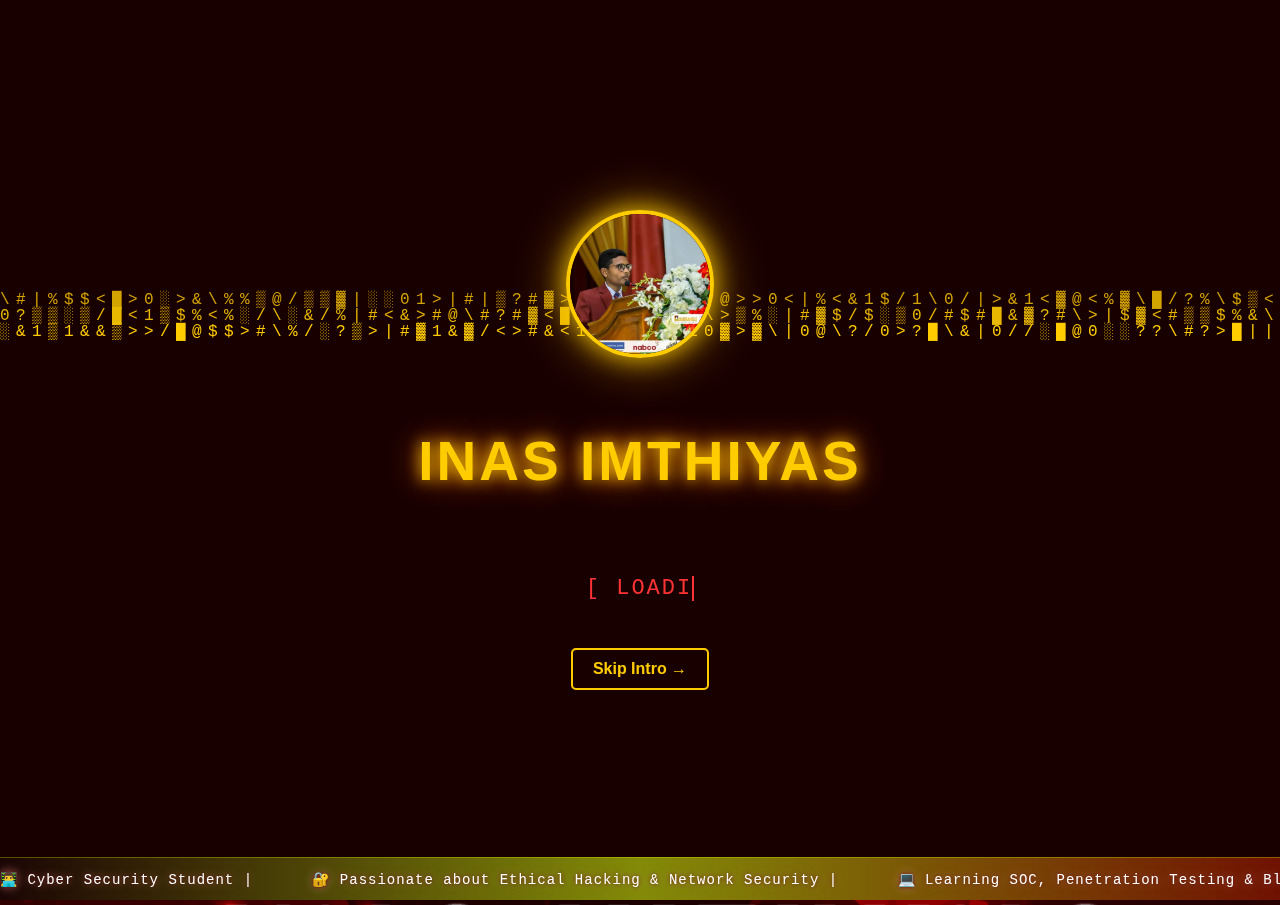
<file: index.html>
<!DOCTYPE html>
<html lang="en">
<head>
  <meta charset="UTF-8" />
  <meta name="viewport" content="width=device-width, initial-scale=1.0" />
  <title>Inas Imthiyas - Cybersecurity Specialist & IT Professional</title>
  
  <!-- ✅ SEO Meta Tags -->
  <meta name="title" content="Inas Imthiyas - Cybersecurity Specialist & IT Professional">
  <meta name="description" content="Welcome to the official portfolio of Inas Imthiyas — a Cybersecurity Specialist, IT Manager, Graphic Designer, and Web Developer from Sri Lanka. Explore my experience, skills, and creative projects.">
  <meta name="keywords" content="Inas Imthiyas, Cybersecurity, Portfolio, IT Specialist, Web Developer, Graphic Designer, System Administrator, Sri Lanka, Inas Imthiyas Portfolio">
  <meta name="author" content="Inas Imthiyas">
  <meta name="robots" content="index, follow">

  <!-- ✅ Open Graph (for social media preview) -->
  <meta property="og:title" content="Inas Imthiyas - Portfolio">
  <meta property="og:description" content="Official portfolio of Inas Imthiyas — Cybersecurity Specialist, IT Manager, and Creative Technologist.">
  <meta property="og:image" content="https://inasimtiyas.github.io/Web-Resume/Files/my%20pic.jpg">
  <meta property="og:url" content="https://inasimtiyas.github.io/Web-Resume/">
  <meta property="og:type" content="website">

  <!-- ✅ Structured Data for Google (Rich Info) -->
  <script type="application/ld+json">
  {
    "@context": "https://schema.org",
    "@type": "Person",
    "name": "Inas Imthiyas",
    "url": "https://inasimtiyas.github.io/Web-Resume/",
    "image": "https://inasimtiyas.github.io/Web-Resume/Files/my%20pic.jpg",
    "jobTitle": "Cybersecurity Specialist",
    "description": "Official portfolio of Inas Imthiyas — Cybersecurity Specialist, IT Manager, and Graphic Designer from Sri Lanka.",
    "worksFor": {
      "@type": "Organization",
      "name": "Port City BPO"
    },
    "sameAs": [
      "https://www.linkedin.com/in/inasimtiyas/",
      "https://www.instagram.com/inas_imti/",
      "https://github.com/inasimtiyas",
      "https://www.facebook.com/share/1Ec4FhveFs/"
    ]
  }
  </script>

  

  <!-- Existing CSS & Icons (unchanged) -->
  <link rel="stylesheet" href="style.css" />
  <link rel="stylesheet" href="https://cdnjs.cloudflare.com/ajax/libs/font-awesome/6.5.0/css/all.min.css" />
  <link rel="apple-touch-icon" sizes="180x180" href="./Files/apple-touch-icon.png">
  <link rel="icon" type="image/png" sizes="32x32" href="./Files/favicon-32x32.png">
  <link rel="icon" type="image/png" sizes="16x16" href="./Files/favicon-16x16.png">
  <link rel="manifest" href="./Files/site.webmanifest">
</head>

<body>
<!-- 3D Background Elements -->
<div class="bg-3d-elements" id="bg3dElements"></div>

<div class="intro" id="intro">
  <canvas id="matrix"></canvas>
  <div class="intro-content intro-content-3d">
    <img src="./Files/my pic.jpg" alt="Inas Imthiyas" class="intro-pic intro-pic-3d">
    <h1 class="intro-text intro-text-3d">INAS IMTHIYAS</h1>
    <p class="cyber-words" id="cyberWords"></p>
    <button class="skip-btn skip-btn-3d" onclick="skipIntro()">Skip Intro →</button>
  </div>
</div>

<nav>
  <a href="index.html" class="active">Home</a>
  <a href="education.html" >Education</a>
  <a href="experience.html">Experience</a>
  <a href="skills.html">Skills</a>
  <a href="contact.html">Contact</a>
  <a href="My Projects.html">My Projects</a>
  
</nav>

<div class="front front-3d">
  <img src="./Files/my pic.jpg" alt="Inas Imthiyas" class="profile profile-3d" /> 
  <h1>
    <span class="typing-container typing-container-3d">
      <span class="typing-text typing-text-3d">
        <span class="first-name first-name-3d">Inas</span> <span class="last-name last-name-3d">Imthiyas</span>
      </span>
    </span>
  </h1>
  <h4>
    <span class="role-badge-3d">IT Manager</span>
    <span class="role-badge-3d">UI UX Designer</span>
    <span class="role-badge-3d">Web Developer</span>
    <span class="role-badge-3d">System Administrator</span>
    <span class="role-badge-3d">Graphic Designer</span>
    <span class="role-badge-3d">Computer Operator</span>
  </h4>
</div>

<div class="container container-3d">
  <h3><strong>About Me</strong></h3>
  <p style="text-align: justify;">
    I am a motivated and adaptable individual with a strong foundation in IT and a passion for creative and detail-oriented work. I have over one year of experience as a Graphic Designer at Adnsign Advertising, where I created visual content that aligned with client requirements and branding objectives.<br><br>
    With academic training in IT and hands-on experience in both creative and operational roles, I bring a versatile skill set to any team. Known for being a smart worker and a positive, team-oriented person, I take pride in my ability to learn quickly, adapt to challenges, and contribute meaningfully to organizational goals.
    <br><br>
    After gaining six months of experience as a Payment Executive at Port City BPO, handling financial processes with accuracy, efficiency, and integrity, I am currently working at Red Creatic Maldives as a Digital Sales and Marketing Executive. In this role, I manage digital promotions, customer communication, and marketing activities to support business growth. I also possess working knowledge of ERP systems, which helps me efficiently manage data, records, and operational workflows.
  <br><br>
    With academic training in IT and hands-on experience in creative, operational, and marketing roles, I bring a versatile skill set to any team. I am known as a smart worker and a positive, team-oriented individual who learns quickly, adapts to challenges, and contributes meaningfully to organizational goals.
<br><br>
  I am always eager to grow professionally, take on new responsibilities, and make a positive impact wherever I work.
</p>
</div>

<!-- Social Media Icons -->
<div class="footer-icons">
  <a href="https://www.linkedin.com/in/inasimti?utm_source=share&utm_campaign=share_via&utm_content=profile&utm_medium=android_app">
    <img src="./Files/linkedIn.webp" alt="LinkedIn" class="icon icon-3d">
  </a>
  <img src="./Files/git.jpg" alt="GitHub" class="icon icon-3d">
  <a href="https://www.facebook.com/share/1Ec4FhveFs/">
    <img src="./Files/facebook.webp" alt="Facebook" class="icon icon-3d">
  </a>
  <a href="https://www.instagram.com/inas_imti?igsh=Y3J3MW9ueDBwdHFh">
    <img src="./Files/Insta.png" alt="Instagram" class="icon icon-3d">
  </a>
  <a href="mailto:inasimti9@gmail.com">
    <img src="./Files/Mail.webp" alt="Mail" class="icon icon-3d">
  </a>
</div>

<div class="news-ticker">
  <div class="ticker-content">
    <span>👨‍💻 Cyber Security Student | </span>
    <span>🔐 Passionate about Ethical Hacking & Network Security | </span>
    <span>💻 Learning SOC, Penetration Testing & Blue Team | </span>
    <span>🚀 Building Secure Digital Solutions | </span>
    <span>📍 Portfolio by Inas Imthiyas</span>
  </div>
</div>

<!-- Your Original JavaScript (unchanged) -->
 <script src="whatsapp.js"></script>
<script>
  function create3DBgElements() {
    const bgContainer = document.getElementById('bg3dElements');
    for (let i = 0; i < 12; i++) {
      const element = document.createElement('div');
      element.classList.add('bg-3d-element');
      element.style.left = `${Math.random() * 90}%`;
      element.style.top = `${Math.random() * 90}%`;
      element.style.animationDelay = `${Math.random() * 20}s`;
      element.style.width = `${30 + Math.random() * 50}px`;
      element.style.height = `${30 + Math.random() * 50}px`;
      element.style.opacity = `${0.1 + Math.random() * 0.2}`;
      bgContainer.appendChild(element);
    }
  }

  document.addEventListener('DOMContentLoaded', function() {
    const menuToggle = document.createElement('button');
    menuToggle.innerHTML = '☰';
    menuToggle.classList.add('menu-toggle');
    menuToggle.addEventListener('click', function() {
      document.querySelector('nav').classList.toggle('responsive');
    });
    document.querySelector('nav').appendChild(menuToggle);
    create3DBgElements();
  });

  const canvas = document.getElementById("matrix");
  const ctx = canvas.getContext("2d");
  canvas.height = window.innerHeight;
  canvas.width = window.innerWidth;

  const letters = "01#@$%&<>?/\\|█▓▒░";
  const fontSize = 16;
  const columns = canvas.width / fontSize;
  const drops = [];
  for (let x = 0; x < columns; x++) drops[x] = 1;

  function draw() {
    ctx.fillStyle = "rgba(26, 0, 0, 0.1)";
    ctx.fillRect(0, 0, canvas.width, canvas.height);
    ctx.fillStyle = "#ffcc00";
    ctx.font = fontSize + "px monospace";
    for (let i = 0; i < drops.length; i++) {
      const text = letters.charAt(Math.floor(Math.random() * letters.length));
      ctx.fillText(text, i * fontSize, drops[i] * fontSize);
      if (drops[i] * fontSize > canvas.height && Math.random() > 0.975) drops[i] = 0;
      drops[i]++;
    }
  }
  setInterval(draw, 33);

  window.addEventListener("resize", () => {
    canvas.height = window.innerHeight;
    canvas.width = window.innerWidth;
  });

  const phrases = ["[ LOADING... ]", "[ ACCESS GRANTED ]", "[ SYSTEM READY ]"];
  let i = 0, j = 0;
  let currentPhrase = [];
  let isDeleting = false, isEnd = false;
  function loop() {
    isEnd = false;
    const cyberWords = document.getElementById("cyberWords");
    cyberWords.innerHTML = currentPhrase.join("");
    if (i < phrases.length) {
      if (!isDeleting && j <= phrases[i].length) {
        currentPhrase.push(phrases[i][j]);
        j++;
      }
      if(isDeleting && j <= phrases[i].length) {
        currentPhrase.pop(phrases[i][j]);
        j--;
      }
      if (j == phrases[i].length) {
        isEnd = true;
        isDeleting = true;
      }
      if (isDeleting && j === 0) {
        currentPhrase = [];
        isDeleting = false;
        i++;
        if (i === phrases.length) {
          i = 0;
        }
      }
    }
    const speed = isEnd ? 1200 : isDeleting ? 50 : 100;
    setTimeout(loop, speed);
  }
  loop();

  function skipIntro() {
    document.getElementById("intro").style.display = "none";
  }

  function accessGallery() {
    alert("Gallery access functionality would be implemented here");
  }
</script>
</body>
</html>
</file>
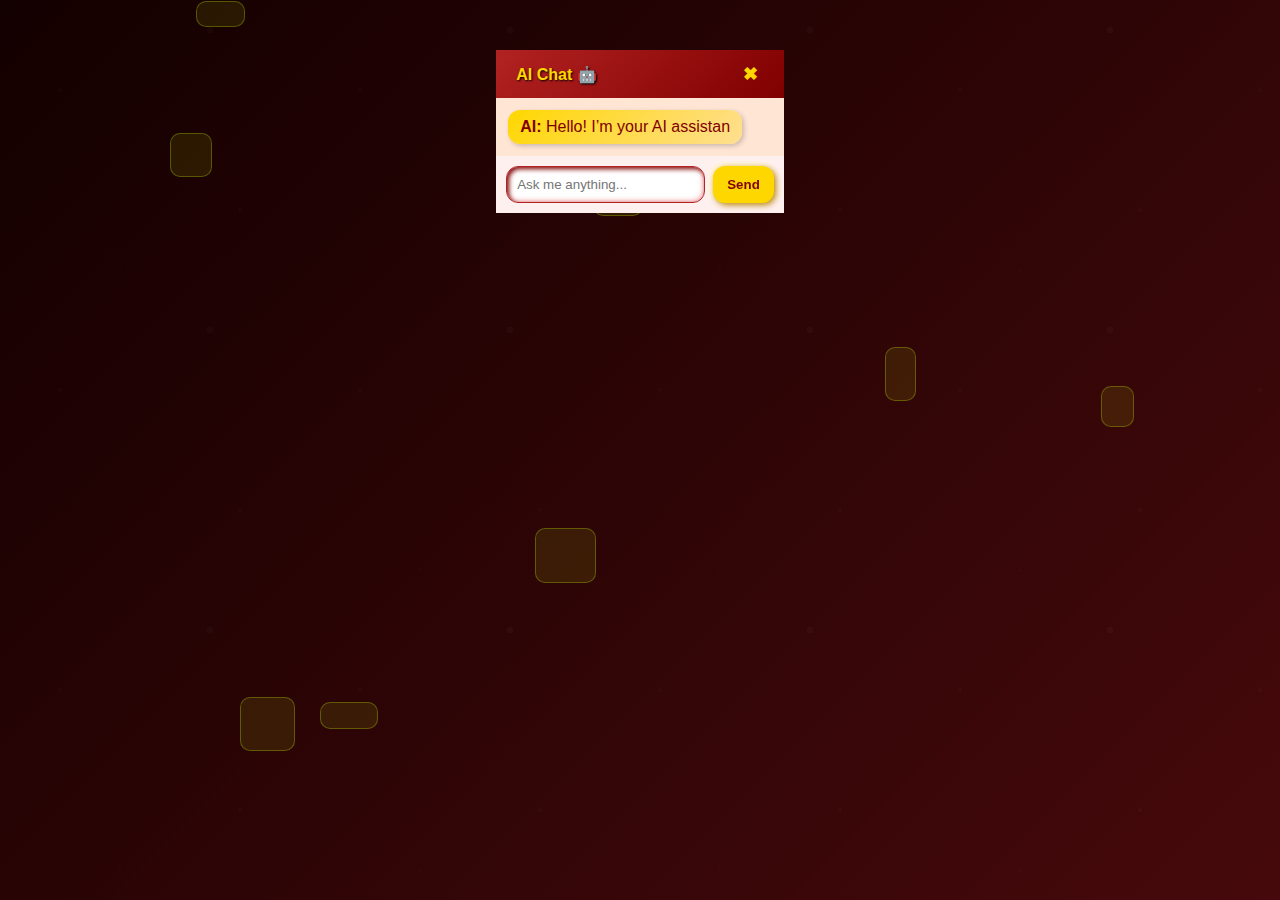
<file: AI chatbox.html>
<!DOCTYPE html>
<html lang="en">
<head>
  <meta charset="UTF-8" />
  <meta name="viewport" content="width=device-width, initial-scale=1.0" />
  <title>Education - Inas Imthiyas</title>
  <link rel="stylesheet" href="style.css" />
  <link rel="stylesheet" href="https://cdnjs.cloudflare.com/ajax/libs/font-awesome/6.5.0/css/all.min.css" />
  
  <link rel="apple-touch-icon" sizes="180x180" href="./Files/apple-touch-icon.png">
  <link rel="icon" type="image/png" sizes="32x32" href="./Files/favicon-32x32.png">
  <link rel="icon" type="image/png" sizes="16x16" href="./Files/favicon-16x16.png">
  <link rel="manifest" href="./Files/site.webmanifest">

  <!-- ✅ SEO Meta Tags -->
  <meta name="description" content="Explore the educational journey of Inas Imthiyas — a dedicated cybersecurity student, IT professional, and creative designer pursuing a Bachelor of Information Technology and Cybersecurity." />
  <meta name="keywords" content="Inas Imthiyas, education, Sri Lanka, BIT, Colombo University, cybersecurity, Marstech, graphic design diploma, O/L results, A/L results" />
  <meta name="author" content="Inas Imthiyas" />
  <meta name="robots" content="index, follow" />

  <!-- ✅ Open Graph (Social Media Preview) -->
  <meta property="og:title" content="Education - Inas Imthiyas" />
  <meta property="og:description" content="Academic background of Inas Imthiyas — Cybersecurity Specialist & IT Professional from Sri Lanka." />
  <meta property="og:type" content="website" />
  <meta property="og:url" content="https://inasimtiyas.github.io/Web-Resume/education.html" />
  <meta property="og:image" content="https://inasimtiyas.github.io/Web-Resume/Files/linkedIn.webp" />

  <!-- ✅ Structured Data (Schema.org JSON-LD) -->
  <script type="application/ld+json">
  {
    "@context": "https://schema.org",
    "@type": "Person",
    "name": "Inas Imthiyas",
    "url": "https://inasimtiyas.github.io/Web-Resume/",
    "image": "https://inasimtiyas.github.io/Web-Resume/Files/linkedIn.webp",
    "jobTitle": "Cybersecurity Specialist | IT Manager | Full-Stack Developer",
    "alumniOf": [
      {
        "@type": "CollegeOrUniversity",
        "name": "University of Colombo School of Computing",
        "sameAs": "https://ucsc.cmb.ac.lk/"
      },
      {
        "@type": "EducationalOrganization",
        "name": "Marstech Private Campus",
        "sameAs": "https://marstech.lk/cyber-security/"
      },
      {
        "@type": "EducationalOrganization",
        "name": "Open University of Sri Lanka",
        "sameAs": "https://ou.ac.lk/kandy-regional-centre/"
      }
    ],
    "address": {
      "@type": "PostalAddress",
      "addressCountry": "Sri Lanka"
    },
    "sameAs": [
      "https://www.linkedin.com/in/inasimti",
      "https://www.instagram.com/inas_imti",
      "https://www.facebook.com/share/1Ec4FhveFs/"
    ]
  }
  </script>
  
</head>

<body>
<!-- (Everything below remains exactly the same — no design or class changes) -->

<!-- Loading Animation -->
<div class="loader-overlay" id="pageLoader" aria-live="polite" aria-label="Loading experience">
  <!-- Connection indicator -->
  <div class="connection-indicator" id="connectionIndicator">
    <div class="connection-dot" id="connectionDot"></div>
    <span id="connectionText">Detecting connection...</span>
  </div>
  
  <!-- Hacking lines -->
  <div class="hack-line"></div>
  <div class="hack-line"></div>
  <div class="hack-line"></div>
  <div class="hack-line"></div>
  <div class="hack-line"></div>
  
  <!-- Interactive background -->
  <div class="interactive-bg" id="interactiveBg"></div>
  
  <!-- Loader bars -->
  <div class="loader-bars">
    <div></div><div></div><div></div><div></div><div></div>
  </div>
  
  <!-- Progress bar -->
  <div class="progress-container">
    <div class="progress-bar" id="progressBar"></div>
  </div>
  
  <!-- Loading Experience text -->
  <div class="loader-text">Loading Experience</div>
  
  <!-- Resume-style words below -->
  <div class="resume-words">Creative &nbsp; | &nbsp; Reliable &nbsp; | &nbsp; Passionate &nbsp; | &nbsp; Professional</div>
  
  <!-- Loading tips -->
  <div class="loading-tips" id="loadingTips"></div>
  
  <!-- Loading percentage -->
  <div class="loading-percentage" id="loadingPercentage">0%</div>
  
  <!-- Loading stats -->
  <div class="loading-stats" id="loadingStats"></div>
</div>

<!-- 3D Background Elements -->
<div class="bg-3d-elements" id="bg3dElements"></div>


<div>
   <style>
    body { font-family: Poppins, sans-serif; background:#610000; display:flex; justify-content:center; padding-top:50px; }
    #ai-chat-container { 
      width:400px; 
      border-radius:25px; 
      background:linear-gradient(145deg,#800000,#b22222); 
      box-shadow: 8px 8px 20px #5c0000, -8px -8px 20px #ff6666; 
      overflow:hidden; 
      display:flex; 
      flex-direction:column;
    }
    #chat-header { 
      background:linear-gradient(135deg,#b22222,#800000); 
      color:gold; 
      font-weight:bold; 
      font-size:16px; 
      padding:12px 20px; 
      text-shadow:1px 1px 2px #000; 
      display:flex; justify-content:space-between; align-items:center;
    }
    #chat-box { 
      flex:1; 
      overflow-y:auto; 
      padding:12px; 
      background:#ffe5d4; 
      display:flex; flex-direction:column; gap:8px;
    }
    #input-area { display:flex; padding:10px; gap:8px; background:#fff0f0; }
    #user-input { 
      flex:1; padding:10px; border-radius:12px; border:1px solid #b22222; 
      box-shadow: inset 2px 2px 5px #800000, inset -2px -2px 5px #ffcccc; 
    }
    #send-btn { 
      padding:10px 14px; border:none; border-radius:12px; 
      background:gold; color:#800000; font-weight:bold; cursor:pointer; 
      box-shadow: 2px 2px 6px #b8860b, -2px -2px 6px #fffacd; 
    }
    .user-message { align-self:flex-end; padding:8px 12px; border-radius:12px; max-width:80%; background:linear-gradient(135deg,#800000,#b22222); color:gold; box-shadow:2px 2px 5px rgba(0,0,0,0.2); }
    .ai-message { align-self:flex-start; padding:8px 12px; border-radius:12px; max-width:80%; background:linear-gradient(135deg,#ffd700,#ffdf91); color:#800000; box-shadow:2px 2px 5px rgba(0,0,0,0.2); }
    #close-btn { background:none; border:none; color:gold; font-weight:bold; font-size:18px; cursor:pointer; }
  </style>
</head>
<body>

<div class="contact-container">
  <div id="chat-header">
    <span>AI Chat 🤖</span>
    <button id="close-btn">✖</button>
  </div>
  <div id="chat-box"></div>
  <div id="input-area">
    <input type="text" id="user-input" placeholder="Ask me anything..." />
    <button id="send-btn">Send</button>
  </div>
</div>
</div>

<script>

  // Create 3D background elements
  function create3DBgElements() {
    const bgContainer = document.getElementById('bg3dElements');
    for (let i = 0; i < 8; i++) {
      const element = document.createElement('div');
      element.classList.add('bg-3d-element');
      element.style.left = `${Math.random() * 90}%`;
      element.style.top = `${Math.random() * 90}%`;
      element.style.animationDelay = `${Math.random() * 15}s`;
      element.style.width = `${20 + Math.random() * 40}px`;
      element.style.height = `${20 + Math.random() * 40}px`;
      bgContainer.appendChild(element);
    }
  }

  // Enhanced loading functionality with real-time network detection
  async function showPage() {
    const loader = document.getElementById('pageLoader');
    const percentage = document.getElementById('loadingPercentage');
    const progressBar = document.getElementById('progressBar');
    const loadingTips = document.getElementById('loadingTips');
    const loadingStats = document.getElementById('loadingStats');
    const interactiveBg = document.getElementById('interactiveBg');
    const connectionIndicator = document.getElementById('connectionIndicator');
    const connectionDot = document.getElementById('connectionDot');
    const connectionText = document.getElementById('connectionText');
    
    // Connection speed detection
    let connectionSpeed = 'average'; // default
    let baseDuration = 3000; // base duration in ms
    let actualLoadTime = 0;
    
    // Detect connection speed
    async function detectConnectionSpeed() {
      const startTime = Date.now();
      
      try {
        // Try to fetch a small file to measure speed
        const response = await fetch('https://httpbin.org/bytes/1024?seed=' + Date.now(), {
          method: 'HEAD',
          cache: 'no-cache'
        });
        
        const endTime = Date.now();
        const duration = endTime - startTime;
        
        if (duration < 500) {
          connectionSpeed = 'fast';
          baseDuration = 2000;
          connectionDot.className = 'connection-dot fast';
          connectionText.textContent = 'Fast Connection';
        } else if (duration < 1500) {
          connectionSpeed = 'average';
          baseDuration = 3500;
          connectionDot.className = 'connection-dot average';
          connectionText.textContent = 'Average Connection';
        } else {
          connectionSpeed = 'slow';
          baseDuration = 6000;
          connectionDot.className = 'connection-dot slow';
          connectionText.textContent = 'Slow Connection';
        }
        
        // Store actual network measurement
        actualLoadTime = duration;
        
      } catch (error) {
        // Fallback to navigator.connection if available
        if (navigator.connection) {
          const connection = navigator.connection;
          if (connection.downlink > 5) {
            connectionSpeed = 'fast';
            baseDuration = 2000;
            connectionDot.className = 'connection-dot fast';
            connectionText.textContent = 'Fast Connection';
          } else if (connection.downlink > 1) {
            connectionSpeed = 'average';
            baseDuration = 3500;
            connectionDot.className = 'connection-dot average';
            connectionText.textContent = 'Average Connection';
          } else {
            connectionSpeed = 'slow';
            baseDuration = 6000;
            connectionDot.className = 'connection-dot slow';
            connectionText.textContent = 'Slow Connection';
          }
        } else {
          // Default to average if detection fails
          connectionSpeed = 'average';
          baseDuration = 3500;
          connectionDot.className = 'connection-dot average';
          connectionText.textContent = 'Standard Connection';
        }
      }
    }
    
    // Loading tips array
    const tips = {
      fast: [
        "Loading at lightning speed...",
        "Optimizing performance...",
        "High-speed experience...",
        "Almost instant...",
        "Ready in a flash..."
      ],
      average: [
        "Great things take time...",
        "Preparing your experience...",
        "Optimizing performance...",
        "Loading creative assets...",
        "Almost there...",
        "Finalizing setup..."
      ],
      slow: [
        "Taking a bit longer...",
        "Optimizing for slower connections...",
        "Loading efficiently...",
        "Please be patient...",
        "Almost ready...",
        "Working on it..."
      ]
    };
    
    // Create interactive particles
    function createParticles() {
      for (let i = 0; i < 15; i++) {
        const particle = document.createElement('div');
        particle.classList.add('interactive-particle');
        particle.style.left = `${Math.random() * 100}%`;
        particle.style.animationDelay = `${Math.random() * 8}s`;
        interactiveBg.appendChild(particle);
      }
    }
    
    createParticles();
    create3DBgElements();
    
    // Simulate loading progress based on connection speed
    let progress = 0;
    let currentTip = 0;
    const startTime = Date.now();
    let estimatedTotalTime = baseDuration;
    
    // Calculate progress increment based on connection speed
    function getProgressIncrement() {
      switch(connectionSpeed) {
        case 'fast': return 20 + Math.random() * 10;
        case 'average': return 10 + Math.random() * 8;
        case 'slow': return 6 + Math.random() * 6;
        default: return 10 + Math.random() * 8;
      }
    }
    
    // Calculate interval based on connection speed
    function getProgressInterval() {
      switch(connectionSpeed) {
        case 'fast': return 120;
        case 'average': return 200;
        case 'slow': return 350;
        default: return 200;
      }
    }
    
    // Update loading tip
    function updateTip() {
      const currentTips = tips[connectionSpeed] || tips.average;
      loadingTips.textContent = currentTips[currentTip];
      currentTip = (currentTip + 1) % currentTips.length;
    }
    
    // Update loading stats with real-time estimation
    function updateStats() {
      const elapsedTime = Date.now() - startTime;
      const elapsedSeconds = (elapsedTime / 1000).toFixed(1);
      
      // Calculate estimated time remaining based on current progress
      if (progress > 5) {
        const estimatedTotal = (elapsedTime / progress) * 100;
        const remainingTime = Math.max(0, (estimatedTotal - elapsedTime) / 1000);
        
        loadingStats.textContent = `${connectionSpeed.toUpperCase()} • ${elapsedSeconds}s • ~${remainingTime.toFixed(1)}s left`;
      } else {
        loadingStats.textContent = `${connectionSpeed.toUpperCase()} • ${elapsedSeconds}s • Detecting...`;
      }
    }
    
    // Initialize connection detection and start loading
    await detectConnectionSpeed();
    updateTip();
    
    const tipInterval = setInterval(updateTip, 1800);
    const statsInterval = setInterval(updateStats, 300);
    
    const progressInterval = setInterval(() => {
      const increment = getProgressIncrement();
      progress += increment;
      
      // Adjust speed based on network conditions
      if (progress >= 100) {
        progress = 100;
        clearInterval(progressInterval);
        clearInterval(tipInterval);
        clearInterval(statsInterval);
        
        // Calculate actual load performance
        const totalTime = Date.now() - startTime;
        console.log(`Actual load completed in ${totalTime}ms (${connectionSpeed} connection)`);
        
        // Hide loader immediately when done
        hideLoader();
      }
      
      percentage.textContent = Math.min(progress, 100).toFixed(0) + '%';
      progressBar.style.width = progress + '%';
    }, getProgressInterval());
    
    // Ensure content is ready
    if (document.readyState === 'complete') {
      hideLoader();
    } else {
      window.addEventListener('load', hideLoader);
    }
    
    function hideLoader() {
      setTimeout(() => {
        loader.style.opacity = '0';
        loader.style.visibility = 'hidden';
        setTimeout(() => { 
          loader.style.display = 'none';
        }, 800);
      }, 500);
    }
    
    // Fallback in case loader doesn't hide
    setTimeout(() => {
      if (loader && loader.style.display !== 'none') {
        loader.style.display = 'none';
        clearInterval(progressInterval);
        clearInterval(tipInterval);
        clearInterval(statsInterval);
      }
    }, 15000); // Maximum 15 seconds
  }

  // Initialize
  document.addEventListener('DOMContentLoaded', showPage);

  // Mobile menu toggle functionality
  document.addEventListener('DOMContentLoaded', function() {
    const menuToggle = document.createElement('button');
    menuToggle.innerHTML = '☰';
    menuToggle.classList.add('menu-toggle');
    menuToggle.addEventListener('click', function() {
      document.querySelector('nav').classList.toggle('responsive');
    });
    
    // Add toggle button to navigation
    document.querySelector('nav').appendChild(menuToggle);
  });


  const chatContainer = document.getElementById('ai-chat-container');
const chatBox = document.getElementById('chat-box');
const userInput = document.getElementById('user-input');
const sendBtn = document.getElementById('send-btn');
const closeBtn = document.getElementById('close-btn');

// Replace this with your deployed serverless API URL
const SERVER_URL = "ai-server1-cyan.vercel.app";

closeBtn.addEventListener('click', () => chatContainer.style.display='none');

sendBtn.addEventListener('click', () => handleMessage(userInput.value));
userInput.addEventListener('keypress', e => { if(e.key==="Enter") handleMessage(userInput.value); });

function addMessage(type,text){
  const div = document.createElement('div');
  div.className = type==="user"?"user-message":"ai-message";
  if(type==="ai"){
    div.innerHTML = `<b>AI:</b> <span id="typing">...</span>`;
    chatBox.appendChild(div);
    chatBox.scrollTop = chatBox.scrollHeight;
    let i=0;
    let interval=setInterval(()=>{
      div.querySelector("#typing").innerText = text.slice(0,i+1);
      i++;
      if(i===text.length) clearInterval(interval);
      chatBox.scrollTop = chatBox.scrollHeight;
    },25);
  } else {
    div.innerHTML = `<b>You:</b> ${text}`;
    chatBox.appendChild(div);
    chatBox.scrollTop = chatBox.scrollHeight;
  }
}

async function handleMessage(message){
  if(!message.trim()) return;
  addMessage("user", message);
  userInput.value="";
  try{
    const res = await fetch(SERVER_URL,{
      method:"POST",
      headers:{"Content-Type":"application/json"},
      body: JSON.stringify({message})
    });
    const data = await res.json();
    addMessage("ai", data.reply);
  } catch(e){
    addMessage("ai","Oops! Something went wrong.");
    console.error(e);
  }
}

// Initial welcome message
addMessage("ai","Hello! I’m your AI assistant 🤖. Ask me anything!");
</script>

</body>
</html>
</file>
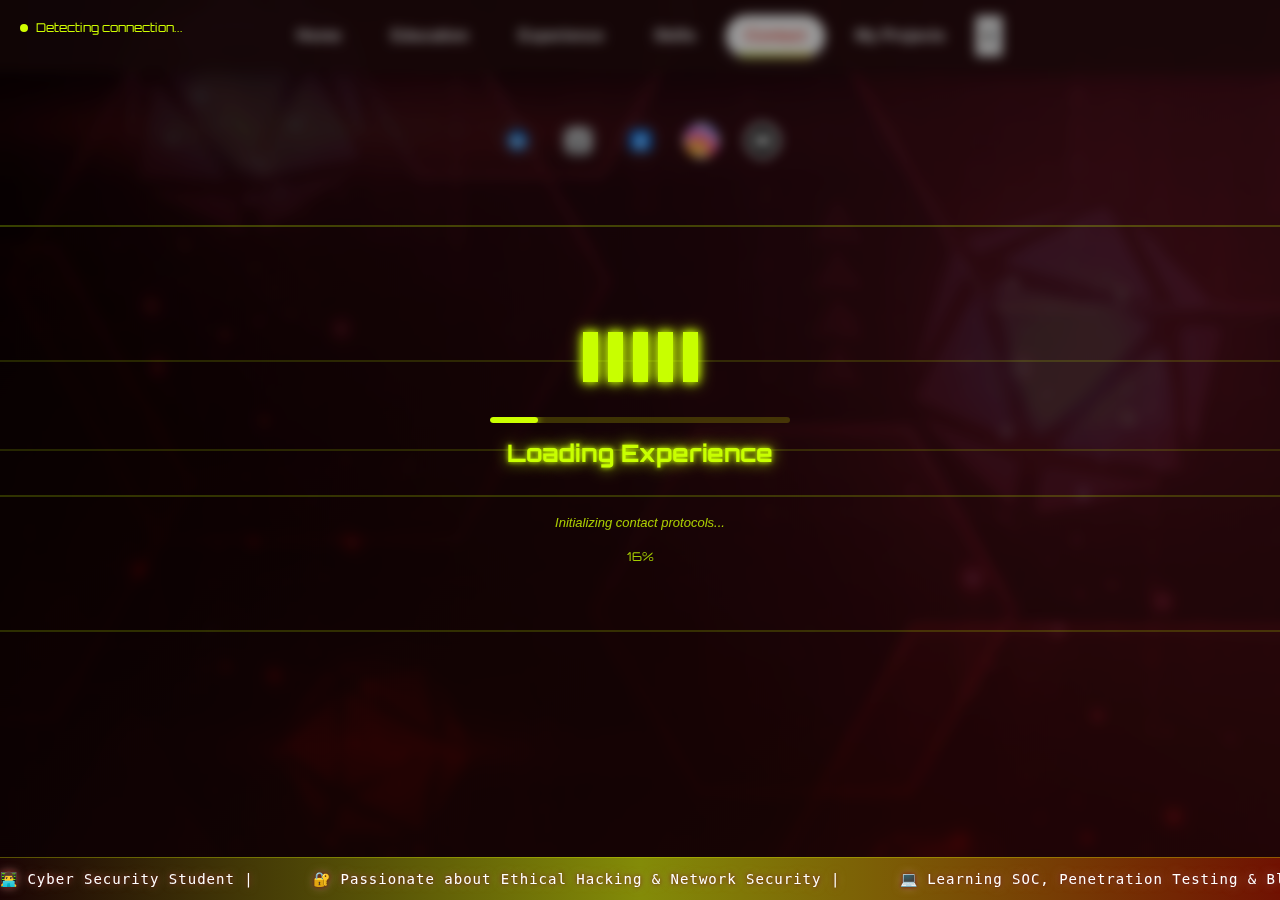
<file: contact.html>
<!DOCTYPE html>
<html lang="en">
<head>
  <meta charset="UTF-8" />
  <meta name="viewport" content="width=device-width, initial-scale=1.0" />
  <title>Contact - Inas Imthiyas</title>
  <link rel="stylesheet" href="https://cdnjs.cloudflare.com/ajax/libs/font-awesome/6.5.0/css/all.min.css" />
  <link rel="stylesheet" href="style.css" />
  <link href="https://fonts.googleapis.com/css2?family=Orbitron:wght@700&display=swap" rel="stylesheet">
  
  <link rel="apple-touch-icon" sizes="180x180" href="./Files/apple-touch-icon.png">
  <link rel="icon" type="image/png" sizes="32x32" href="./Files/favicon-32x32.png">
  <link rel="icon" type="image/png" sizes="16x16" href="./Files/favicon-16x16.png">
  <link rel="manifest" href="./Files/site.webmanifest">

  <!-- SEO Meta Tags -->
  <meta name="description" content="Get in touch with Inas Imthiyas — a cybersecurity specialist, full-stack developer, and creative IT professional from Sri Lanka. Reach out via email, LinkedIn, or phone for collaborations and opportunities." />
  <meta name="keywords" content="Inas Imthiyas, contact Inas, Sri Lanka IT professional, cybersecurity specialist, web developer, IT manager, system administrator, portfolio, contact page" />
  <meta name="author" content="Inas Imthiyas" />
  <meta name="robots" content="index, follow" />

  <!-- Open Graph -->
  <meta property="og:title" content="Contact - Inas Imthiyas" />
  <meta property="og:description" content="Reach out to Inas Imthiyas — Cybersecurity Specialist & IT Professional from Sri Lanka." />
  <meta property="og:type" content="website" />
  <meta property="og:url" content="https://inasimtiyas.github.io/Web-Resume/contact.html" />
  <meta property="og:image" content="https://inasimtiyas.github.io/Web-Resume/Files/linkedIn.webp" />

  <!-- Schema.org JSON-LD -->
  <script type="application/ld+json">
  {
    "@context": "https://schema.org",
    "@type": "Person",
    "name": "Inas Imthiyas",
    "url": "https://inasimtiyas.github.io/Web-Resume/",
    "image": "https://inasimtiyas.github.io/Web-Resume/Files/linkedIn.webp",
    "jobTitle": "Cybersecurity Specialist | IT Manager | Full-Stack Developer",
    "worksFor": {
      "@type": "Organization",
      "name": "Freelance"
    },
    "address": {
      "@type": "PostalAddress",
      "addressCountry": "Sri Lanka"
    },
    "email": "inasimti9@gmail.com",
    "telephone": "+94 76 328 9476",
    "sameAs": [
      "https://www.linkedin.com/in/inasimti",
      "https://www.instagram.com/inas_imti",
      "https://www.facebook.com/share/1Ec4FhveFs/"
    ]
  }
  </script>
</head>
<body>
  <!-- Loading Animation -->
  <div class="loader-overlay" id="pageLoader" aria-live="polite" aria-label="Loading experience">
    <div class="connection-indicator" id="connectionIndicator">
      <div class="connection-dot" id="connectionDot"></div>
      <span id="connectionText">Detecting connection...</span>
    </div>
    <div class="hack-line"></div><div class="hack-line"></div><div class="hack-line"></div>
    <div class="hack-line"></div><div class="hack-line"></div>
    <div class="interactive-bg" id="interactiveBg"></div>
    <div class="loader-bars"><div></div><div></div><div></div><div></div><div></div></div>
    <div class="progress-container"><div class="progress-bar" id="progressBar"></div></div>
    <div class="loader-text">Loading Experience</div>
    <div class="resume-words">Creative &nbsp; | &nbsp; Reliable &nbsp; | &nbsp; Passionate &nbsp; | &nbsp; Professional</div>
    <div class="loading-tips" id="loadingTips"></div>
    <div class="loading-percentage" id="loadingPercentage">0%</div>
    <div class="loading-stats" id="loadingStats"></div>
  </div>

  <div class="bg-3d-elements" id="bg3dElements"></div>

  <!-- Navigation -->
  <nav>
    <a href="index.html">Home</a>
    <a href="education.html">Education</a>
    <a href="experience.html">Experience</a>
    <a href="skills.html">Skills</a>
    <a href="contact.html" class="active">Contact</a>
    <a href="My Projects.html">My Projects</a>
  </nav>

  <div class="container container-3d" id="mainContent" style="display:none;">
    <h1 class="page-title page-title-3d floating-3d">Get In Touch</h1>

    <!-- Contact Info -->
    <div class="contact-container">
      <div class="contact-card contact-card-3d">
        <div class="contact-info">
          <div class="contact-item contact-item-3d">
            <div class="contact-icon contact-icon-3d"><i class="fas fa-envelope"></i></div>
            <div class="contact-details">
              <h3>Email</h3>
              <a href="mailto:inasimti9@gmail.com">inasimti9@gmail.com</a>
            </div>
          </div>

          <div class="contact-item contact-item-3d">
            <div class="contact-icon contact-icon-3d"><i class="fas fa-phone"></i></div>
            <div class="contact-details">
              <h3>Phone</h3>
              <p>+94 77 3865 713</p>
            </div>
          </div>

          <div class="contact-item contact-item-3d">
            <div class="contact-icon contact-icon-3d"><i class="fab fa-linkedin"></i></div>
            <div class="contact-details">
              <h3>LinkedIn</h3>
              <a href="https://www.linkedin.com/in/inasimti" target="_blank">linkedin.com/in/inasimti</a>
            </div>
          </div>

          <div class="contact-item contact-item-3d">
            <div class="contact-icon contact-icon-3d"><i class="fab fa-instagram"></i></div>
            <div class="contact-details">
              <h3>Instagram</h3>
              <a href="https://www.instagram.com/inas_imti" target="_blank">@inas_imti</a>
            </div>
          </div>

          <div class="contact-item contact-item-3d">
            <div class="contact-icon contact-icon-3d"><i class="fab fa-facebook"></i></div>
            <div class="contact-details">
              <h3>Facebook</h3>
              <a href="https://www.facebook.com/share/1Ec4FhveFs/" target="_blank">Facebook Profile</a>
            </div>
          </div>

          <div class="contact-item contact-item-3d">
            <div class="contact-icon contact-icon-3d"><i class="fas fa-map-marker-alt"></i></div>
            <div class="contact-details">
              <h3>Location</h3>
              <p>Sri Lanka</p>
            </div>
          </div>
        </div>

        <div class="map-container-3d">
          <div class="map-3d">
            <i class="fas fa-map-marked-alt" style="font-size:48px;color:#c1eb07;"></i>
          </div>
        </div>

        <div class="availability">
          <p><i class="fas fa-clock"></i> I'm available for freelance projects and new opportunities</p>
        </div>
      </div>
    </div>

    <!-- WhatsApp Contact Form -->
    <div class="contact-card contact-card-3d" style="margin-top: 30px;">
      <h2 style="text-align:center; margin-bottom:20px;">Send Me a Message</h2>
      <form class="contact-form-3d">
        <div class="form-group-3d">
          <input type="text" id="wa-name" class="form-input-3d" placeholder="Your Name" required>
        </div>
        <div class="form-group-3d">
          <input type="email" id="wa-email" class="form-input-3d" placeholder="Your Email" required>
        </div>
        <div class="form-group-3d">
          <textarea id="wa-message" class="form-input-3d" placeholder="Your Message" rows="5" required></textarea>
        </div>
        <div style="text-align:center;">
          <button type="submit" class="btn-3d">Send Message</button>
        </div>
      </form>
    </div>
</div>

    <!-- Social Icons -->
    <div class="social-icons">
      <a href="https://www.linkedin.com/in/inasimti"><img src="./Files/linkedIn.webp" alt="LinkedIn" class="icon icon-3d"></a>
      <img src="./Files/git.jpg" alt="GitHub" class="icon icon-3d">
      <a href="https://www.facebook.com/share/1Ec4FhveFs/"><img src="./Files/facebook.webp" alt="Facebook" class="icon icon-3d"></a>
      <a href="https://www.instagram.com/inas_imti"><img src="./Files/Insta.png" alt="Instagram" class="icon icon-3d"></a>
      <a href="mailto:inasimti9@gmail.com"><img src="./Files/Mail.webp" alt="Email" class="icon icon-3d"></a>
    </div>

    <!-- News Ticker -->
    <div class="news-ticker">
      <div class="ticker-content">
        <span>👨‍💻 Cyber Security Student | </span>
        <span>🔐 Passionate about Ethical Hacking & Network Security | </span>
        <span>💻 Learning SOC, Penetration Testing & Blue Team | </span>
        <span>🚀 Building Secure Digital Solutions | </span>
        <span>📍 Portfolio by Inas Imthiyas</span>
      </div>
    </div>
  

  <!-- Scripts -->
   <script src="whatsapp.js"></script>
  <script>
  // Loading animation
  document.addEventListener('DOMContentLoaded', function(){
    const loader = document.getElementById('pageLoader');
    const mainContent = document.getElementById('mainContent');
    const percentage = document.getElementById('loadingPercentage');
    const progressBar = document.getElementById('progressBar');
    let progress = 0;

    const tips = [
      "Initializing contact protocols...",
      "Encrypting communication channels...",
      "Establishing secure connection...",
      "Loading interface modules...",
      "Finalizing visual systems..."
    ];
    const loadingTips = document.getElementById('loadingTips');
    let tipIndex = 0;
    loadingTips.textContent = tips[tipIndex];

    const interval = setInterval(() => {
      progress += Math.floor(Math.random() * 10) + 5;
      if(progress > 100) progress = 100;
      percentage.textContent = progress + "%";
      progressBar.style.width = progress + "%";
      if(progress % 20 === 0 && tipIndex < tips.length-1){
        tipIndex++;
        loadingTips.textContent = tips[tipIndex];
      }
      if(progress === 100){
        clearInterval(interval);
        loader.style.opacity = '0';
        setTimeout(() => {
          loader.style.display = 'none';
          mainContent.style.display = 'block';
        }, 600);
      }
    },300);
  });

  // Nav toggle
  document.addEventListener('DOMContentLoaded', function(){
    const menuToggle = document.createElement('button');
    menuToggle.innerHTML = '☰';
    menuToggle.classList.add('menu-toggle');
    menuToggle.addEventListener('click', function(){
      document.querySelector('nav').classList.toggle('responsive');
    });
    document.querySelector('nav').appendChild(menuToggle);
  });

  // WhatsApp form
  document.querySelector('.contact-form-3d').addEventListener('submit', function(e){
    e.preventDefault();
    const name = document.getElementById('wa-name').value.trim();
    const email = document.getElementById('wa-email').value.trim();
    const message = document.getElementById('wa-message').value.trim();
    const phoneNumber = "94773865713"; // Your WhatsApp number
    const text = `Hello Inas Imthiyas,
I visited your portfolio website and would like to contact you.
Name: ${name}
Email: ${email}
Message:
${message}
— Sent from your Web Resume`;
    const encodedText = encodeURIComponent(text);
    const url = `https://wa.me/${phoneNumber}?text=${encodedText}`;
    const isMobile = /Android|iPhone|iPad|iPod/i.test(navigator.userAgent);
    if(isMobile){
      window.location.href = url;
    }else{
      window.open(url,'_blank');
    }
    this.reset();
  });
  </script>
</body>
</html>
</file>
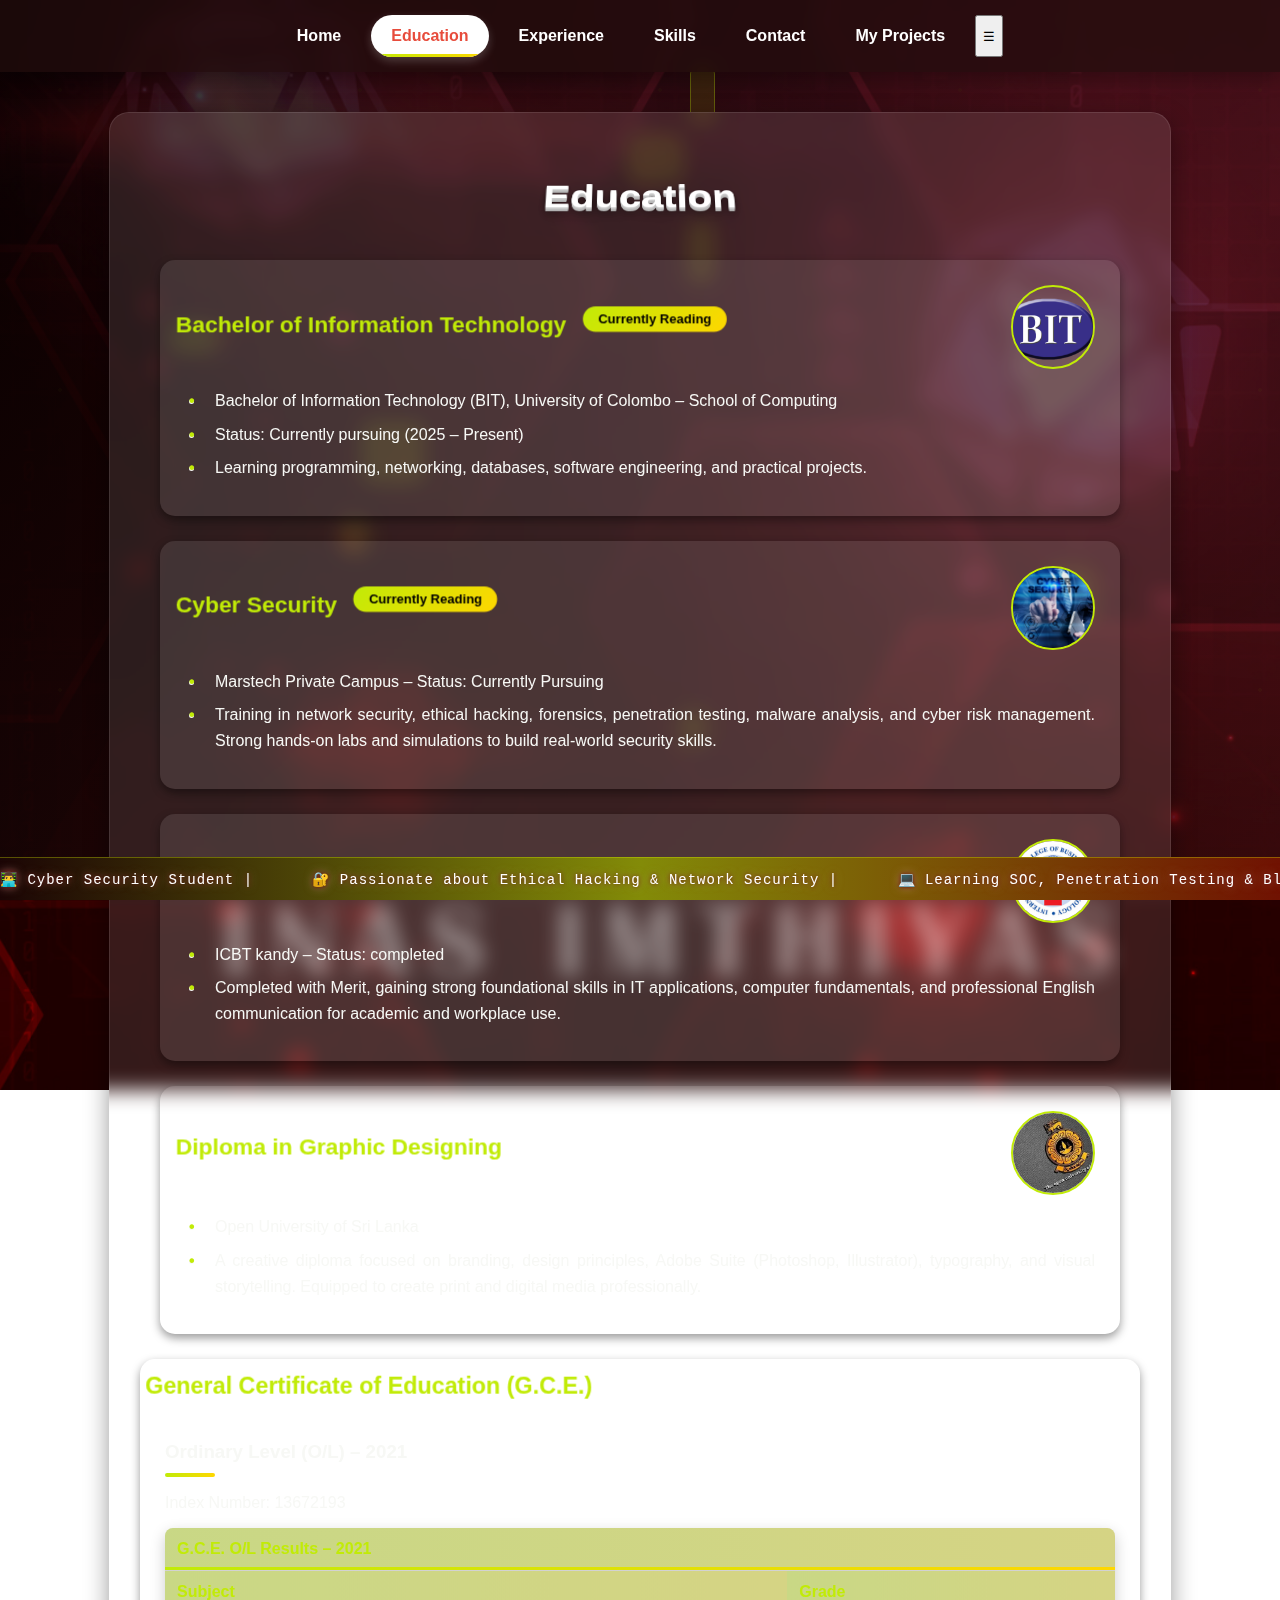
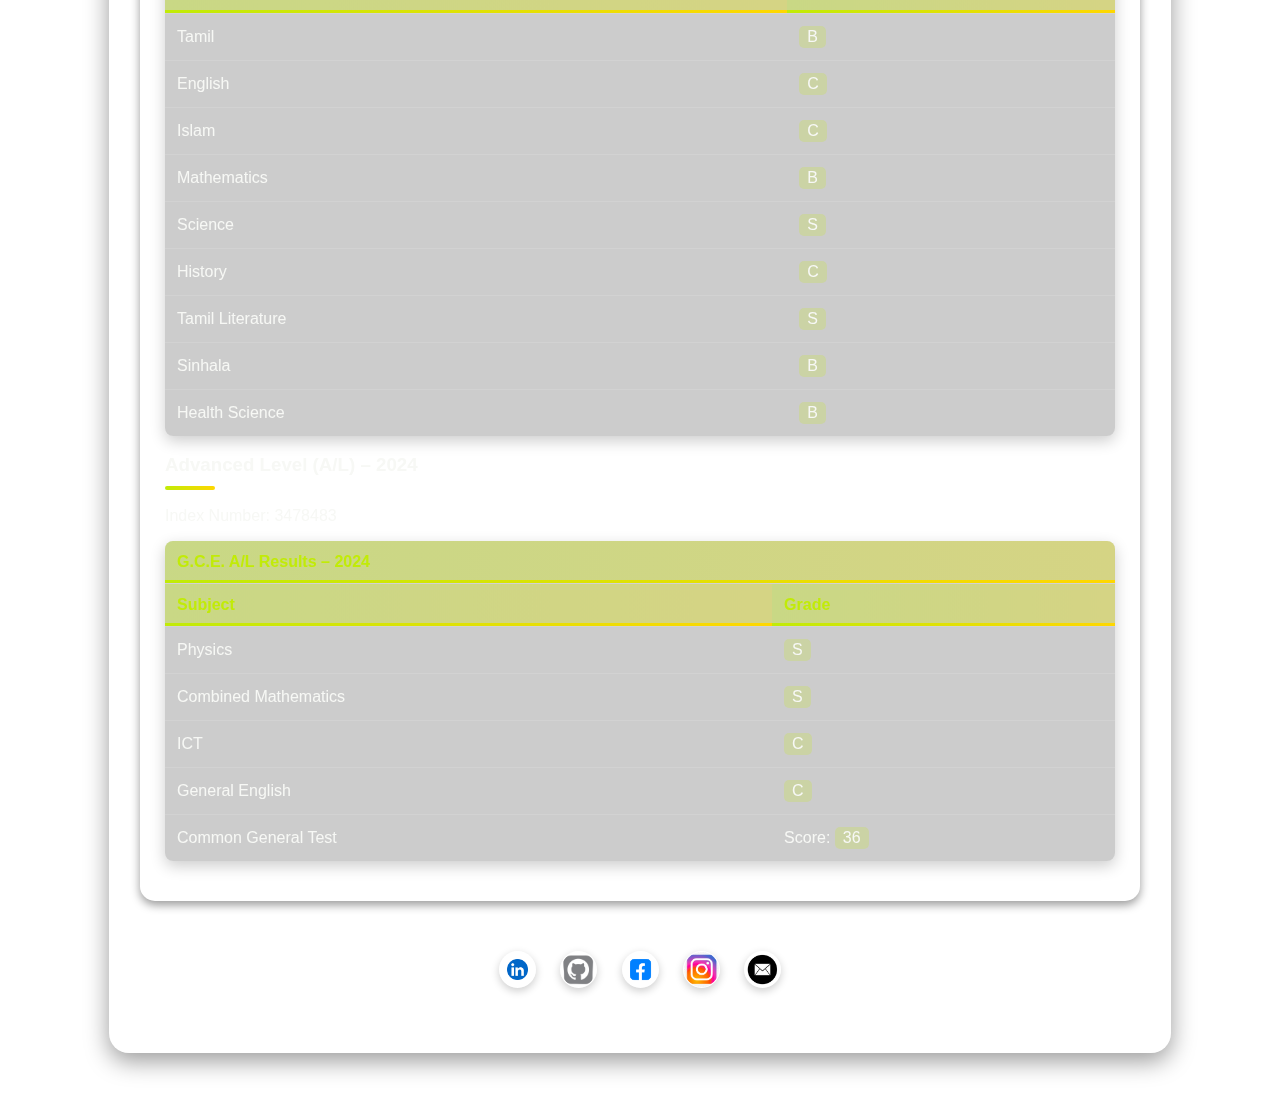
<file: education.html>
<!DOCTYPE html>
<html lang="en">
<head>
  <meta charset="UTF-8" />
  <meta name="viewport" content="width=device-width, initial-scale=1.0" />
  <title>Education - Inas Imthiyas</title>
  <link rel="stylesheet" href="style.css" />
  <link rel="stylesheet" href="https://cdnjs.cloudflare.com/ajax/libs/font-awesome/6.5.0/css/all.min.css" />
  
  <link rel="apple-touch-icon" sizes="180x180" href="./Files/apple-touch-icon.png">
  <link rel="icon" type="image/png" sizes="32x32" href="./Files/favicon-32x32.png">
  <link rel="icon" type="image/png" sizes="16x16" href="./Files/favicon-16x16.png">
  <link rel="manifest" href="./Files/site.webmanifest">

  <!-- ✅ SEO Meta Tags -->
  <meta name="description" content="Explore the educational journey of Inas Imthiyas — a dedicated cybersecurity student, IT professional, and creative designer pursuing a Bachelor of Information Technology and Cybersecurity." />
  <meta name="keywords" content="Inas Imthiyas, education, Sri Lanka, BIT, Colombo University, cybersecurity, Marstech, graphic design diploma, O/L results, A/L results" />
  <meta name="author" content="Inas Imthiyas" />
  <meta name="robots" content="index, follow" />

  <!-- ✅ Open Graph (Social Media Preview) -->
  <meta property="og:title" content="Education - Inas Imthiyas" />
  <meta property="og:description" content="Academic background of Inas Imthiyas — Cybersecurity Specialist & IT Professional from Sri Lanka." />
  <meta property="og:type" content="website" />
  <meta property="og:url" content="https://inasimtiyas.github.io/Web-Resume/education.html" />
  <meta property="og:image" content="https://inasimtiyas.github.io/Web-Resume/Files/linkedIn.webp" />

  <!-- ✅ Structured Data (Schema.org JSON-LD) -->
  <script type="application/ld+json">
  {
    "@context": "https://schema.org",
    "@type": "Person",
    "name": "Inas Imthiyas",
    "url": "https://inasimtiyas.github.io/Web-Resume/",
    "image": "https://inasimtiyas.github.io/Web-Resume/Files/linkedIn.webp",
    "jobTitle": "Cybersecurity Specialist | IT Manager | Full-Stack Developer",
    "alumniOf": [
      {
        "@type": "CollegeOrUniversity",
        "name": "University of Colombo School of Computing",
        "sameAs": "https://ucsc.cmb.ac.lk/"
      },
      {
        "@type": "EducationalOrganization",
        "name": "Marstech Private Campus",
        "sameAs": "https://marstech.lk/cyber-security/"
      },
      {
        "@type": "EducationalOrganization",
        "name": "Open University of Sri Lanka",
        "sameAs": "https://ou.ac.lk/kandy-regional-centre/"
      }
    ],
    "address": {
      "@type": "PostalAddress",
      "addressCountry": "Sri Lanka"
    },
    "sameAs": [
      "https://www.linkedin.com/in/inasimti",
      "https://www.instagram.com/inas_imti",
      "https://www.facebook.com/share/1Ec4FhveFs/"
    ]
  }
  </script>
  
</head>

<body>
<!-- (Everything below remains exactly the same — no design or class changes) -->

<!-- Loading Animation -->
<div class="loader-overlay" id="pageLoader" aria-live="polite" aria-label="Loading experience">
  <!-- Connection indicator -->
  <div class="connection-indicator" id="connectionIndicator">
    <div class="connection-dot" id="connectionDot"></div>
    <span id="connectionText">Detecting connection...</span>
  </div>
  
  <!-- Hacking lines -->
  <div class="hack-line"></div>
  <div class="hack-line"></div>
  <div class="hack-line"></div>
  <div class="hack-line"></div>
  <div class="hack-line"></div>
  
  <!-- Interactive background -->
  <div class="interactive-bg" id="interactiveBg"></div>
  
  <!-- Loader bars -->
  <div class="loader-bars">
    <div></div><div></div><div></div><div></div><div></div>
  </div>
  
  <!-- Progress bar -->
  <div class="progress-container">
    <div class="progress-bar" id="progressBar"></div>
  </div>
  
  <!-- Loading Experience text -->
  <div class="loader-text">Loading Experience</div>
  
  <!-- Resume-style words below -->
  <div class="resume-words">Creative &nbsp; | &nbsp; Reliable &nbsp; | &nbsp; Passionate &nbsp; | &nbsp; Professional</div>
  
  <!-- Loading tips -->
  <div class="loading-tips" id="loadingTips"></div>
  
  <!-- Loading percentage -->
  <div class="loading-percentage" id="loadingPercentage">0%</div>
  
  <!-- Loading stats -->
  <div class="loading-stats" id="loadingStats"></div>
</div>

<!-- 3D Background Elements -->
<div class="bg-3d-elements" id="bg3dElements"></div>

<nav>
  <a href="index.html">Home</a>
  <a href="education.html" class="active" >Education</a>
  <a href="experience.html">Experience</a>
  <a href="skills.html">Skills</a>
  <a href="contact.html">Contact</a>
  <a href="My Projects.html">My Projects</a>
  
</nav>

<div class="container container-3d">
  <h1 class="page-title-3d">Education</h1>

  <div class="education-container">
    <!-- BIT -->
    <div class="education-card education-card-3d">
      <div class="education-header education-header-3d">
        <h2 class="education-title education-title-3d">
          Bachelor of Information Technology 
          <span class="status-badge-3d">Currently Reading</span>
        </h2>
        <a href="https://ucsc.cmb.ac.lk/">
          <img src="./Files/BIT.png" alt="BIT" class="company-logo company-logo-3d">
        </a>
      </div>
      <div class="education-details education-details-3d">
        <ul>
          <li>Bachelor of Information Technology (BIT), University of Colombo – School of Computing</li>
          <li>Status: Currently pursuing (2025 – Present)</li>
          <li>Learning programming, networking, databases, software engineering, and practical projects.</li>
        </ul>
      </div>
    </div>

    <!-- Cyber Security -->
    <div class="education-card education-card-3d">
      <div class="education-header education-header-3d">
        <h2 class="education-title education-title-3d">
          Cyber Security 
          <span class="status-badge-3d">Currently Reading</span>
        </h2>
        <a href="https://marstech.lk/cyber-security/">
          <img src="./Files/mars tech.jpeg" alt="Mars Tech" class="company-logo company-logo-3d">
        </a>
      </div>
      <div class="education-details education-details-3d">
        <ul>
          <li>Marstech Private Campus – Status: Currently Pursuing</li>
          <li>Training in network security, ethical hacking, forensics, penetration testing, malware analysis, and cyber risk management. Strong hands-on labs and simulations to build real-world security skills.</li>
        </ul>
      </div>
    </div>

     <div class="education-card education-card-3d">
      <div class="education-header education-header-3d">
        <h2 class="education-title education-title-3d">
          Diploma In Information Technology & English 
          <span class="status-badge-3d">2022-2023</span>
        </h2>
        <a href="https://icbt.lk/icbt-kandy-campus/">
          <img src="./Files/icbt.png" alt="ICBT" class="company-logo company-logo-3d">
        </a>
      </div>
      <div class="education-details education-details-3d">
        <ul>
          <li>ICBT kandy  – Status: completed</li>
          <li>Completed with Merit, gaining strong foundational skills in IT applications, computer fundamentals, and professional English communication for academic and workplace use.</li>
        </ul>
      </div>
    </div>

    <!-- Graphic Design -->
    <div class="education-card education-card-3d">
      <div class="education-header education-header-3d">
        <h2 class="education-title education-title-3d">Diploma in Graphic Designing</h2>
        <a href="https://ou.ac.lk/kandy-regional-centre/">
          <img src="./Files/open university.webp" alt="Open University" class="company-logo company-logo-3d">
        </a>
      </div>
      <div class="education-details education-details-3d">
        <ul>
          <li>Open University of Sri Lanka</li>
          <li>A creative diploma focused on branding, design principles, Adobe Suite (Photoshop, Illustrator), typography, and visual storytelling. Equipped to create print and digital media professionally.</li>
        </ul>
      </div>
    </div>
  </div>

    <!-- GCE -->
    <div class="education-card education-card-3d">
      <h2 class="education-title education-title-3d">General Certificate of Education (G.C.E.)</h2>
      <div class="education-details education-details-3d">
        <h3>Ordinary Level (O/L) – 2021</h3>
        <p>Index Number: 13672193</p>
        
        <table class="results-table results-table-3d">
          <tr><th colspan="2">G.C.E. O/L Results – 2021</th></tr>
          <tr><th>Subject</th><th>Grade</th></tr>
          <tr><td>Tamil</td><td><span class="grade-3d">B</span></td></tr>
          <tr><td>English</td><td><span class="grade-3d">C</span></td></tr>
          <tr><td>Islam</td><td><span class="grade-3d">C</span></td></tr>
          <tr><td>Mathematics</td><td><span class="grade-3d">B</span></td></tr>
          <tr><td>Science</td><td><span class="grade-3d">S</span></td></tr>
          <tr><td>History</td><td><span class="grade-3d">C</span></td></tr>
          <tr><td>Tamil Literature</td><td><span class="grade-3d">S</span></td></tr>
          <tr><td>Sinhala</td><td><span class="grade-3d">B</span></td></tr>
          <tr><td>Health Science</td><td><span class="grade-3d">B</span></td></tr>
        </table>

        <h3>Advanced Level (A/L) – 2024</h3>
        <p>Index Number: 3478483</p>
        
        <table class="results-table results-table-3d">
          <tr><th colspan="2">G.C.E. A/L Results – 2024</th></tr>
          <tr><th>Subject</th><th>Grade</th></tr>
          <tr><td>Physics</td><td><span class="grade-3d">S</span></td></tr>
          <tr><td>Combined Mathematics</td><td><span class="grade-3d">S</span></td></tr>
          <tr><td>ICT</td><td><span class="grade-3d">C</span></td></tr>
          <tr><td>General English</td><td><span class="grade-3d">C</span></td></tr>
          <tr><td>Common General Test</td><td>Score: <span class="grade-3d">36</span></td></tr>
        </table>
      </div>
    </div>

    

  <!-- Social Media Icons -->
  <div class="social-icons">
    <a href="https://www.linkedin.com/in/inasimti">
      <img src="./Files/linkedIn.webp" alt="LinkedIn" class="icon icon-3d">
    </a>
    <img src="./Files/git.jpg" alt="GitHub" class="icon icon-3d">
    <a href="https://www.facebook.com/share/1Ec4FhveFs/">
      <img src="./Files/facebook.webp" alt="Facebook" class="icon icon-3d">
    </a>
    <a href="https://www.instagram.com/inas_imti">
      <img src="./Files/Insta.png" alt="Instagram" class="icon icon-3d">
    </a>
    <a href="mailto:inasimti9@gmail.com">
      <img src="./Files/Mail.webp" alt="Mail" class="icon icon-3d">
    </a>
  </div>
</div>

<div class="news-ticker">
  <div class="ticker-content">
    <span>👨‍💻 Cyber Security Student | </span>
    <span>🔐 Passionate about Ethical Hacking & Network Security | </span>
    <span>💻 Learning SOC, Penetration Testing & Blue Team | </span>
    <span>🚀 Building Secure Digital Solutions | </span>
    <span>📍 Portfolio by Inas Imthiyas</span>
  </div>
</div>
<script src="whatsapp.js"></script>
<script>
  // Create 3D background elements
  function create3DBgElements() {
    const bgContainer = document.getElementById('bg3dElements');
    for (let i = 0; i < 8; i++) {
      const element = document.createElement('div');
      element.classList.add('bg-3d-element');
      element.style.left = `${Math.random() * 90}%`;
      element.style.top = `${Math.random() * 90}%`;
      element.style.animationDelay = `${Math.random() * 15}s`;
      element.style.width = `${20 + Math.random() * 40}px`;
      element.style.height = `${20 + Math.random() * 40}px`;
      bgContainer.appendChild(element);
    }
  }

  // Enhanced loading functionality with real-time network detection
  async function showPage() {
    const loader = document.getElementById('pageLoader');
    const percentage = document.getElementById('loadingPercentage');
    const progressBar = document.getElementById('progressBar');
    const loadingTips = document.getElementById('loadingTips');
    const loadingStats = document.getElementById('loadingStats');
    const interactiveBg = document.getElementById('interactiveBg');
    const connectionIndicator = document.getElementById('connectionIndicator');
    const connectionDot = document.getElementById('connectionDot');
    const connectionText = document.getElementById('connectionText');
    
    // Connection speed detection
    let connectionSpeed = 'average'; // default
    let baseDuration = 3000; // base duration in ms
    let actualLoadTime = 0;
    
    // Detect connection speed
    async function detectConnectionSpeed() {
      const startTime = Date.now();
      
      try {
        // Try to fetch a small file to measure speed
        const response = await fetch('https://httpbin.org/bytes/1024?seed=' + Date.now(), {
          method: 'HEAD',
          cache: 'no-cache'
        });
        
        const endTime = Date.now();
        const duration = endTime - startTime;
        
        if (duration < 500) {
          connectionSpeed = 'fast';
          baseDuration = 2000;
          connectionDot.className = 'connection-dot fast';
          connectionText.textContent = 'Fast Connection';
        } else if (duration < 1500) {
          connectionSpeed = 'average';
          baseDuration = 3500;
          connectionDot.className = 'connection-dot average';
          connectionText.textContent = 'Average Connection';
        } else {
          connectionSpeed = 'slow';
          baseDuration = 6000;
          connectionDot.className = 'connection-dot slow';
          connectionText.textContent = 'Slow Connection';
        }
        
        // Store actual network measurement
        actualLoadTime = duration;
        
      } catch (error) {
        // Fallback to navigator.connection if available
        if (navigator.connection) {
          const connection = navigator.connection;
          if (connection.downlink > 5) {
            connectionSpeed = 'fast';
            baseDuration = 2000;
            connectionDot.className = 'connection-dot fast';
            connectionText.textContent = 'Fast Connection';
          } else if (connection.downlink > 1) {
            connectionSpeed = 'average';
            baseDuration = 3500;
            connectionDot.className = 'connection-dot average';
            connectionText.textContent = 'Average Connection';
          } else {
            connectionSpeed = 'slow';
            baseDuration = 6000;
            connectionDot.className = 'connection-dot slow';
            connectionText.textContent = 'Slow Connection';
          }
        } else {
          // Default to average if detection fails
          connectionSpeed = 'average';
          baseDuration = 3500;
          connectionDot.className = 'connection-dot average';
          connectionText.textContent = 'Standard Connection';
        }
      }
    }
    
    // Loading tips array
    const tips = {
      fast: [
        "Loading at lightning speed...",
        "Optimizing performance...",
        "High-speed experience...",
        "Almost instant...",
        "Ready in a flash..."
      ],
      average: [
        "Great things take time...",
        "Preparing your experience...",
        "Optimizing performance...",
        "Loading creative assets...",
        "Almost there...",
        "Finalizing setup..."
      ],
      slow: [
        "Taking a bit longer...",
        "Optimizing for slower connections...",
        "Loading efficiently...",
        "Please be patient...",
        "Almost ready...",
        "Working on it..."
      ]
    };
    
    // Create interactive particles
    function createParticles() {
      for (let i = 0; i < 15; i++) {
        const particle = document.createElement('div');
        particle.classList.add('interactive-particle');
        particle.style.left = `${Math.random() * 100}%`;
        particle.style.animationDelay = `${Math.random() * 8}s`;
        interactiveBg.appendChild(particle);
      }
    }
    
    createParticles();
    create3DBgElements();
    
    // Simulate loading progress based on connection speed
    let progress = 0;
    let currentTip = 0;
    const startTime = Date.now();
    let estimatedTotalTime = baseDuration;
    
    // Calculate progress increment based on connection speed
    function getProgressIncrement() {
      switch(connectionSpeed) {
        case 'fast': return 20 + Math.random() * 10;
        case 'average': return 10 + Math.random() * 8;
        case 'slow': return 6 + Math.random() * 6;
        default: return 10 + Math.random() * 8;
      }
    }
    
    // Calculate interval based on connection speed
    function getProgressInterval() {
      switch(connectionSpeed) {
        case 'fast': return 120;
        case 'average': return 200;
        case 'slow': return 350;
        default: return 200;
      }
    }
    
    // Update loading tip
    function updateTip() {
      const currentTips = tips[connectionSpeed] || tips.average;
      loadingTips.textContent = currentTips[currentTip];
      currentTip = (currentTip + 1) % currentTips.length;
    }
    
    // Update loading stats with real-time estimation
    function updateStats() {
      const elapsedTime = Date.now() - startTime;
      const elapsedSeconds = (elapsedTime / 1000).toFixed(1);
      
      // Calculate estimated time remaining based on current progress
      if (progress > 5) {
        const estimatedTotal = (elapsedTime / progress) * 100;
        const remainingTime = Math.max(0, (estimatedTotal - elapsedTime) / 1000);
        
        loadingStats.textContent = `${connectionSpeed.toUpperCase()} • ${elapsedSeconds}s • ~${remainingTime.toFixed(1)}s left`;
      } else {
        loadingStats.textContent = `${connectionSpeed.toUpperCase()} • ${elapsedSeconds}s • Detecting...`;
      }
    }
    
    // Initialize connection detection and start loading
    await detectConnectionSpeed();
    updateTip();
    
    const tipInterval = setInterval(updateTip, 1800);
    const statsInterval = setInterval(updateStats, 300);
    
    const progressInterval = setInterval(() => {
      const increment = getProgressIncrement();
      progress += increment;
      
      // Adjust speed based on network conditions
      if (progress >= 100) {
        progress = 100;
        clearInterval(progressInterval);
        clearInterval(tipInterval);
        clearInterval(statsInterval);
        
        // Calculate actual load performance
        const totalTime = Date.now() - startTime;
        console.log(`Actual load completed in ${totalTime}ms (${connectionSpeed} connection)`);
        
        // Hide loader immediately when done
        hideLoader();
      }
      
      percentage.textContent = Math.min(progress, 100).toFixed(0) + '%';
      progressBar.style.width = progress + '%';
    }, getProgressInterval());
    
    // Ensure content is ready
    if (document.readyState === 'complete') {
      hideLoader();
    } else {
      window.addEventListener('load', hideLoader);
    }
    
    function hideLoader() {
      setTimeout(() => {
        loader.style.opacity = '0';
        loader.style.visibility = 'hidden';
        setTimeout(() => { 
          loader.style.display = 'none';
        }, 800);
      }, 500);
    }
    
    // Fallback in case loader doesn't hide
    setTimeout(() => {
      if (loader && loader.style.display !== 'none') {
        loader.style.display = 'none';
        clearInterval(progressInterval);
        clearInterval(tipInterval);
        clearInterval(statsInterval);
      }
    }, 15000); // Maximum 15 seconds
  }

  // Initialize
  document.addEventListener('DOMContentLoaded', showPage);

  // Mobile menu toggle functionality
  document.addEventListener('DOMContentLoaded', function() {
    const menuToggle = document.createElement('button');
    menuToggle.innerHTML = '☰';
    menuToggle.classList.add('menu-toggle');
    menuToggle.addEventListener('click', function() {
      document.querySelector('nav').classList.toggle('responsive');
    });
    
    // Add toggle button to navigation
    document.querySelector('nav').appendChild(menuToggle);
  });
</script>

</body>
</html>
</file>
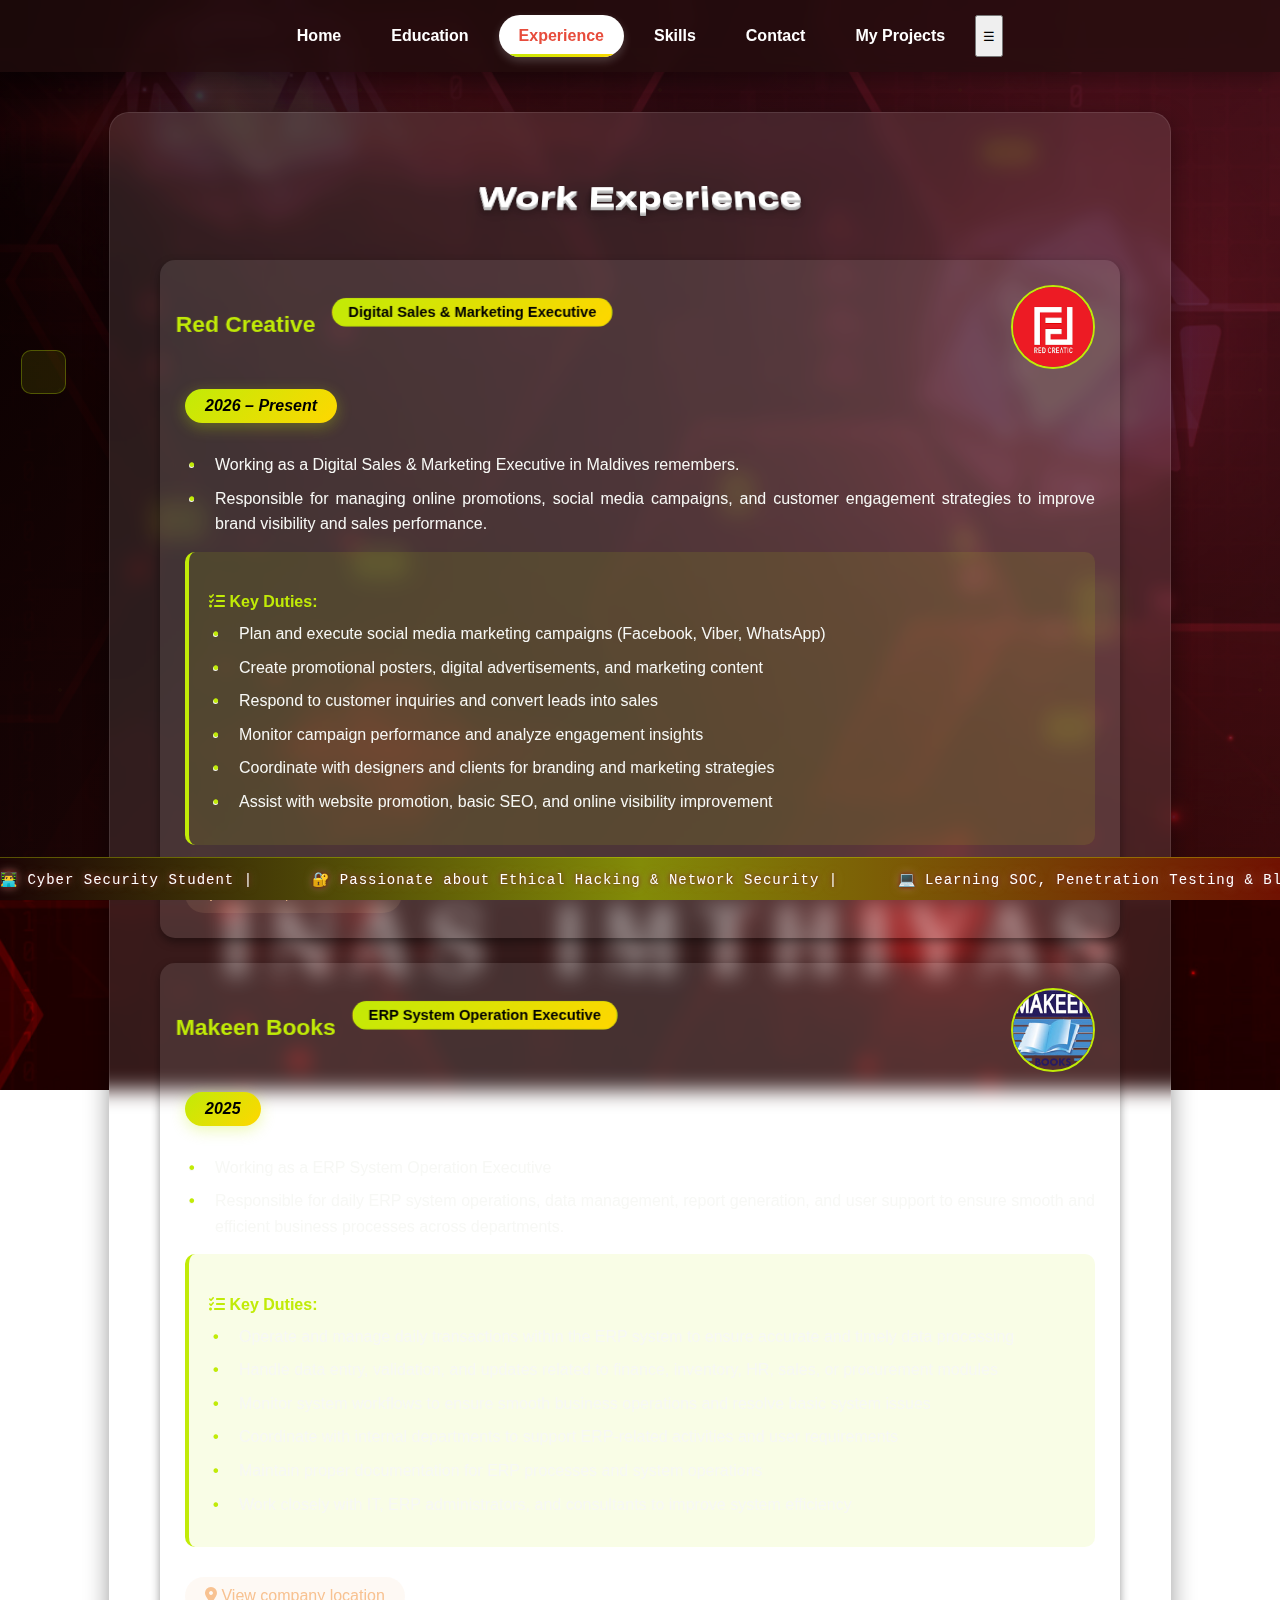
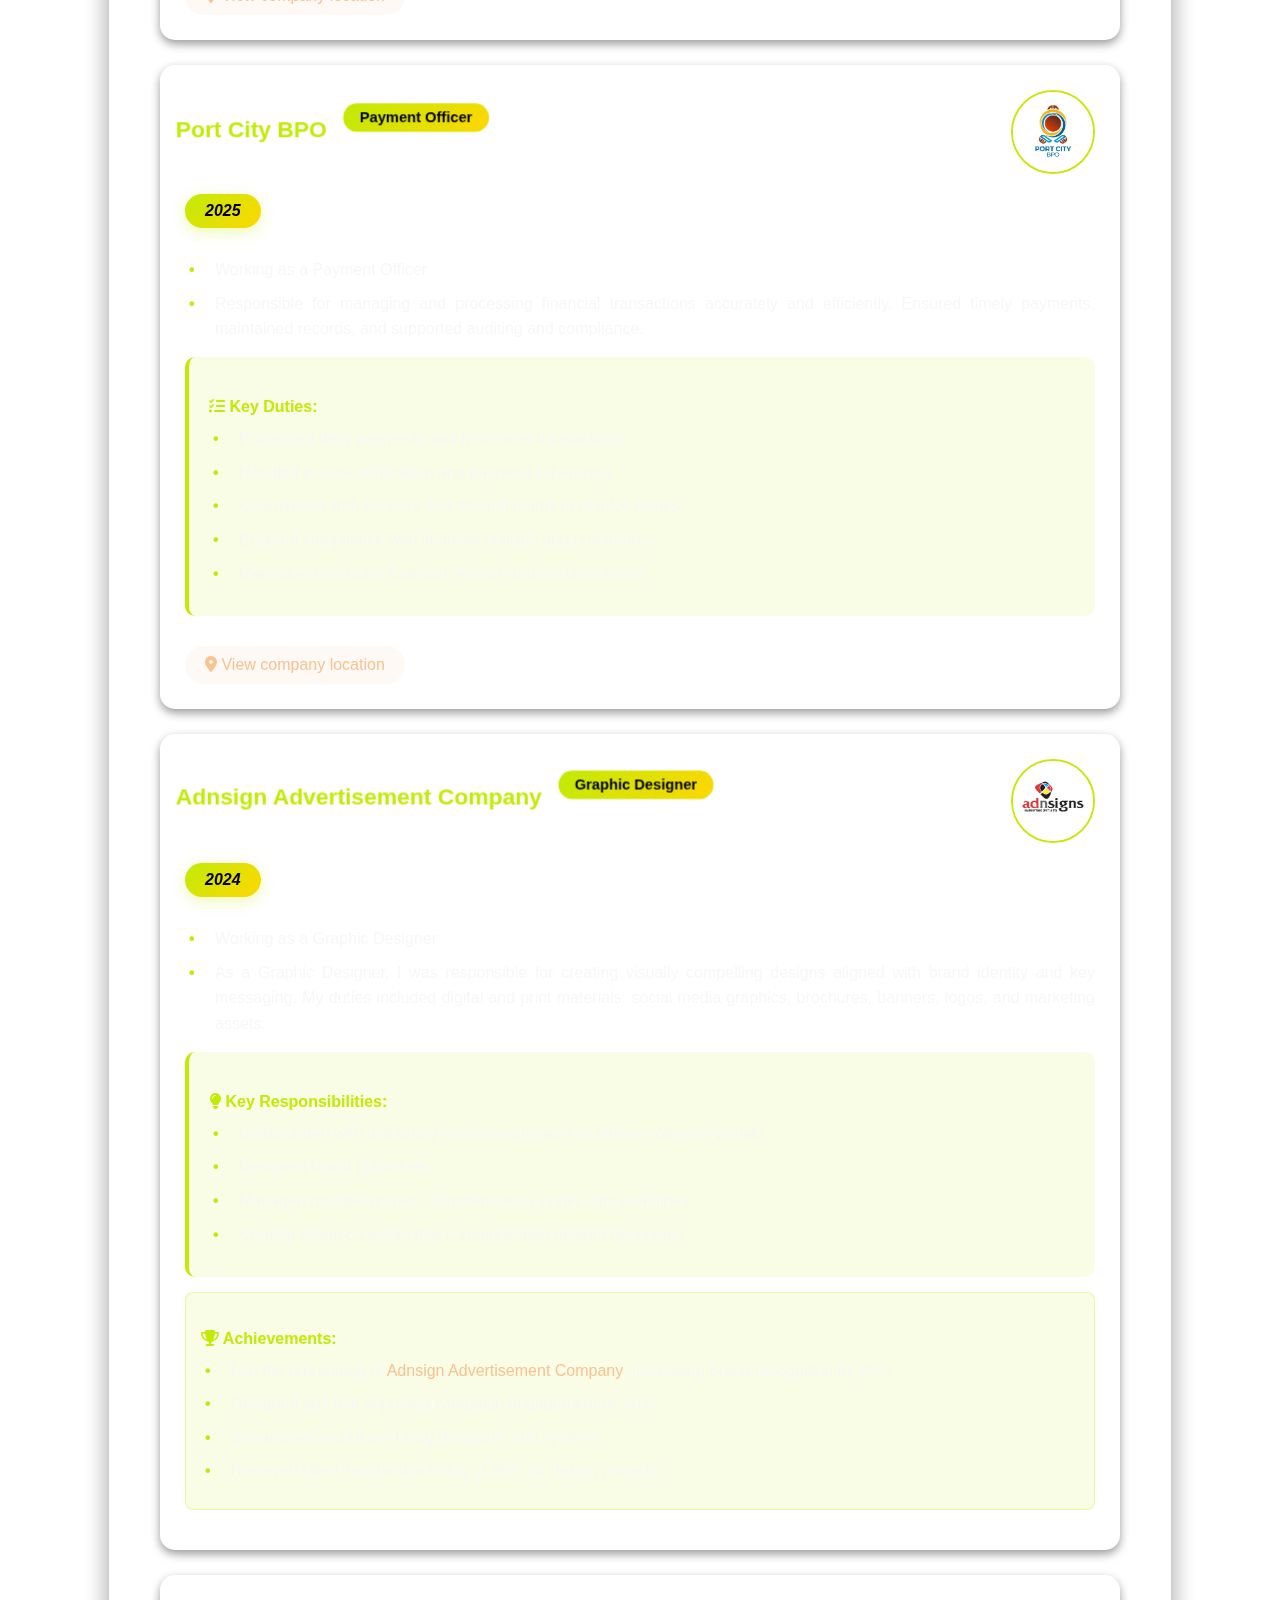
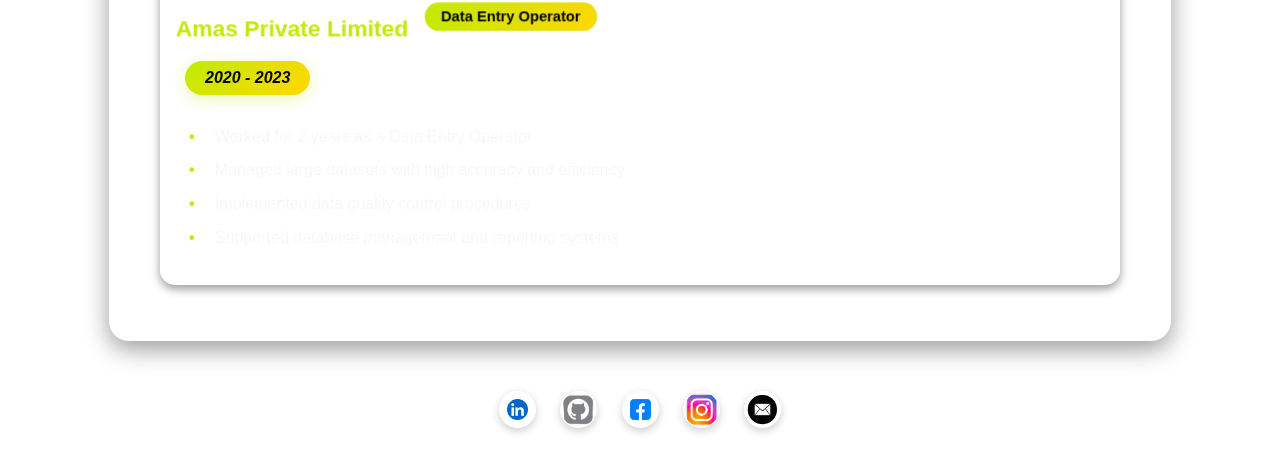
<file: experience.html>
<!DOCTYPE html>
<html lang="en">
<head>
  <meta charset="UTF-8" />
  <meta name="viewport" content="width=device-width, initial-scale=1.0" />
  <title>Experience - Inas Imthiyas</title>
  <link rel="stylesheet" href="https://cdnjs.cloudflare.com/ajax/libs/font-awesome/6.5.0/css/all.min.css" />
  <link rel="stylesheet" href="style.css" />
  
  <link rel="apple-touch-icon" sizes="180x180" href="./Files/apple-touch-icon.png">
<link rel="icon" type="image/png" sizes="32x32" href="./Files/favicon-32x32.png">
<link rel="icon" type="image/png" sizes="16x16" href="./Files/favicon-16x16.png">
<link rel="manifest" href="./Files/site.webmanifest">
</head>

<head>
  <meta charset="UTF-8" />
  <meta name="viewport" content="width=device-width, initial-scale=1.0" />
  <title>Experience - Inas Imthiyas</title>
  <link rel="stylesheet" href="style.css" />
  <link rel="stylesheet" href="https://cdnjs.cloudflare.com/ajax/libs/font-awesome/6.5.0/css/all.min.css" />
  
  <link rel="apple-touch-icon" sizes="180x180" href="./Files/apple-touch-icon.png">
  <link rel="icon" type="image/png" sizes="32x32" href="./Files/favicon-32x32.png">
  <link rel="icon" type="image/png" sizes="16x16" href="./Files/favicon-16x16.png">
  <link rel="manifest" href="./Files/site.webmanifest">

  <!-- ✅ SEO Meta Tags -->
<meta name="description" content="Explore the professional experience of Inas Imthiyas — Cybersecurity Specialist, IT Manager, Full-Stack Developer, and Graphic Designer with a proven track record in Sri Lanka." />
<meta name="keywords" content="Inas Imthiyas, professional experience, Cybersecurity Specialist, IT Manager, Full-Stack Developer, Graphic Designer, Sri Lanka, work history, career, projects, achievements" />
<meta name="author" content="Inas Imthiyas" />
<meta name="robots" content="index, follow" />

<!-- ✅ Open Graph (Social Media Preview) -->
<meta property="og:title" content="Experience - Inas Imthiyas" />
<meta property="og:description" content="Professional experience of Inas Imthiyas — Cybersecurity Specialist, IT Manager, and IT Professional from Sri Lanka." />
<meta property="og:type" content="website" />
<meta property="og:url" content="https://inasimtiyas.github.io/Web-Resume/experience.html" />
<meta property="og:image" content="https://inasimtiyas.github.io/Web-Resume/Files/linkedIn.webp" />

  <!-- ✅ Structured Data (Schema.org JSON-LD) -->
  <script type="application/ld+json">
  {
    "@context": "https://schema.org",
    "@type": "Person",
    "name": "Inas Imthiyas",
    "url": "https://inasimtiyas.github.io/Web-Resume/",
    "image": "https://inasimtiyas.github.io/Web-Resume/Files/linkedIn.webp",
    "jobTitle": "Cybersecurity Specialist | IT Manager | Full-Stack Developer",
    "alumniOf": [
      {
        "@type": "CollegeOrUniversity",
        "name": "University of Colombo School of Computing",
        "sameAs": "https://ucsc.cmb.ac.lk/"
      },
      {
        "@type": "EducationalOrganization",
        "name": "Marstech Private Campus",
        "sameAs": "https://marstech.lk/cyber-security/"
      },
      {
        "@type": "EducationalOrganization",
        "name": "Open University of Sri Lanka",
        "sameAs": "https://ou.ac.lk/kandy-regional-centre/"
      }
    ],
    "address": {
      "@type": "PostalAddress",
      "addressCountry": "Sri Lanka"
    },
    "sameAs": [
      "https://www.linkedin.com/in/inasimti",
      "https://www.instagram.com/inas_imti",
      "https://www.facebook.com/share/1Ec4FhveFs/"
    ]
  }
  </script>
  
</head>

<body>

<!-- Loading Animation -->
<div class="loader-overlay" id="pageLoader" aria-live="polite" aria-label="Loading experience">
  <!-- Connection indicator -->
  <div class="connection-indicator" id="connectionIndicator">
    <div class="connection-dot" id="connectionDot"></div>
    <span id="connectionText">Detecting connection...</span>
  </div>
  
  <!-- Hacking lines -->
  <div class="hack-line"></div>
  <div class="hack-line"></div>
  <div class="hack-line"></div>
  <div class="hack-line"></div>
  <div class="hack-line"></div>
  
  <!-- Interactive background -->
  <div class="interactive-bg" id="interactiveBg"></div>
  
  <!-- Loader bars -->
  <div class="loader-bars">
    <div></div><div></div><div></div><div></div><div></div>
  </div>
  
  <!-- Progress bar -->
  <div class="progress-container">
    <div class="progress-bar" id="progressBar"></div>
  </div>
  
  <!-- Loading Experience text -->
  <div class="loader-text">Loading Experience</div>
  
  <!-- Resume-style words below -->
  <div class="resume-words">Creative &nbsp; | &nbsp; Reliable &nbsp; | &nbsp; Passionate &nbsp; | &nbsp; Professional</div>
  
  <!-- Loading tips -->
  <div class="loading-tips" id="loadingTips"></div>
  
  <!-- Loading percentage -->
  <div class="loading-percentage" id="loadingPercentage">0%</div>
  
  <!-- Loading stats -->
  <div class="loading-stats" id="loadingStats"></div>
</div>

<!-- 3D Background Elements -->
<div class="bg-3d-elements" id="bg3dElements"></div>

<nav>
  <a href="index.html" >Home</a>
  <a href="education.html" >Education</a>
  <a href="experience.html" class="active">Experience</a>
  <a href="skills.html">Skills</a>
  <a href="contact.html">Contact</a>
  <a href="My Projects.html">My Projects</a>
</nav>


  <div class="container container-3d">
  <h1 class="page-title-3d">Work Experience</h1>

  <!-- Red Creative -->
<div class="experience-container">
  <div class="experience-card experience-card-3d">
    <div class="experience-header experience-header-3d">
      <h2 class="experience-title experience-title-3d">
        Red Creative
        <span class="role-badge-3d">Digital Sales & Marketing Executive</span>
      </h2>
      <img src="./Files/redcreative.png" alt="Red Creative" class="company-logo company-logo-3d" />
    </div>

    <p class="experience-period experience-period-3d">2026 – Present</p>

    <div class="experience-details experience-details-3d">
      <ul>
        <li>Working as a Digital Sales & Marketing Executive in Maldives remembers.</li>
        <li>Responsible for managing online promotions, social media campaigns, and customer engagement strategies to improve brand visibility and sales performance.</li>
      </ul>

      <div class="responsibilities responsibilities-3d">
        <h4><i class="fas fa-tasks"></i> Key Duties:</h4>
        <ul>
          <li>Plan and execute social media marketing campaigns (Facebook, Viber, WhatsApp)</li>
          <li>Create promotional posters, digital advertisements, and marketing content</li>
          <li>Respond to customer inquiries and convert leads into sales</li>
          <li>Monitor campaign performance and analyze engagement insights</li>
          <li>Coordinate with designers and clients for branding and marketing strategies</li>
          <li>Assist with website promotion, basic SEO, and online visibility improvement</li>
        </ul>
      </div>

      <a href="https://share.google/bZmVGbUueemQ9Dpao" target="_blank" class="location-link location-link-3d">
        <i class="fas fa-map-marker-alt"></i> Maldives, HuluhuMale'
      </a>
    </div>
  </div>
</div>


  
    <!-- Makeen -->
     <div class="experience-container">
    <div class="experience-card experience-card-3d">
      <div class="experience-header experience-header-3d">
        <h2 class="experience-title experience-title-3d">
          Makeen Books
          <span class="role-badge-3d">ERP System Operation Executive</span>
        </h2>
        <img src="./Files/makeen books.png" alt="Makeen Books" class="company-logo company-logo-3d" />
      </div>
      <p class="experience-period experience-period-3d">2025</p>
      <div class="experience-details experience-details-3d">
        <ul>
          <li>Working as a ERP System Operation Executive</li>
          <li>Responsible for daily ERP system operations, data management, report generation, and user support to ensure smooth and efficient business processes across departments.</li>
        </ul>
        
        <div class="responsibilities responsibilities-3d">
          <h4><i class="fas fa-tasks"></i> Key Duties:</h4>
          <ul>
            <li>Operate and manage daily transactions within the ERP system to ensure accurate and timely data processing</li>
            <li>Handle data entry, validation, and updates related to finance, inventory, HR, sales, or procurement modules</li>
            <li>Monitor system workflows to ensure smooth business operations and resolve basic system issues</li>
            <li>Coordinate with internal departments to support ERP-related activities and user requirements</li>
            <li>Maintain proper documentation for ERP processes and system operations</li>
            <li>Work closely with IT, ERP administrators, and consultants to improve system efficiency</li>
          </ul>
        </div>
        
        <a href="https://share.google/ROEnrvz4Hl1YAdct8" target="_blank" class="location-link location-link-3d">
          <i class="fas fa-map-marker-alt"></i> View company location
        </a>
      </div>
    </div>
  </div>

    <!-- Port City BPO -->
     <div class="experience-container">
    <div class="experience-card experience-card-3d">
      <div class="experience-header experience-header-3d">
        <h2 class="experience-title experience-title-3d">
             Port City BPO
          <span class="role-badge-3d">Payment Officer</span>
        </h2>
        <img src="./Files/port city.jpg" alt="Port City BPO" class="company-logo company-logo-3d" />
      </div>
      <p class="experience-period experience-period-3d">2025</p>
      <div class="experience-details experience-details-3d">
        <ul>
          <li>Working as a Payment Officer</li>
          <li>Responsible for managing and processing financial transactions accurately and efficiently. Ensured timely payments, maintained records, and supported auditing and compliance.</li>
        </ul>
        
        <div class="responsibilities responsibilities-3d">
          <h4><i class="fas fa-tasks"></i> Key Duties:</h4>
          <ul>
            <li>Processed daily payments and monitored transactions</li>
            <li>Handled invoice verification and payment scheduling</li>
            <li>Coordinated with vendors and internal teams to resolve issues</li>
            <li>Ensured compliance with financial policies and procedures</li>
            <li>Maintained accurate financial records and documentation</li>
          </ul>
        </div>
      
        <a href="https://www.google.com/maps/place/Port+City+BPO+(Private)+Limited+Operations+Office/@6.8827147,79.8679922,15z" target="_blank" class="location-link location-link-3d">
          <i class="fas fa-map-marker-alt"></i> View company location
        </a>
      </div>
    </div>
  </div>
  

    <!-- Adnsign Advertisement -->
  <div class="experience-container">
    <div class="experience-card experience-card-3d">
      <div class="experience-header experience-header-3d">
        <h2 class="experience-title experience-title-3d">
          Adnsign Advertisement Company
          <span class="role-badge-3d">Graphic Designer</span>
        </h2>
        <img src="./Files/adnsign.jpg" alt="Adnsigns" class="company-logo company-logo-3d" />
      </div>
      <p class="experience-period experience-period-3d">2024</p>
      <div class="experience-details experience-details-3d">
        <ul>
          <li>Working as a Graphic Designer</li>
          <li>As a Graphic Designer, I was responsible for creating visually compelling designs aligned with brand identity and key messaging. My duties included digital and print materials: social media graphics, brochures, banners, logos, and marketing assets.</li>
        </ul>
        
        <div class="responsibilities responsibilities-3d">
          <h4><i class="fas fa-lightbulb"></i> Key Responsibilities:</h4>
          <ul>
            <li>Collaborated with marketing and content teams to deliver cohesive visuals</li>
            <li>Designed brand guidelines</li>
            <li>Managed multiple projects simultaneously under tight deadlines</li>
            <li>Created visual concepts that communicated desired messages</li>
          </ul>
        </div>
        
        <div class="achievements achievements-3d">
          <h4><i class="fas fa-trophy"></i> Achievements:</h4>
          <ul>
            <li>Led the rebranding of <a href="https://www.google.com/maps/place/Adnsigns/@7.1980502,79.8446659,15z" target="_blank" style="color: #f8c291;">Adnsign Advertisement Company</a>, increasing brand recognition by 30%</li>
            <li>Designed ads that improved campaign engagement by 40%</li>
            <li>Streamlined workflows using templates and systems</li>
            <li>Received client satisfaction rating of 95% for design projects</li>
          </ul>
        </div>
      </div>
    </div>
    </div>
 


  <!-- Amas Private Limited -->
   <div class="experience-container">
    <div class="experience-card experience-card-3d">
      <h2 class="experience-title experience-title-3d">
        Amas Private Limited
        <span class="role-badge-3d">Data Entry Operator</span>
      </h2>
      <p class="experience-period experience-period-3d">2020 - 2023</p>
      <div class="experience-details experience-details-3d">
        <ul>
          <li>Worked for 2 years as a Data Entry Operator</li>
          <li>Managed large datasets with high accuracy and efficiency</li>
          <li>Implemented data quality control procedures</li>
          <li>Supported database management and reporting systems</li>
        </ul>
      </div>
    </div>
    </div>
  </div>
</div>
    
  <!-- Social Media Icons -->
  <div class="social-icons">
    <a href="https://www.linkedin.com/in/inasimti?utm_source=share&utm_campaign=share_via&utm_content=profile&utm_medium=android_app">
      <img src="./Files/linkedIn.webp" alt="LinkedIn" class="icon icon-3d">
    </a>
    <img src="./Files/git.jpg" alt="GitHub" class="icon icon-3d">
    <a href="https://www.facebook.com/share/1Ec4FhveFs/">
      <img src="./Files/facebook.webp" alt="Facebook" class="icon icon-3d">
    </a>
    <a href="https://www.instagram.com/inas_imti?igsh=Y3J3MW9ueDBwdHFh">
      <img src="./Files/Insta.png" alt="Instagram" class="icon icon-3d">
    </a>
    <a href="mailto:inasimti9@gmail.com">
      <img src="./Files/Mail.webp" alt="Mail" class="icon icon-3d">
    </a>
  </div>



<div class="news-ticker">
  <div class="ticker-content">
    <span>👨‍💻 Cyber Security Student | </span>
    <span>🔐 Passionate about Ethical Hacking & Network Security | </span>
    <span>💻 Learning SOC, Penetration Testing & Blue Team | </span>
    <span>🚀 Building Secure Digital Solutions | </span>
    <span>📍 Portfolio by Inas Imthiyas</span>
  </div>
</div>
<script src="whatsapp.js"></script>
<script>
  // Create 3D background elements
  function create3DBgElements() {
    const bgContainer = document.getElementById('bg3dElements');
    for (let i = 0; i < 8; i++) {
      const element = document.createElement('div');
      element.classList.add('bg-3d-element');
      element.style.left = `${Math.random() * 90}%`;
      element.style.top = `${Math.random() * 90}%`;
      element.style.animationDelay = `${Math.random() * 15}s`;
      element.style.width = `${20 + Math.random() * 40}px`;
      element.style.height = `${20 + Math.random() * 40}px`;
      bgContainer.appendChild(element);
    }
  }

  // Enhanced loading functionality with real-time network detection
  async function showPage() {
    const loader = document.getElementById('pageLoader');
    const percentage = document.getElementById('loadingPercentage');
    const progressBar = document.getElementById('progressBar');
    const loadingTips = document.getElementById('loadingTips');
    const loadingStats = document.getElementById('loadingStats');
    const interactiveBg = document.getElementById('interactiveBg');
    const connectionIndicator = document.getElementById('connectionIndicator');
    const connectionDot = document.getElementById('connectionDot');
    const connectionText = document.getElementById('connectionText');
    
    // Connection speed detection
    let connectionSpeed = 'average'; // default
    let baseDuration = 3000; // base duration in ms
    let actualLoadTime = 0;
    
    // Detect connection speed
    async function detectConnectionSpeed() {
      const startTime = Date.now();
      
      try {
        // Try to fetch a small file to measure speed
        const response = await fetch('https://httpbin.org/bytes/1024?seed=' + Date.now(), {
          method: 'HEAD',
          cache: 'no-cache'
        });
        
        const endTime = Date.now();
        const duration = endTime - startTime;
        
        if (duration < 500) {
          connectionSpeed = 'fast';
          baseDuration = 2000;
          connectionDot.className = 'connection-dot fast';
          connectionText.textContent = 'Fast Connection';
        } else if (duration < 1500) {
          connectionSpeed = 'average';
          baseDuration = 3500;
          connectionDot.className = 'connection-dot average';
          connectionText.textContent = 'Average Connection';
        } else {
          connectionSpeed = 'slow';
          baseDuration = 6000;
          connectionDot.className = 'connection-dot slow';
          connectionText.textContent = 'Slow Connection';
        }
        
        // Store actual network measurement
        actualLoadTime = duration;
        
      } catch (error) {
        // Fallback to navigator.connection if available
        if (navigator.connection) {
          const connection = navigator.connection;
          if (connection.downlink > 5) {
            connectionSpeed = 'fast';
            baseDuration = 2000;
            connectionDot.className = 'connection-dot fast';
            connectionText.textContent = 'Fast Connection';
          } else if (connection.downlink > 1) {
            connectionSpeed = 'average';
            baseDuration = 3500;
            connectionDot.className = 'connection-dot average';
            connectionText.textContent = 'Average Connection';
          } else {
            connectionSpeed = 'slow';
            baseDuration = 6000;
            connectionDot.className = 'connection-dot slow';
            connectionText.textContent = 'Slow Connection';
          }
        } else {
          // Default to average if detection fails
          connectionSpeed = 'average';
          baseDuration = 3500;
          connectionDot.className = 'connection-dot average';
          connectionText.textContent = 'Standard Connection';
        }
      }
    }
    
    // Loading tips array
    const tips = {
      fast: [
        "Loading at lightning speed...",
        "Optimizing performance...",
        "High-speed experience...",
        "Almost instant...",
        "Ready in a flash..."
      ],
      average: [
        "Great things take time...",
        "Preparing your experience...",
        "Optimizing performance...",
        "Loading creative assets...",
        "Almost there...",
        "Finalizing setup..."
      ],
      slow: [
        "Taking a bit longer...",
        "Optimizing for slower connections...",
        "Loading efficiently...",
        "Please be patient...",
        "Almost ready...",
        "Working on it..."
      ]
    };
    
    // Create interactive particles
    function createParticles() {
      for (let i = 0; i < 15; i++) {
        const particle = document.createElement('div');
        particle.classList.add('interactive-particle');
        particle.style.left = `${Math.random() * 100}%`;
        particle.style.animationDelay = `${Math.random() * 8}s`;
        interactiveBg.appendChild(particle);
      }
    }
    
    createParticles();
    create3DBgElements();
    
    // Simulate loading progress based on connection speed
    let progress = 0;
    let currentTip = 0;
    const startTime = Date.now();
    let estimatedTotalTime = baseDuration;
    
    // Calculate progress increment based on connection speed
    function getProgressIncrement() {
      switch(connectionSpeed) {
        case 'fast': return 20 + Math.random() * 10;
        case 'average': return 10 + Math.random() * 8;
        case 'slow': return 6 + Math.random() * 6;
        default: return 10 + Math.random() * 8;
      }
    }
    
    // Calculate interval based on connection speed
    function getProgressInterval() {
      switch(connectionSpeed) {
        case 'fast': return 120;
        case 'average': return 200;
        case 'slow': return 350;
        default: return 200;
      }
    }
    
    // Update loading tip
    function updateTip() {
      const currentTips = tips[connectionSpeed] || tips.average;
      loadingTips.textContent = currentTips[currentTip];
      currentTip = (currentTip + 1) % currentTips.length;
    }
    
    // Update loading stats with real-time estimation
    function updateStats() {
      const elapsedTime = Date.now() - startTime;
      const elapsedSeconds = (elapsedTime / 1000).toFixed(1);
      
      // Calculate estimated time remaining based on current progress
      if (progress > 5) {
        const estimatedTotal = (elapsedTime / progress) * 100;
        const remainingTime = Math.max(0, (estimatedTotal - elapsedTime) / 1000);
        
        loadingStats.textContent = `${connectionSpeed.toUpperCase()} • ${elapsedSeconds}s • ~${remainingTime.toFixed(1)}s left`;
      } else {
        loadingStats.textContent = `${connectionSpeed.toUpperCase()} • ${elapsedSeconds}s • Detecting...`;
      }
    }
    
    // Initialize connection detection and start loading
    await detectConnectionSpeed();
    updateTip();
    
    const tipInterval = setInterval(updateTip, 1800);
    const statsInterval = setInterval(updateStats, 300);
    
    const progressInterval = setInterval(() => {
      const increment = getProgressIncrement();
      progress += increment;
      
      // Adjust speed based on network conditions
      if (progress >= 100) {
        progress = 100;
        clearInterval(progressInterval);
        clearInterval(tipInterval);
        clearInterval(statsInterval);
        
        // Calculate actual load performance
        const totalTime = Date.now() - startTime;
        console.log(`Actual load completed in ${totalTime}ms (${connectionSpeed} connection)`);
        
        // Hide loader immediately when done
        hideLoader();
      }
      
      percentage.textContent = Math.min(progress, 100).toFixed(0) + '%';
      progressBar.style.width = progress + '%';
    }, getProgressInterval());
    
    // Ensure content is ready
    if (document.readyState === 'complete') {
      hideLoader();
    } else {
      window.addEventListener('load', hideLoader);
    }
    
    function hideLoader() {
      setTimeout(() => {
        loader.style.opacity = '0';
        loader.style.visibility = 'hidden';
        setTimeout(() => { 
          loader.style.display = 'none';
        }, 800);
      }, 500);
    }
    
    // Fallback in case loader doesn't hide
    setTimeout(() => {
      if (loader && loader.style.display !== 'none') {
        loader.style.display = 'none';
        clearInterval(progressInterval);
        clearInterval(tipInterval);
        clearInterval(statsInterval);
      }
    }, 15000); // Maximum 15 seconds
  }

  // Initialize
  document.addEventListener('DOMContentLoaded', showPage);

  // Mobile menu toggle functionality
  document.addEventListener('DOMContentLoaded', function() {
    const menuToggle = document.createElement('button');
    menuToggle.innerHTML = '☰';
    menuToggle.classList.add('menu-toggle');
    menuToggle.addEventListener('click', function() {
      document.querySelector('nav').classList.toggle('responsive');
    });
    
    // Add toggle button to navigation
    document.querySelector('nav').appendChild(menuToggle);
  });
</script>

</body>
</html>
</file>
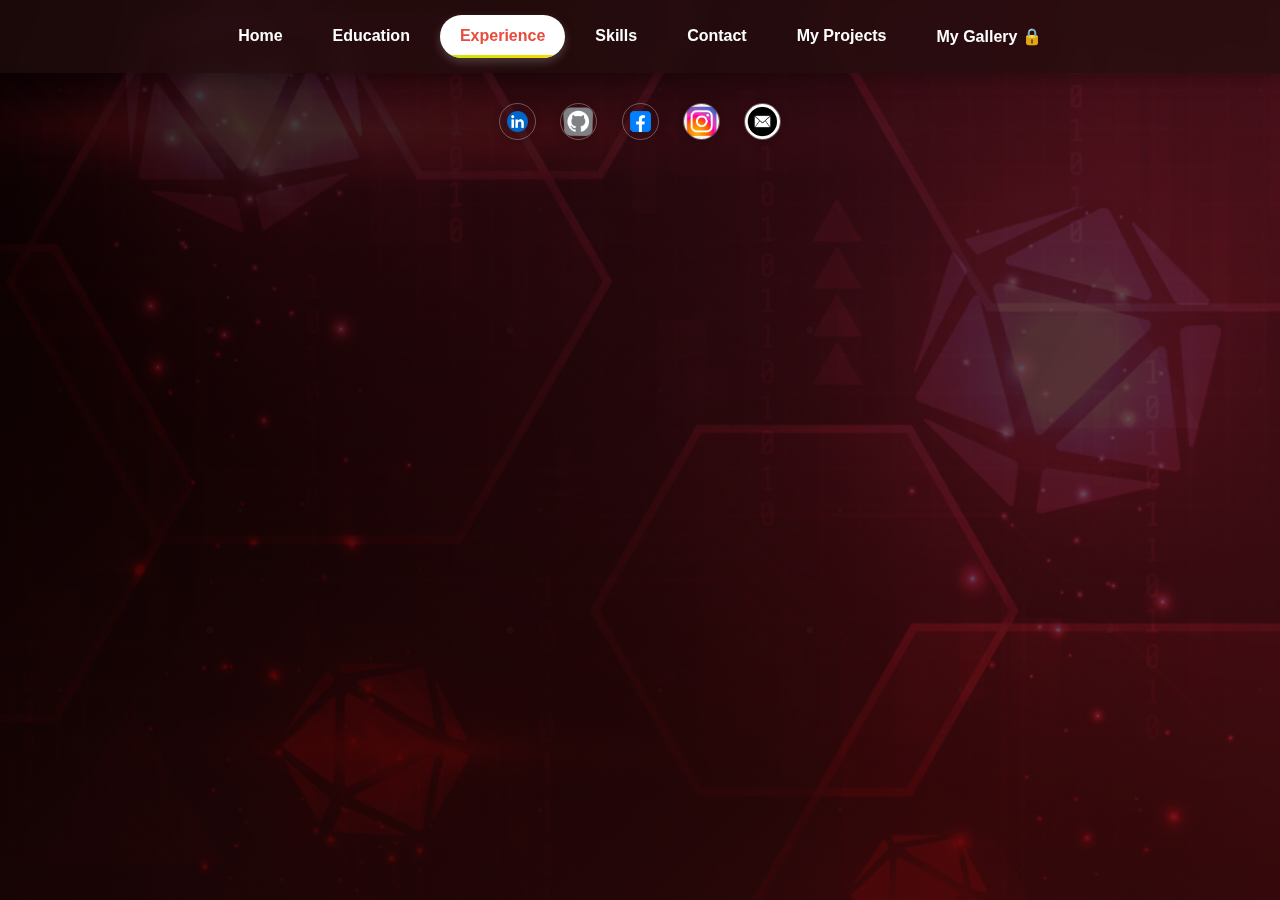
<file: My Gallery.html>
<!DOCTYPE html>
<html lang="en">
<head>
  <meta charset="UTF-8" />
  <meta name="viewport" content="width=device-width, initial-scale=1.0" />
  <title>My Projects</title>
  <link rel="stylesheet" href="style.css" />
  <link rel="stylesheet" href="https://cdnjs.cloudflare.com/ajax/libs/font-awesome/6.5.0/css/all.min.css" />
</head>
<body>
    
<nav>
    <a href="index.html">Home</a>
    <a href="education.html">Education</a>
    <a href="experience.html" class="active">Experience</a>
    <a href="skills.html">Skills</a>
    <a href="contact.html">Contact</a>
    <a href="My Projects.html">My Projects</a>
    <a href="./My Gallery.html" onclick="accessGallery()">My Gallery 🔒</a>
  </nav>

  <div style="text-align: center; margin-top: 20px;">
    <a href="https://www.linkedin.com/in/inasimti?utm_source=share&utm_campaign=share_via&utm_content=profile&utm_medium=android_app">
      <img src="./Files/linkedIn.webp" alt="LinkedIn" class="icon">
    </a>
    <img src="./Files/git.jpg" alt="GitHub" class="icon">
    <a href="https://www.facebook.com/share/1Ec4FhveFs/">
      <img src="./Files/facebook.webp" alt="Facebook" class="icon">
    </a>
    <a href="https://www.instagram.com/inas_imti?igsh=Y3J3MW9ueDBwdHFh">
      <img src="./Files/Insta.png" alt="Instagram" class="icon">
    </a>
    <a href="mailto:inasimti9@gmail.com">
      <img src="./Files/Mail.webp" alt="Mail" class="icon">
    </a>
  </div>
</body>
</html>
</file>
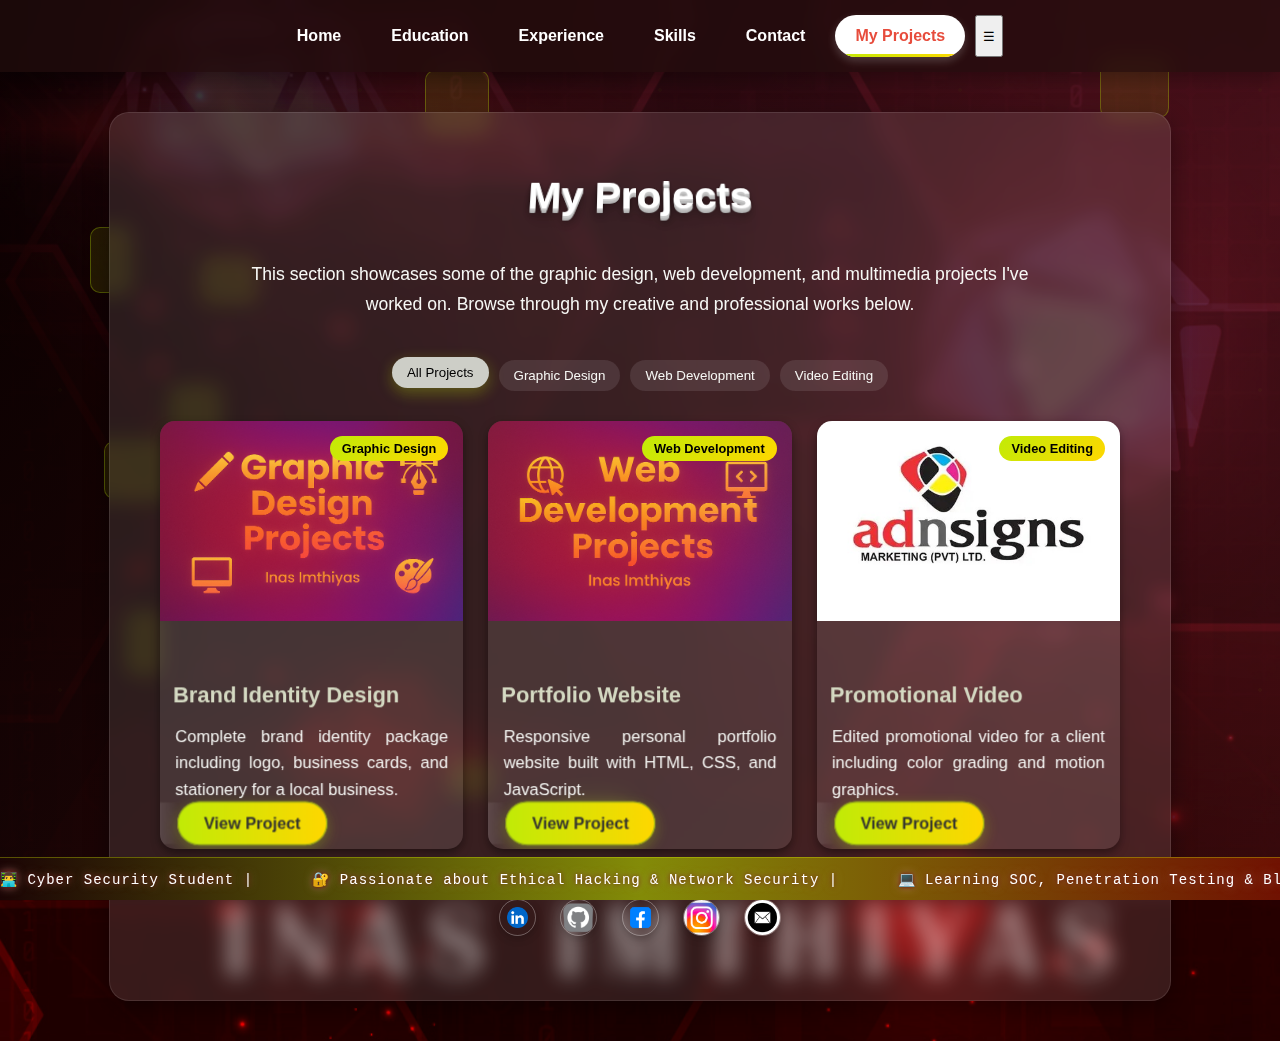
<file: My Projects.html>
<!DOCTYPE html>
<html lang="en">
<head>
  <meta charset="UTF-8" />
  <meta name="viewport" content="width=device-width, initial-scale=1.0" />
  <title>My Projects - Inas Imthiyas</title>

  <!-- Bootstrap CSS -->
  <link href="https://cdn.jsdelivr.net/npm/bootstrap@5.3.8/dist/css/bootstrap.min.css" rel="stylesheet" integrity="sha384-sRIl4kxILFvY47J16cr9ZwB07vP4J8+LH7qKQnuqkuIAvNWLzeN8tE5YBujZqJLB" crossorigin="anonymous">

  <!-- Font Awesome -->
  <link rel="stylesheet" href="https://cdnjs.cloudflare.com/ajax/libs/font-awesome/6.5.0/css/all.min.css" />

  <!-- Custom CSS -->
  <link rel="stylesheet" href="style.css" />

  <!-- Google Fonts -->
  <link href="https://fonts.googleapis.com/css2?family=Orbitron:wght@700&display=swap" rel="stylesheet">

  <!-- Favicon & Web Manifest -->
  <link rel="apple-touch-icon" sizes="180x180" href="./Files/apple-touch-icon.png">
  <link rel="icon" type="image/png" sizes="32x32" href="./Files/favicon-32x32.png">
  <link rel="icon" type="image/png" sizes="16x16" href="./Files/favicon-16x16.png">
  <link rel="manifest" href="./Files/site.webmanifest">

  <!-- ✅ SEO Meta Tags -->
  <meta name="description" content="Discover the creative projects of Inas Imthiyas — showcasing graphic design, digital art, branding, social media visuals, and innovative design solutions." />
  <meta name="keywords" content="Inas Imthiyas, graphic design projects, digital art, branding, visual storytelling, social media graphics, portfolio, design showcase, Sri Lanka" />
  <meta name="author" content="Inas Imthiyas" />
  <meta name="robots" content="index, follow" />

  <!-- ✅ Open Graph (Social Media Preview) -->
  <meta property="og:title" content="Graphic Design Projects - Inas Imthiyas" />
  <meta property="og:description" content="Explore the creative graphic design projects of Inas Imthiyas — digital art, branding, social media visuals, and portfolio showcase." />
  <meta property="og:type" content="website" />
  <meta property="og:url" content="https://inasimtiyas.github.io/Web-Resume/My%20Projects.html" />
  <meta property="og:image" content="https://inasimtiyas.github.io/Web-Resume/Files/linkedIn.webp" />

  <!-- ✅ Structured Data (Schema.org JSON-LD) -->
  <script type="application/ld+json">
  {
    "@context": "https://schema.org",
    "@type": "Person",
    "name": "Inas Imthiyas",
    "url": "https://inasimtiyas.github.io/Web-Resume/",
    "image": "https://inasimtiyas.github.io/Web-Resume/Files/linkedIn.webp",
    "jobTitle": "Cybersecurity Specialist | IT Manager | Full-Stack Developer | Graphic Designer",
    "alumniOf": [
      {
        "@type": "CollegeOrUniversity",
        "name": "University of Colombo School of Computing",
        "sameAs": "https://ucsc.cmb.ac.lk/"
      },
      {
        "@type": "EducationalOrganization",
        "name": "Marstech Private Campus",
        "sameAs": "https://marstech.lk/cyber-security/"
      },
      {
        "@type": "EducationalOrganization",
        "name": "Open University of Sri Lanka",
        "sameAs": "https://ou.ac.lk/kandy-regional-centre/"
      }
    ],
    "address": {
      "@type": "PostalAddress",
      "addressCountry": "Sri Lanka"
    },
    "sameAs": [
      "https://www.linkedin.com/in/inasimti",
      "https://www.instagram.com/inas_imti",
      "https://www.facebook.com/share/1Ec4FhveFs/"
    ]
  }
  </script>
</head>

<body>

<!-- Loading Animation -->
<div class="loader-overlay" id="pageLoader" aria-live="polite" aria-label="Loading experience">
  <!-- Connection indicator -->
  <div class="connection-indicator" id="connectionIndicator">
    <div class="connection-dot" id="connectionDot"></div>
    <span id="connectionText">Detecting connection...</span>
  </div>
  
  <!-- Hacking lines -->
  <div class="hack-line"></div>
  <div class="hack-line"></div>
  <div class="hack-line"></div>
  <div class="hack-line"></div>
  <div class="hack-line"></div>
  
  <!-- Interactive background -->
  <div class="interactive-bg" id="interactiveBg"></div>
  
  <!-- Loader bars -->
  <div class="loader-bars">
    <div></div><div></div><div></div><div></div><div></div>
  </div>
  
  <!-- Progress bar -->
  <div class="progress-container">
    <div class="progress-bar" id="progressBar"></div>
  </div>
  
  <!-- Loading Experience text -->
  <div class="loader-text">Loading Experience</div>
  
  <!-- Resume-style words below -->
  <div class="resume-words">Creative &nbsp; | &nbsp; Reliable &nbsp; | &nbsp; Passionate &nbsp; | &nbsp; Professional</div>
  
  <!-- Loading tips -->
  <div class="loading-tips" id="loadingTips"></div>
  
  <!-- Loading percentage -->
  <div class="loading-percentage" id="loadingPercentage">0%</div>
  
  <!-- Loading stats -->
  <div class="loading-stats" id="loadingStats"></div>
</div>

<!-- 3D Background Elements -->
<div class="bg-3d-elements" id="bg3dElements"></div>

<nav>
  <a href="index.html">Home</a>
  <a href="education.html" >Education</a>
  <a href="experience.html">Experience</a>
  <a href="skills.html">Skills</a>
  <a href="contact.html">Contact</a>
  <a href="My Projects.html" class="active">My Projects</a>
 
</nav>

<div class="container container-3d">
  <h1 class="page-title-3d">My Projects</h1>

  <div class="projects-container">
    <p class="intro-textpr intro-textpr-3d">
      This section showcases some of the graphic design, web development, and multimedia projects I've worked on. 
      Browse through my creative and professional works below.
    </p>

    <div class="category-filter">
      <button class="filter-btn filter-btn-3d active" data-filter="all">All Projects</button>
      <button class="filter-btn filter-btn-3d" data-filter="graphic">Graphic Design</button>
      <button class="filter-btn filter-btn-3d" data-filter="web">Web Development</button>
      <button class="filter-btn filter-btn-3d" data-filter="video">Video Editing</button>
    </div>

    <div class="projects-grid projects-grid-3d">
      <!-- Graphic Design Project 1 -->
      <div class="project-card project-card-3d" data-category="graphic">
        <span class="category-badge-3d">Graphic Design</span>
        <img src="./gd/cover page.png" class="project-img project-img-3d" alt="Graphic Design Project">
        <div class="project-body project-body-3d">
          <h5 class="project-title project-title-3d">Brand Identity Design</h5>
          <p class="project-text project-text-3d">Complete brand identity package including logo, business cards, and stationery for a local business.</p>
          <a href="./graphicpr.html" class="btn project-btn project-btn-3d">View Project</a>
        </div>
      </div>


      <!-- Web Development Project -->
      <div class="project-card project-card-3d" data-category="web">
        <span class="category-badge-3d">Web Development</span>
        <img src="./gd/WEB DEV cover.png" class="project-img project-img-3d" alt="Portfolio Website">
        <div class="project-body project-body-3d">
          <h5 class="project-title project-title-3d">Portfolio Website</h5>
          <p class="project-text project-text-3d">Responsive personal portfolio website built with HTML, CSS, and JavaScript.</p>
          <a href="#" class="btn project-btn project-btn-3d">View Project</a>
        </div>
      </div>

      <!-- Video Editing Project -->
      <div class="project-card project-card-3d" data-category="video">
        <span class="category-badge-3d">Video Editing</span>
        <img src="./Files/adnsign.jpg" class="project-img project-img-3d" alt="Promotional Video">
        <div class="project-body project-body-3d">
          <h5 class="project-title project-title-3d">Promotional Video</h5>
          <p class="project-text project-text-3d">Edited promotional video for a client including color grading and motion graphics.</p>
          <a href="#" class="btn project-btn project-btn-3d">View Project</a>
        </div>
      </div>
</div>

<!-- Social Icons -->
  <div class="social-icons">
    <a href="https://www.linkedin.com/in/inasimti?utm_source=share&utm_campaign=share_via&utm_content=profile&utm_medium=android_app">
      <img src="./Files/linkedIn.webp" alt="LinkedIn" class="icon icon-3d">
    </a>
    <img src="./Files/git.jpg" alt="GitHub" class="icon icon-3d">
    <a href="https://www.facebook.com/share/1Ec4FhveFs/">
      <img src="./Files/facebook.webp" alt="Facebook" class="icon icon-3d">
    </a>
    <a href="https://www.instagram.com/inas_imti?igsh=Y3J3MW9ueDBwdHFh">
      <img src="./Files/Insta.png" alt="Instagram" class="icon icon-3d">
    </a>
    <a href="mailto:inasimti9@gmail.com">
      <img src="./Files/Mail.webp" alt="Mail" class="icon icon-3d">
    </a>
  </div> 
</div></div>

<div class="news-ticker">
  <div class="ticker-content">
    <span>👨‍💻 Cyber Security Student | </span>
    <span>🔐 Passionate about Ethical Hacking & Network Security | </span>
    <span>💻 Learning SOC, Penetration Testing & Blue Team | </span>
    <span>🚀 Building Secure Digital Solutions | </span>
    <span>📍 Portfolio by Inas Imthiyas..</span>
  </div>
</div>

<script src="whatsapp.js"></script>
<script>
  // Create 3D background elements
  function create3DBgElements() {
    const bgContainer = document.getElementById('bg3dElements');
    for (let i = 0; i < 10; i++) {
      const element = document.createElement('div');
      element.classList.add('bg-3d-element');
      element.style.left = `${Math.random() * 90}%`;
      element.style.top = `${Math.random() * 90}%`;
      element.style.animationDelay = `${Math.random() * 15}s`;
      element.style.width = `${30 + Math.random() * 40}px`;
      element.style.height = `${30 + Math.random() * 40}px`;
      bgContainer.appendChild(element);
    }
  }

  function accessGallery() {
    const password = prompt("Enter password to open My Gallery:");
    if (password === "zi07") {
      window.location.href = "./My Gallery.html";
    } else {
      alert("Wrong password!");
    }
  }

  // Filter functionality
  document.addEventListener('DOMContentLoaded', function() {
    const filterButtons = document.querySelectorAll('.filter-btn-3d');
    const projectCards = document.querySelectorAll('.project-card-3d');
    
    filterButtons.forEach(button => {
      button.addEventListener('click', () => {
        // Remove active class from all buttons
        filterButtons.forEach(btn => btn.classList.remove('active'));
        // Add active class to clicked button
        button.classList.add('active');
        
        const filter = button.getAttribute('data-filter');
        
        projectCards.forEach(card => {
          if (filter === 'all' || card.getAttribute('data-category') === filter) {
            card.style.display = 'block';
          } else {
            card.style.display = 'none';
          }
        });
      });
    });

    // Initialize 3D background elements
    create3DBgElements();
  });
</script>

<script>
  // Mobile menu toggle functionality
  document.addEventListener('DOMContentLoaded', function() {
    const menuToggle = document.createElement('button');
    menuToggle.innerHTML = '☰';
    menuToggle.classList.add('menu-toggle');
    menuToggle.addEventListener('click', function() {
      document.querySelector('nav').classList.toggle('responsive');
    });
    
    // Add toggle button to navigation
    document.querySelector('nav').appendChild(menuToggle);
  });
</script>

<script>
  // Enhanced loading functionality with real-time network detection
  async function showPage() {
    const loader = document.getElementById('pageLoader');
    const percentage = document.getElementById('loadingPercentage');
    const progressBar = document.getElementById('progressBar');
    const loadingTips = document.getElementById('loadingTips');
    const loadingStats = document.getElementById('loadingStats');
    const interactiveBg = document.getElementById('interactiveBg');
    const connectionIndicator = document.getElementById('connectionIndicator');
    const connectionDot = document.getElementById('connectionDot');
    const connectionText = document.getElementById('connectionText');
    
    // Connection speed detection
    let connectionSpeed = 'average'; // default
    let baseDuration = 3000; // base duration in ms
    let actualLoadTime = 0;
    
    // Detect connection speed
    async function detectConnectionSpeed() {
      const startTime = Date.now();
      
      try {
        // Try to fetch a small file to measure speed
        const response = await fetch('https://httpbin.org/bytes/1024?seed=' + Date.now(), {
          method: 'HEAD',
          cache: 'no-cache'
        });
        
        const endTime = Date.now();
        const duration = endTime - startTime;
        
        if (duration < 500) {
          connectionSpeed = 'fast';
          baseDuration = 2000;
          connectionDot.className = 'connection-dot fast';
          connectionText.textContent = 'Fast Connection';
        } else if (duration < 1500) {
          connectionSpeed = 'average';
          baseDuration = 3500;
          connectionDot.className = 'connection-dot average';
          connectionText.textContent = 'Average Connection';
        } else {
          connectionSpeed = 'slow';
          baseDuration = 6000;
          connectionDot.className = 'connection-dot slow';
          connectionText.textContent = 'Slow Connection';
        }
        
        // Store actual network measurement
        actualLoadTime = duration;
        
      } catch (error) {
        // Fallback to navigator.connection if available
        if (navigator.connection) {
          const connection = navigator.connection;
          if (connection.downlink > 5) {
            connectionSpeed = 'fast';
            baseDuration = 2000;
            connectionDot.className = 'connection-dot fast';
            connectionText.textContent = 'Fast Connection';
          } else if (connection.downlink > 1) {
            connectionSpeed = 'average';
            baseDuration = 3500;
            connectionDot.className = 'connection-dot average';
            connectionText.textContent = 'Average Connection';
          } else {
            connectionSpeed = 'slow';
            baseDuration = 6000;
            connectionDot.className = 'connection-dot slow';
            connectionText.textContent = 'Slow Connection';
          }
        } else {
          // Default to average if detection fails
          connectionSpeed = 'average';
          baseDuration = 3500;
          connectionDot.className = 'connection-dot average';
          connectionText.textContent = 'Standard Connection';
        }
      }
    }
    
    // Loading tips array
    const tips = {
      fast: [
        "Loading at lightning speed...",
        "Optimizing performance...",
        "High-speed experience...",
        "Almost instant...",
        "Ready in a flash..."
      ],
      average: [
        "Great things take time...",
        "Preparing your experience...",
        "Optimizing performance...",
        "Loading creative assets...",
        "Almost there...",
        "Finalizing setup..."
      ],
      slow: [
        "Taking a bit longer...",
        "Optimizing for slower connections...",
        "Loading efficiently...",
        "Please be patient...",
        "Almost ready...",
        "Working on it..."
      ]
    };
    
    // Create interactive particles
    function createParticles() {
      for (let i = 0; i < 15; i++) {
        const particle = document.createElement('div');
        particle.classList.add('interactive-particle');
        particle.style.left = `${Math.random() * 100}%`;
        particle.style.animationDelay = `${Math.random() * 8}s`;
        interactiveBg.appendChild(particle);
      }
    }
    
    createParticles();
    
    // Simulate loading progress based on connection speed
    let progress = 0;
    let currentTip = 0;
    const startTime = Date.now();
    let estimatedTotalTime = baseDuration;
    
    // Calculate progress increment based on connection speed
    function getProgressIncrement() {
      switch(connectionSpeed) {
        case 'fast': return 20 + Math.random() * 10;
        case 'average': return 10 + Math.random() * 8;
        case 'slow': return 6 + Math.random() * 6;
        default: return 10 + Math.random() * 8;
      }
    }
    
    // Calculate interval based on connection speed
    function getProgressInterval() {
      switch(connectionSpeed) {
        case 'fast': return 120;
        case 'average': return 200;
        case 'slow': return 350;
        default: return 200;
      }
    }
    
    // Update loading tip
    function updateTip() {
      const currentTips = tips[connectionSpeed] || tips.average;
      loadingTips.textContent = currentTips[currentTip];
      currentTip = (currentTip + 1) % currentTips.length;
    }
    
    // Update loading stats with real-time estimation
    function updateStats() {
      const elapsedTime = Date.now() - startTime;
      const elapsedSeconds = (elapsedTime / 1000).toFixed(1);
      
      // Calculate estimated time remaining based on current progress
      if (progress > 5) {
        const estimatedTotal = (elapsedTime / progress) * 100;
        const remainingTime = Math.max(0, (estimatedTotal - elapsedTime) / 1000);
        
        loadingStats.textContent = `${connectionSpeed.toUpperCase()} • ${elapsedSeconds}s • ~${remainingTime.toFixed(1)}s left`;
      } else {
        loadingStats.textContent = `${connectionSpeed.toUpperCase()} • ${elapsedSeconds}s • Detecting...`;
      }
    }
    
    // Initialize connection detection and start loading
    await detectConnectionSpeed();
    updateTip();
    
    const tipInterval = setInterval(updateTip, 1800);
    const statsInterval = setInterval(updateStats, 300);
    
    const progressInterval = setInterval(() => {
      const increment = getProgressIncrement();
      progress += increment;
      
      // Adjust speed based on network conditions
      if (progress >= 100) {
        progress = 100;
        clearInterval(progressInterval);
        clearInterval(tipInterval);
        clearInterval(statsInterval);
        
        // Calculate actual load performance
        const totalTime = Date.now() - startTime;
        console.log(`Actual load completed in ${totalTime}ms (${connectionSpeed} connection)`);
        
        // Hide loader immediately when done
        hideLoader();
      }
      
      percentage.textContent = Math.min(progress, 100).toFixed(0) + '%';
      progressBar.style.width = progress + '%';
    }, getProgressInterval());
    
    // Ensure content is ready
    if (document.readyState === 'complete') {
      hideLoader();
    } else {
      window.addEventListener('load', hideLoader);
    }
    
    function hideLoader() {
      setTimeout(() => {
        loader.style.opacity = '0';
        loader.style.visibility = 'hidden';
        setTimeout(() => { 
          loader.style.display = 'none';
        }, 800);
      }, 500);
    }
    
    // Fallback in case loader doesn't hide
    setTimeout(() => {
      if (loader && loader.style.display !== 'none') {
        loader.style.display = 'none';
        clearInterval(progressInterval);
        clearInterval(tipInterval);
        clearInterval(statsInterval);
      }
    }, 15000); // Maximum 15 seconds
  }

  // Initialize
  document.addEventListener('DOMContentLoaded', showPage);
</script>

</body>
</html>
</file>
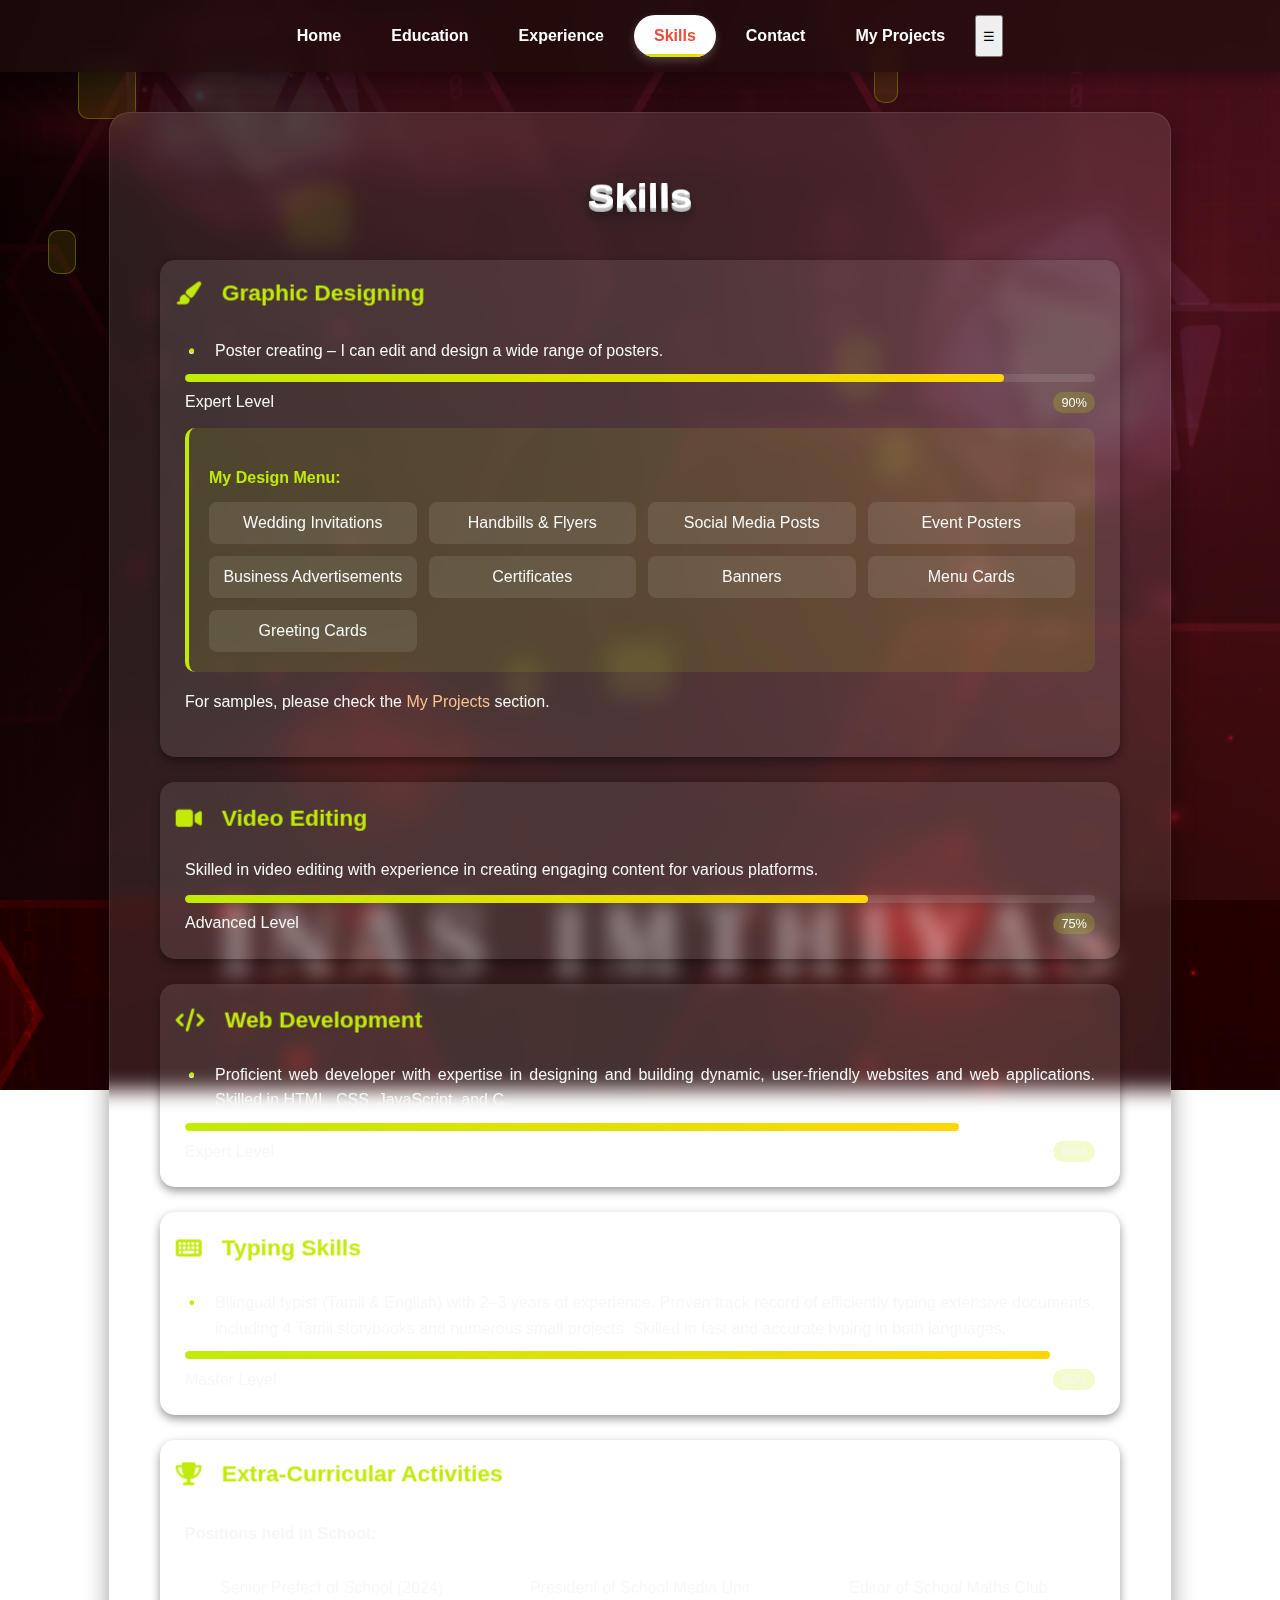
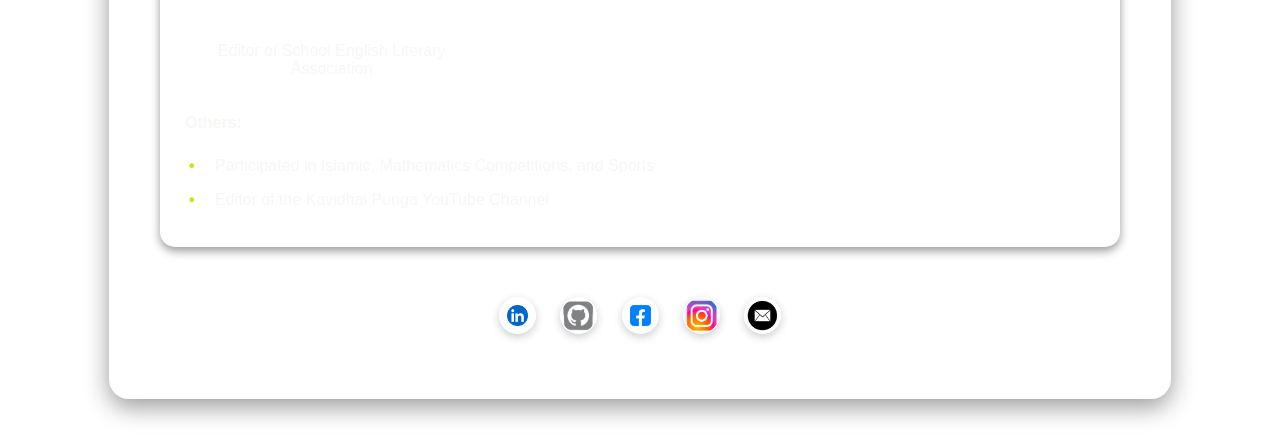
<file: skills.html>
<!DOCTYPE html>
<html lang="en">
<head>
  <meta charset="UTF-8" />
  <meta name="viewport" content="width=device-width, initial-scale=1.0" />
  <title>Skills - Inas Imthiyas</title>

  <!-- Font Awesome -->
  <link rel="stylesheet" href="https://cdnjs.cloudflare.com/ajax/libs/font-awesome/6.5.0/css/all.min.css" />

  <!-- Custom CSS -->
  <link rel="stylesheet" href="style.css" />

  <!-- Favicon & Web Manifest -->
  <link rel="apple-touch-icon" sizes="180x180" href="./Files/apple-touch-icon.png">
  <link rel="icon" type="image/png" sizes="32x32" href="./Files/favicon-32x32.png">
  <link rel="icon" type="image/png" sizes="16x16" href="./Files/favicon-16x16.png">
  <link rel="manifest" href="./Files/site.webmanifest">

  <!-- ✅ SEO Meta Tags -->
  <meta name="description" content="Showcasing the professional skills of Inas Imthiyas — Cybersecurity, Full-Stack Development, IT Management, Graphic Design, and technology expertise from Sri Lanka." />
  <meta name="keywords" content="Inas Imthiyas, skills, cybersecurity, full-stack development, IT management, graphic design, programming, technology expertise, Sri Lanka" />
  <meta name="author" content="Inas Imthiyas" />
  <meta name="robots" content="index, follow" />

  <!-- ✅ Open Graph (Social Media Preview) -->
  <meta property="og:title" content="Skills - Inas Imthiyas" />
  <meta property="og:description" content="Explore the technical and creative skills of Inas Imthiyas — cybersecurity, IT management, full-stack development, and graphic design." />
  <meta property="og:type" content="website" />
  <meta property="og:url" content="https://inasimtiyas.github.io/Web-Resume/skills.html" />
  <meta property="og:image" content="https://inasimtiyas.github.io/Web-Resume/Files/linkedIn.webp" />

  <!-- ✅ Structured Data (Schema.org JSON-LD) -->
  <script type="application/ld+json">
  {
    "@context": "https://schema.org",
    "@type": "Person",
    "name": "Inas Imthiyas",
    "url": "https://inasimtiyas.github.io/Web-Resume/",
    "image": "https://inasimtiyas.github.io/Web-Resume/Files/linkedIn.webp",
    "jobTitle": "Cybersecurity Specialist | IT Manager | Full-Stack Developer | Graphic Designer",
    "alumniOf": [
      {
        "@type": "CollegeOrUniversity",
        "name": "University of Colombo School of Computing",
        "sameAs": "https://ucsc.cmb.ac.lk/"
      },
      {
        "@type": "EducationalOrganization",
        "name": "Marstech Private Campus",
        "sameAs": "https://marstech.lk/cyber-security/"
      },
      {
        "@type": "EducationalOrganization",
        "name": "Open University of Sri Lanka",
        "sameAs": "https://ou.ac.lk/kandy-regional-centre/"
      }
    ],
    "address": {
      "@type": "PostalAddress",
      "addressCountry": "Sri Lanka"
    },
    "sameAs": [
      "https://www.linkedin.com/in/inasimti",
      "https://www.instagram.com/inas_imti",
      "https://www.facebook.com/share/1Ec4FhveFs/"
    ]
  }
  </script>
</head>

<body>

<!-- Loading Animation -->
<div class="loader-overlay" id="pageLoader" aria-live="polite" aria-label="Loading experience">
  <!-- Connection indicator -->
  <div class="connection-indicator" id="connectionIndicator">
    <div class="connection-dot" id="connectionDot"></div>
    <span id="connectionText">Detecting connection...</span>
  </div>
  
  <!-- Hacking lines -->
  <div class="hack-line"></div>
  <div class="hack-line"></div>
  <div class="hack-line"></div>
  <div class="hack-line"></div>
  <div class="hack-line"></div>
  
  <!-- Interactive background -->
  <div class="interactive-bg" id="interactiveBg"></div>
  
  <!-- Loader bars -->
  <div class="loader-bars">
    <div></div><div></div><div></div><div></div><div></div>
  </div>
  
  <!-- Progress bar -->
  <div class="progress-container">
    <div class="progress-bar" id="progressBar"></div>
  </div>
  
  <!-- Loading Experience text -->
  <div class="loader-text">Loading Experience</div>
  
  <!-- Resume-style words below -->
  <div class="resume-words">Creative &nbsp; | &nbsp; Reliable &nbsp; | &nbsp; Passionate &nbsp; | &nbsp; Professional</div>
  
  <!-- Loading tips -->
  <div class="loading-tips" id="loadingTips"></div>
  
  <!-- Loading percentage -->
  <div class="loading-percentage" id="loadingPercentage">0%</div>
  
  <!-- Loading stats -->
  <div class="loading-stats" id="loadingStats"></div>
</div>

<!-- 3D Background Elements -->
<div class="bg-3d-elements" id="bg3dElements"></div>

<nav>
  <a href="index.html">Home</a>
  <a href="education.html" >Education</a>
  <a href="experience.html">Experience</a>
  <a href="skills.html" class="active">Skills</a>
  <a href="contact.html">Contact</a>
  <a href="My Projects.html">My Projects</a>
<!--<a href="./AI chatbox.html" id="open-chat" >AI ChatBOX</a> -->
</nav>

<div class="container container-3d">
  <h1 class="page-title-3d">Skills</h1>

  <div class="skills-container">
    <!-- Graphic Design -->
    <div class="skill-card skill-card-3d">
      <h2 class="skill-title skill-title-3d"><i class="fas fa-paint-brush"></i> Graphic Designing</h2>
      <div class="skill-details skill-details-3d">
        <ul>
          <li>Poster creating – I can edit and design a wide range of posters.</li>
        </ul>
        
        <div class="skill-progress-3d">
          <div class="skill-progress-bar-3d" style="width: 90%"></div>
        </div>
        <div style="display: flex; justify-content: space-between; align-items: center;">
          <span>Expert Level</span>
          <span class="skill-level-3d">90%</span>
        </div>
        
        <div class="design-menu design-menu-3d">
          <h4>My Design Menu:</h4>
          <div class="design-grid design-grid-3d">
            <div class="design-item design-item-3d">Wedding Invitations</div>
            <div class="design-item design-item-3d">Handbills & Flyers</div>
            <div class="design-item design-item-3d">Social Media Posts</div>
            <div class="design-item design-item-3d">Event Posters</div>
            <div class="design-item design-item-3d">Business Advertisements</div>
            <div class="design-item design-item-3d">Certificates</div>
            <div class="design-item design-item-3d">Banners</div>
            <div class="design-item design-item-3d">Menu Cards</div>
            <div class="design-item design-item-3d">Greeting Cards</div>
          </div>
        </div>
        
        <p>For samples, please check the <a href="My Projects.html" class="project-link project-link-3d">My Projects</a> section.</p>
      </div>
    </div>

    <!-- Video Editing -->
    <div class="skill-card skill-card-3d">
      <h2 class="skill-title skill-title-3d"><i class="fas fa-video"></i> Video Editing</h2>
      <div class="skill-details skill-details-3d">
        <p>Skilled in video editing with experience in creating engaging content for various platforms.</p>
        
        <div class="skill-progress-3d">
          <div class="skill-progress-bar-3d" style="width: 75%"></div>
        </div>
        <div style="display: flex; justify-content: space-between; align-items: center;">
          <span>Advanced Level</span>
          <span class="skill-level-3d">75%</span>
        </div>
      </div>
    </div>

    <!-- Web Development -->
    <div class="skill-card skill-card-3d">
      <h2 class="skill-title skill-title-3d"><i class="fas fa-code"></i> Web Development</h2>
      <div class="skill-details skill-details-3d">
        <ul>
          <li>Proficient web developer with expertise in designing and building dynamic, user-friendly websites and web applications. Skilled in HTML, CSS, JavaScript, and C.</li>
        </ul>
        
        <div class="skill-progress-3d">
          <div class="skill-progress-bar-3d" style="width: 85%"></div>
        </div>
        <div style="display: flex; justify-content: space-between; align-items: center;">
          <span>Expert Level</span>
          <span class="skill-level-3d">85%</span>
        </div>
      </div>
    </div>

    <!-- Typing Skills -->
    <div class="skill-card skill-card-3d">
      <h2 class="skill-title skill-title-3d"><i class="fas fa-keyboard"></i> Typing Skills</h2>
      <div class="skill-details skill-details-3d">
        <ul>
          <li>Bilingual typist (Tamil & English) with 2–3 years of experience. Proven track record of efficiently typing extensive documents, including 4 Tamil storybooks and numerous small projects. Skilled in fast and accurate typing in both languages.</li>
        </ul>
        
        <div class="skill-progress-3d">
          <div class="skill-progress-bar-3d" style="width: 95%"></div>
        </div>
        <div style="display: flex; justify-content: space-between; align-items: center;">
          <span>Master Level</span>
          <span class="skill-level-3d">95%</span>
        </div>
      </div>
    </div>

    <!-- Extra-Curricular Activities -->
    <div class="skill-card skill-card-3d">
      <h2 class="skill-title skill-title-3d"><i class="fas fa-trophy"></i> Extra-Curricular Activities</h2>
      <div class="skill-details skill-details-3d">
        <h4>Positions held in School:</h4>
        <div class="positions-grid positions-grid-3d">
          <div class="position-item position-item-3d">Senior Prefect of School (2024)</div>
          <div class="position-item position-item-3d">President of School Media Unit</div>
          <div class="position-item position-item-3d">Editor of School Maths Club</div>
          <div class="position-item position-item-3d">Editor of School English Literary Association</div>
        </div>
        
        <h4>Others:</h4>
        <ul>
          <li>Participated in Islamic, Mathematics Competitions, and Sports</li>
          <li>Editor of the Kavidhai Punga YouTube Channel</li>
        </ul>
      </div>
    </div>
  </div>

  <!-- Social Media Icons -->
  <div class="social-icons">
    <a href="https://www.linkedin.com/in/inasimti?utm_source=share&utm_campaign=share_via&utm_content=profile&utm_medium=android_app">
      <img src="./Files/linkedIn.webp" alt="LinkedIn" class="icon icon-3d">
    </a>
    <img src="./Files/git.jpg" alt="GitHub" class="icon icon-3d">
    <a href="https://www.facebook.com/share/1Ec4FhveFs/">
      <img src="./Files/facebook.webp" alt="Facebook" class="icon icon-3d">
    </a>
    <a href="https://www.instagram.com/inas_imti?igsh=Y3J3MW9ueDBwdHFh">
      <img src="./Files/Insta.png" alt="Instagram" class="icon icon-3d">
    </a>
    <a href="mailto:inasimti9@gmail.com">
      <img src="./Files/Mail.webp" alt="Mail" class="icon icon-3d">
    </a>
  </div>
</div>

<script src="whatsapp.js"></script>
<script>
  // Create 3D background elements
  function create3DBgElements() {
    const bgContainer = document.getElementById('bg3dElements');
    for (let i = 0; i < 8; i++) {
      const element = document.createElement('div');
      element.classList.add('bg-3d-element');
      element.style.left = `${Math.random() * 90}%`;
      element.style.top = `${Math.random() * 90}%`;
      element.style.animationDelay = `${Math.random() * 15}s`;
      element.style.width = `${20 + Math.random() * 40}px`;
      element.style.height = `${20 + Math.random() * 40}px`;
      bgContainer.appendChild(element);
    }
  }

  // Unlock project function
  function unlockProject() {
    const password = prompt("Enter password to access My Gallery:");
    if (password === "zi07") {
      window.location.href = "./My Gallery.html";
    } else {
      alert("Wrong password!");
    }
  }

  // Mobile menu toggle functionality
  document.addEventListener('DOMContentLoaded', function() {
    const menuToggle = document.createElement('button');
    menuToggle.innerHTML = '☰';
    menuToggle.classList.add('menu-toggle');
    menuToggle.addEventListener('click', function() {
      document.querySelector('nav').classList.toggle('responsive');
    });
    
    // Add toggle button to navigation
    document.querySelector('nav').appendChild(menuToggle);
    
    // Initialize 3D background elements
    create3DBgElements();
  });
</script>

<script>
  // Enhanced loading functionality with real-time network detection
  async function showPage() {
    const loader = document.getElementById('pageLoader');
    const percentage = document.getElementById('loadingPercentage');
    const progressBar = document.getElementById('progressBar');
    const loadingTips = document.getElementById('loadingTips');
    const loadingStats = document.getElementById('loadingStats');
    const interactiveBg = document.getElementById('interactiveBg');
    const connectionIndicator = document.getElementById('connectionIndicator');
    const connectionDot = document.getElementById('connectionDot');
    const connectionText = document.getElementById('connectionText');
    
    // Connection speed detection
    let connectionSpeed = 'average'; // default
    let baseDuration = 3000; // base duration in ms
    let actualLoadTime = 0;
    
    // Detect connection speed
    async function detectConnectionSpeed() {
      const startTime = Date.now();
      
      try {
        // Try to fetch a small file to measure speed
        const response = await fetch('https://httpbin.org/bytes/1024?seed=' + Date.now(), {
          method: 'HEAD',
          cache: 'no-cache'
        });
        
        const endTime = Date.now();
        const duration = endTime - startTime;
        
        if (duration < 500) {
          connectionSpeed = 'fast';
          baseDuration = 2000;
          connectionDot.className = 'connection-dot fast';
          connectionText.textContent = 'Fast Connection';
        } else if (duration < 1500) {
          connectionSpeed = 'average';
          baseDuration = 3500;
          connectionDot.className = 'connection-dot average';
          connectionText.textContent = 'Average Connection';
        } else {
          connectionSpeed = 'slow';
          baseDuration = 6000;
          connectionDot.className = 'connection-dot slow';
          connectionText.textContent = 'Slow Connection';
        }
        
        // Store actual network measurement
        actualLoadTime = duration;
        
      } catch (error) {
        // Fallback to navigator.connection if available
        if (navigator.connection) {
          const connection = navigator.connection;
          if (connection.downlink > 5) {
            connectionSpeed = 'fast';
            baseDuration = 2000;
            connectionDot.className = 'connection-dot fast';
            connectionText.textContent = 'Fast Connection';
          } else if (connection.downlink > 1) {
            connectionSpeed = 'average';
            baseDuration = 3500;
            connectionDot.className = 'connection-dot average';
            connectionText.textContent = 'Average Connection';
          } else {
            connectionSpeed = 'slow';
            baseDuration = 6000;
            connectionDot.className = 'connection-dot slow';
            connectionText.textContent = 'Slow Connection';
          }
        } else {
          // Default to average if detection fails
          connectionSpeed = 'average';
          baseDuration = 3500;
          connectionDot.className = 'connection-dot average';
          connectionText.textContent = 'Standard Connection';
        }
      }
    }
    
    // Loading tips array
    const tips = {
      fast: [
        "Loading at lightning speed...",
        "Optimizing performance...",
        "High-speed experience...",
        "Almost instant...",
        "Ready in a flash..."
      ],
      average: [
        "Great things take time...",
        "Preparing your experience...",
        "Optimizing performance...",
        "Loading creative assets...",
        "Almost there...",
        "Finalizing setup..."
      ],
      slow: [
        "Taking a bit longer...",
        "Optimizing for slower connections...",
        "Loading efficiently...",
        "Please be patient...",
        "Almost ready...",
        "Working on it..."
      ]
    };
    
    // Create interactive particles
    function createParticles() {
      for (let i = 0; i < 15; i++) {
        const particle = document.createElement('div');
        particle.classList.add('interactive-particle');
        particle.style.left = `${Math.random() * 100}%`;
        particle.style.animationDelay = `${Math.random() * 8}s`;
        interactiveBg.appendChild(particle);
      }
    }
    
    createParticles();
    
    // Simulate loading progress based on connection speed
    let progress = 0;
    let currentTip = 0;
    const startTime = Date.now();
    let estimatedTotalTime = baseDuration;
    
    // Calculate progress increment based on connection speed
    function getProgressIncrement() {
      switch(connectionSpeed) {
        case 'fast': return 20 + Math.random() * 10;
        case 'average': return 10 + Math.random() * 8;
        case 'slow': return 6 + Math.random() * 6;
        default: return 10 + Math.random() * 8;
      }
    }
    
    // Calculate interval based on connection speed
    function getProgressInterval() {
      switch(connectionSpeed) {
        case 'fast': return 120;
        case 'average': return 200;
        case 'slow': return 350;
        default: return 200;
      }
    }
    
    // Update loading tip
    function updateTip() {
      const currentTips = tips[connectionSpeed] || tips.average;
      loadingTips.textContent = currentTips[currentTip];
      currentTip = (currentTip + 1) % currentTips.length;
    }
    
    // Update loading stats with real-time estimation
    function updateStats() {
      const elapsedTime = Date.now() - startTime;
      const elapsedSeconds = (elapsedTime / 1000).toFixed(1);
      
      // Calculate estimated time remaining based on current progress
      if (progress > 5) {
        const estimatedTotal = (elapsedTime / progress) * 100;
        const remainingTime = Math.max(0, (estimatedTotal - elapsedTime) / 1000);
        
        loadingStats.textContent = `${connectionSpeed.toUpperCase()} • ${elapsedSeconds}s • ~${remainingTime.toFixed(1)}s left`;
      } else {
        loadingStats.textContent = `${connectionSpeed.toUpperCase()} • ${elapsedSeconds}s • Detecting...`;
      }
    }
    
    // Initialize connection detection and start loading
    await detectConnectionSpeed();
    updateTip();
    
    const tipInterval = setInterval(updateTip, 1800);
    const statsInterval = setInterval(updateStats, 300);
    
    const progressInterval = setInterval(() => {
      const increment = getProgressIncrement();
      progress += increment;
      
      // Adjust speed based on network conditions
      if (progress >= 100) {
        progress = 100;
        clearInterval(progressInterval);
        clearInterval(tipInterval);
        clearInterval(statsInterval);
        
        // Calculate actual load performance
        const totalTime = Date.now() - startTime;
        console.log(`Actual load completed in ${totalTime}ms (${connectionSpeed} connection)`);
        
        // Hide loader immediately when done
        hideLoader();
      }
      
      percentage.textContent = Math.min(progress, 100).toFixed(0) + '%';
      progressBar.style.width = progress + '%';
    }, getProgressInterval());
    
    // Ensure content is ready
    if (document.readyState === 'complete') {
      hideLoader();
    } else {
      window.addEventListener('load', hideLoader);
    }
    
    function hideLoader() {
      setTimeout(() => {
        loader.style.opacity = '0';
        loader.style.visibility = 'hidden';
        setTimeout(() => { 
          loader.style.display = 'none';
        }, 800);
      }, 500);
    }
    
    // Fallback in case loader doesn't hide
    setTimeout(() => {
      if (loader && loader.style.display !== 'none') {
        loader.style.display = 'none';
        clearInterval(progressInterval);
        clearInterval(tipInterval);
        clearInterval(statsInterval);
      }
    }, 15000); // Maximum 15 seconds
  }

  // Initialize
  document.addEventListener('DOMContentLoaded', showPage);
</script>

</body>
</html>
</file>
<file: style.css>
body {
  margin: 0;
  font-family: 'Open Sans', sans-serif;
  background: url('./Files/BACKGROUND.jpg') no-repeat center center fixed;
  background-size: cover;
  position: relative;
  color: #f7f8f5;
  overflow-x: hidden;
}

body::before {
  content: "";
  position: fixed;
  top: 0; left: 0;
  width: 100%; height: 100%;
  background: linear-gradient(135deg, rgba(0, 0, 0, 0.6) 0%, rgba(104, 23, 28, 0.4) 100%);
  z-index: -1;
}

    /* 3D Profile Picture */
    .profile-3d {
      transform-style: preserve-3d;
      perspective: 1000px;
      transition: transform 0.6s ease;
      position: relative;
    }
    
    .profile-3d:hover {
      transform: rotateY(15deg) rotateX(5deg) scale(1.05);
      box-shadow: 0 15px 35px rgba(193, 235, 7, 0.4);
    }
    
    .profile-3d::before {
      content: '';
      position: absolute;
      top: -10px;
      left: -10px;
      right: -10px;
      bottom: -10px;
      background: linear-gradient(45deg, #c1eb07, #ffd700, #f8c291);
      border-radius: 50%;
      z-index: -1;
      opacity: 0;
      transition: opacity 0.3s ease;
      filter: blur(15px);
    }
    
    .profile-3d:hover::before {
      opacity: 0.6;
    }
    
    /* 3D Typing Text Effect */
    .typing-container-3d {
      transform-style: preserve-3d;
      perspective: 500px;
    }
    
    .typing-text-3d {
      transform: translateZ(20px);
      display: inline-block;
    }
    
    .first-name-3d, .last-name-3d {
      position: relative;
      display: inline-block;
      transition: transform 0.3s ease;
    }
    
    .first-name-3d:hover {
      transform: translateZ(10px) rotateX(5deg);
    }
    
    .last-name-3d:hover {
      transform: translateZ(15px) rotateY(5deg);
    }
    
    /* 3D Title Effect */
    .front h4 {
      transform-style: preserve-3d;
      perspective: 300px;
      animation: titleFloat3d 4s ease-in-out infinite;
      position: relative;
    }
    
    @keyframes titleFloat3d {
      0%, 100% { transform: translateY(0) rotateX(0); }
      50% { transform: translateY(-10px) rotateX(5deg); }
    }
    
    /* 3D Container Effects */
    .container-3d {
      transform-style: preserve-3d;
      perspective: 1000px;
      transition: transform 0.6s ease, box-shadow 0.3s ease;
      position: relative;
    }
    
    .container-3d:hover {
      transform: translateY(-10px) rotateX(5deg);
      box-shadow: 0 20px 40px rgba(0, 0, 0, 0.4), 0 0 30px rgba(193, 235, 7, 0.3);
    }
    
    .container-3d::before {
      content: '';
      position: absolute;
      top: 0;
      left: 0;
      width: 100%;
      height: 4px;
      background: linear-gradient(90deg, #c1eb07, #ffd700, #f8c291);
      transform: scaleX(0);
      transform-origin: left;
      transition: transform 0.5s ease;
      z-index: 2;
    }
    
    .container-3d:hover::before {
      transform: scaleX(1);
    }
    
    /* 3D Social Icons */
    .icon-3d {
      transform-style: preserve-3d;
      transition: transform 0.4s ease;
      position: relative;
    }
    
    .icon-3d:hover {
      transform: rotateY(180deg) scale(1.2);
    }
    
    .icon-3d::before {
      content: '';
      position: absolute;
      top: 0;
      left: 0;
      width: 100%;
      height: 100%;
      background: rgba(193, 235, 7, 0.2);
      border-radius: 50%;
      transform: translateZ(-5px);
      transition: all 0.3s ease;
    }
    
    .icon-3d:hover::before {
      transform: translateZ(-10px);
      background: rgba(193, 235, 7, 0.4);
    }
    
    /* 3D Navigation Effects */
    nav a {
      transform-style: preserve-3d;
      transition: all 0.4s ease;
      position: relative;
    }
    
    nav a::after {
      content: '';
      position: absolute;
      bottom: 0;
      left: 0;
      width: 100%;
      height: 3px;
      background: linear-gradient(90deg, #c1eb07, #ffd700);
      transform: scaleX(0) translateZ(5px);
      transform-origin: left;
      transition: transform 0.3s ease;
    }
    
    nav a:hover::after {
      transform: scaleX(1) translateZ(10px);
    }
    
    nav a.active::after {
      transform: scaleX(1) translateZ(15px);
    }
    
    /* 3D Background Elements */
    .bg-3d-elements {
      position: fixed;
      top: 0;
      left: 0;
      width: 100%;
      height: 100%;
      pointer-events: none;
      z-index: -1;
    }
    
    .bg-3d-element {
      position: absolute;
      width: 60px;
      height: 60px;
      background: rgba(193, 235, 7, 0.1);
      border: 2px solid rgba(193, 235, 7, 0.3);
      border-radius: 12px;
      animation: bgFloat3d 25s infinite linear;
      transform-style: preserve-3d;
    }
    
    @keyframes bgFloat3d {
      0% { transform: translate3d(0, 0, 0) rotateX(0) rotateY(0) rotateZ(0); }
      25% { transform: translate3d(100px, 50px, 50px) rotateX(90deg) rotateY(90deg) rotateZ(45deg); }
      50% { transform: translate3d(50px, 100px, 100px) rotateX(180deg) rotateY(180deg) rotateZ(90deg); }
      75% { transform: translate3d(-50px, 50px, 50px) rotateX(270deg) rotateY(270deg) rotateZ(135deg); }
      100% { transform: translate3d(0, 0, 0) rotateX(360deg) rotateY(360deg) rotateZ(180deg); }
    }
    
    /* 3D Role Badges */
    .role-badge-3d {
      display: inline-block;
      padding: 8px 16px;
      margin: 5px;
      background: linear-gradient(135deg, rgba(193, 235, 7, 0.2), rgba(255, 215, 0, 0.2));
      border: 1px solid rgba(193, 235, 7, 0.3);
      border-radius: 20px;
      font-size: 0.9rem;
      transform-style: preserve-3d;
      transition: transform 0.3s ease;
      position: relative;
      overflow: hidden;
    }
    
    .role-badge-3d::before {
      content: '';
      position: absolute;
      top: 0;
      left: -100%;
      width: 100%;
      height: 100%;
      background: linear-gradient(90deg, transparent, rgba(255, 255, 255, 0.3), transparent);
      transition: all 0.6s ease;
    }
    
    .role-badge-3d:hover::before {
      left: 100%;
    }
    
    .role-badge-3d:hover {
      transform: translateY(-3px) translateZ(5px);
      box-shadow: 0 5px 15px rgba(193, 235, 7, 0.3);
    }
    
    /* 3D Intro Effects */
    .intro-content-3d {
      transform-style: preserve-3d;
      perspective: 1200px;
    }
    
    .intro-pic-3d {
      animation: spinIn3d 3s ease-in-out;
      transform-style: preserve-3d;
    }
    
    @keyframes spinIn3d {
      0% { transform: rotateY(-180deg) scale(0.3) translateZ(-100px); opacity: 0; }
      50% { transform: rotateY(20deg) scale(1.2) translateZ(50px); opacity: 1; }
      100% { transform: rotateY(0) scale(1) translateZ(0); opacity: 1; }
    }
    
    .intro-text-3d {
      animation: cyberIn3d 3s ease-in-out;
      transform-style: preserve-3d;
    }
    
    @keyframes cyberIn3d {
      0% { transform: rotateX(90deg) scale(0.5) translateZ(-100px); opacity: 0; }
      50% { transform: rotateX(-20deg) scale(1.2) translateZ(50px); opacity: 1; }
      100% { transform: rotateX(0) scale(1) translateZ(0); opacity: 1; }
    }
    
    /* 3D Skip Button */
    .skip-btn-3d {
      transform-style: preserve-3d;
      transition: all 0.3s ease;
      position: relative;
      overflow: hidden;
    }
    
    .skip-btn-3d:hover {
      transform: translateY(-3px) translateZ(5px);
      box-shadow: 0 5px 15px rgba(255, 204, 0, 0.4);
    }
    
    .skip-btn-3d::before {
      content: '';
      position: absolute;
      top: 0;
      left: -100%;
      width: 100%;
      height: 100%;
      background: linear-gradient(90deg, transparent, rgba(255, 255, 255, 0.4), transparent);
      transition: all 0.6s ease;
    }
    
    .skip-btn-3d:hover::before {
      left: 100%;
    }
    
    /* 3D Matrix Canvas */
    #matrix {
      transform-style: preserve-3d;
      perspective: 1000px;
    }
    
    /* Responsive adjustments for 3D effects */
    @media (max-width: 768px) {
      .profile-3d:hover {
        transform: scale(1.05);
      }
      
      .container-3d:hover {
        transform: translateY(-5px);
      }
      
      .icon-3d:hover {
        transform: scale(1.1);
      }
      
      .role-badge-3d {
        display: block;
        margin: 5px auto;
        text-align: center;
        max-width: 200px;
      }
    }
    
    /* Enhanced front section */
    .front-3d {
      transform-style: preserve-3d;
      perspective: 1000px;
      animation: fadeInUp3d 1s ease-out forwards;
    }
    
    @keyframes fadeInUp3d {
      0% { 
        opacity: 0;
        transform: translateY(50px) rotateX(-10deg);
      }
      100% { 
        opacity: 1;
        transform: translateY(0) rotateX(0);
      }
    }

/* Floating particles background effect */
body::after {
  content: "";
  position: fixed;
  top: 0; left: 0;
  width: 100%; height: 100%;
  background-image: 
    radial-gradient(circle at 20% 30%, rgba(193, 235, 7, 0.1) 2px, transparent 2px),
    radial-gradient(circle at 80% 70%, rgba(255, 215, 0, 0.1) 2px, transparent 2px),
    radial-gradient(circle at 40% 90%, rgba(248, 194, 145, 0.1) 1px, transparent 1px),
    radial-gradient(circle at 70% 10%, rgba(255, 255, 255, 0.1) 3px, transparent 3px);
  background-size: 300px 300px;
  z-index: -2;
  animation: float 20s infinite linear;
}

@keyframes float {
  0% { transform: translateY(0) translateX(0); }
  50% { transform: translateY(-20px) translateX(20px); }
  100% { transform: translateY(0) translateX(0); }
}

nav {
  background-color: rgba(34, 13, 13, 0.7);
  padding: 15px 10px;
  text-align: center;
  display: flex;
  flex-wrap: wrap;
  justify-content: center;
  gap: 10px;
  backdrop-filter: blur(10px);
  position: sticky;
  top: 0;
  z-index: 1000;
  box-shadow: 0 4px 20px rgba(0, 0, 0, 0.3);
}

nav a {
  color: #fff;
  padding: 12px 20px;
  text-decoration: none;
  font-weight: 600;
  font-size: 16px;
  border-radius: 30px;
  transition: all 0.4s ease;
  position: relative;
  overflow: hidden;
}

nav a::before {
  content: '';
  position: absolute;
  top: 0;
  left: -100%;
  width: 100%;
  height: 100%;
  background: linear-gradient(90deg, transparent, rgba(248, 194, 145, 0.3), transparent);
  transition: all 0.6s ease;
}

nav a:hover::before {
  left: 100%;
}

nav a:hover {
  background: #f8c291;
  color: #000;
  transform: translateY(-3px);
  box-shadow: 0 5px 15px rgba(248, 194, 145, 0.4);
}

nav a.active {
  background: #fff;
  color: #e74c3c;
  box-shadow: 0 4px 10px rgba(255, 255, 255, 0.2);
}

/* Mobile Navigation Hamburger Menu */
@media (max-width: 768px) {
  /* Hide regular nav links */
  nav {
    flex-direction: row;
    justify-content: space-between;
    padding: 10px 15px;
    position: relative;
  }
  
  nav a:not(:first-child) {
    display: none;
  }
  
  /* Hamburger menu icon */
  .menu-toggle {
    display: block;
    color: #fff;
    font-size: 24px;
    background: none;
    border: none;
    cursor: pointer;
    padding: 5px 10px;
  }
  
  /* Expanded menu state */
  nav.responsive {
    flex-direction: column;
    align-items: flex-start;
  }
  
  nav.responsive a {
    display: block;
    width: 100%;
    text-align: left;
    margin: 5px 0;
  }
  
  nav.responsive a:not(:first-child) {
    margin-top: 10px;
  }
  
  /* Adjust the first link (Home) to accommodate the toggle */
  nav a:first-child {
    flex-grow: 1;
  }
}

/* Mobile Navigation Hamburger Menu */
@media (max-width: 768px) {
  /* Hide regular nav links */
  nav {
    flex-direction: row;
    justify-content: space-between;
    padding: 10px 15px;
    position: relative;
  }
  
  nav a:not(:first-child) {
    display: none;
  }
  
  /* Hamburger menu icon */
  .menu-toggle {
    display: block;
    color: #fff;
    font-size: 24px;
    background: none;
    border: none;
    cursor: pointer;
    padding: 5px 10px;
  }
  
  /* Expanded menu state */
  nav.responsive {
    flex-direction: column;
    align-items: flex-start;
  }
  
  nav.responsive a {
    display: block;
    width: 100%;
    text-align: left;
    margin: 3px 0;
  }
  
  nav.responsive a:not(:first-child) {
    margin-top: 10px;
  }
  
  /* Adjust the first link (Home) to accommodate the toggle */
  nav a:first-child {
    flex-grow: 1;
  }
}

.container {
  background: rgba(255, 255, 255, 0.1);
  padding: 30px;
  border-radius: 20px;
  transition: all 0.4s ease;
  font-weight: 500;
  box-shadow: 0 8px 25px rgba(0, 0, 0, 0.4);
  width: 90%;
  max-width: 1000px;
  margin: 40px auto;
  animation: fadeInUp 1s ease forwards;
  text-align: justify;
  backdrop-filter: blur(10px);
  border: 1px solid rgba(255, 255, 255, 0.1);
  position: relative;
  overflow: hidden;
}

.container::before {
  content: '';
  position: absolute;
  top: 0;
  left: 0;
  width: 100%;
  height: 4px;
  background: linear-gradient(90deg, #c1eb07, #ffd700, #f8c291);
  transform: scaleX(0);
  transform-origin: left;
  transition: transform 0.5s ease;
}

.container:hover::before {
  transform: scaleX(1);
}

.container:hover {
  background: rgba(104, 23, 28, 0.4);
  color: #fdfdfd;
  transform: translateY(-10px) scale(1.02);
  box-shadow: 0 15px 35px rgba(255, 255, 255, 0.1);
  cursor: pointer;
}

h1, h2, h3 {
  padding-bottom: 12px;
  font-family: 'Poppins', sans-serif;
  position: relative;
}

 h3::after {
  content: '';
  position: absolute;
  bottom: -2px;
  left: 0;
  width: 50px;
  height: 4px;
  background: linear-gradient(90deg, #c1eb07, #ffd700);
  border-radius: 2px;
}

img.profile {
  width: 150px;
  height: 150px;
  border-radius: 50%;
  border: 3px solid #c1eb07;
  object-fit: cover;
  float: left;
  margin-right: 25px;
  animation: slideLeft 0.8s ease-out forwards;
  box-shadow: 0 5px 15px rgba(193, 235, 7, 0.3);
  transition: all 0.4s ease;
}

img.profile:hover {
  transform: rotate(5deg) scale(1.05);
  box-shadow: 0 8px 25px rgba(193, 235, 7, 0.5);
}

img.company {
  width: 80px;
  height: 80px;
  border-radius: 50%;
  object-fit: cover;
  float: left;
  margin: 20px;
  transition: all 0.4s ease;
  box-shadow: 0 4px 10px rgba(0, 0, 0, 0.3);
  border: 2px solid rgba(255, 255, 255, 0.2);
}

img.company:hover {
  transform: scale(1.1) rotate(5deg);
  box-shadow: 0 6px 20px rgba(193, 235, 7, 0.4);
}

img.icon {
  width: 35px;
  height: 35px;
  border-radius: 50%;
  border: 1px solid rgba(255, 255, 255, 0.3);
  object-fit: cover;
  margin: 10px;
  transition: all 0.3s ease;
  box-shadow: 0 3px 8px rgba(0, 0, 0, 0.2);
}

img.icon:hover {
  transform: scale(1.2) translateY(-5px);
  box-shadow: 0 5px 15px rgba(193, 235, 7, 0.4);
  border-color: #c1eb07;
}

.front {
  text-align: center;
  margin: 30px;
  animation: fadeIn 1s ease forwards;
}

/* Animations */
@keyframes fadeIn {
  0% { opacity: 0; transform: translateY(30px); }
  100% { opacity: 1; transform: translateY(0); }
}

@keyframes fadeInUp {
  0% { 
    opacity: 0; 
    transform: translateY(50px) scale(0.95); 
  }
  100% { 
    opacity: 1; 
    transform: translateY(0) scale(1); 
  }
}

@keyframes slideLeft {
  0% { opacity: 0; transform: translateX(-100px) rotate(-10deg); }
  100% { opacity: 1; transform: translateX(0) rotate(0); }
}

/* Enhanced Typing Effect */
.typing-container {
  display: inline-block;
  position: relative;
}

.typing-text {
  overflow: hidden;
  white-space: nowrap;
  border-right: 3px solid #c1eb07;
  animation: typing 3.5s steps(40, end), blink-cursor 0.7s step-end infinite;
  font-size: 3.5rem;
  font-weight: bold;
  text-shadow: 0 0 10px rgba(255, 255, 255, 0.3);
}

@keyframes typing {
  from { width: 0 }
  to { width: 100% }
}

@keyframes blink-cursor {
  from, to { border-color: transparent }
  50% { border-color: #c1eb07 }
}

.first-name {
  color: white;
  position: relative;
}

.last-name {
  color: #FFD700;
  text-shadow: 0 0 10px rgba(255, 215, 0, 0.7);
  position: relative;
}

.last-name::after {
  content: '';
  position: absolute;
  bottom: -5px;
  left: 0;
  width: 100%;
  height: 3px;
  background: linear-gradient(90deg, transparent, #FFD700, transparent);
  animation: glowLine 2s infinite;
}

@keyframes glowLine {
  0%, 100% { opacity: 0.5; }
  50% { opacity: 1; }
}

/* Enhanced social icons */
.footer-icons {
  text-align: center;
  margin: 40px 0 20px;
  padding: 20px;
  background: rgba(255, 255, 255, 0.05);
  border-radius: 20px;
  backdrop-filter: blur(10px);
}

.footer-icons img.icon {
  margin: 0 12px;
  float: none;
  display: inline-block;
}

/* List item enhancements */
ul, ol {
  position: relative;
}

li {
  margin-bottom: 12px;
  padding-left: 10px;
  transition: all 0.3s ease;
  position: relative;
}

li::before {
  content: '•';
  color: #c1eb07;
  font-weight: bold;
  display: inline-block;
  width: 1em;
  margin-left: -1em;
  position: absolute;
  left: 0;
}

li:hover {
  transform: translateX(5px);
  color: #f8c291;
}

/* Link enhancements */
a {
  color: #c1eb07;
  text-decoration: none;
  transition: all 0.3s ease;
  position: relative;
}

a::after {
  content: '';
  position: absolute;
  bottom: -2px;
  left: 0;
  width: 0;
  height: 2px;
  background: #f8c291;
  transition: width 0.3s ease;
}

a:hover::after {
  width: 100%;
}

a:hover {
  color: #f8c291;
  text-shadow: 0 0 5px rgba(248, 194, 145, 0.5);
}

/* Table enhancements */
table {
  border-collapse: collapse;
  width: 100%;
  margin: 20px 0;
  background: rgba(255, 255, 255, 0.05);
  border-radius: 10px;
  overflow: hidden;
  box-shadow: 0 5px 15px rgba(0, 0, 0, 0.2);
}

th, td {
  padding: 15px;
  text-align: left;
  border-bottom: 1px solid rgba(255, 255, 255, 0.1);
}

th {
  background: linear-gradient(90deg, rgba(193, 235, 7, 0.2), rgba(255, 215, 0, 0.2));
  color: #c1eb07;
  font-weight: 600;
}

tr:hover {
  background: rgba(255, 255, 255, 0.05);
}

/* Card enhancements */
.card {
  background: rgba(255, 255, 255, 0.1);
  border: none;
  border-radius: 15px;
  overflow: hidden;
  transition: all 0.4s ease;
  box-shadow: 0 5px 15px rgba(0, 0, 0, 0.3);
  backdrop-filter: blur(10px);
}

.card:hover {
  transform: translateY(-10px) rotate(2deg);
  box-shadow: 0 15px 30px rgba(193, 235, 7, 0.2);
}

/* Button enhancements */
.btn {
  background: linear-gradient(90deg, #c1eb07, #ffd700);
  border: none;
  border-radius: 30px;
  padding: 12px 25px;
  color: #000;
  font-weight: 600;
  transition: all 0.3s ease;
  box-shadow: 0 4px 15px rgba(193, 235, 7, 0.3);
  position: relative;
  overflow: hidden;
}

.btn::before {
  content: '';
  position: absolute;
  top: 0;
  left: -100%;
  width: 100%;
  height: 100%;
  background: linear-gradient(90deg, transparent, rgba(255, 255, 255, 0.3), transparent);
  transition: all 0.6s ease;
}

.btn:hover::before {
  left: 100%;
}

.btn:hover {
  transform: translateY(-3px);
  box-shadow: 0 8px 25px rgba(193, 235, 7, 0.5);
}

/* Mobile Responsive */
@media (max-width: 768px) {
  nav {
    flex-direction: column;
    gap: 8px;
    padding: 10px;
  }

  nav a {
    display: block;
    margin: 5px auto;
    font-size: 14px;
    width: 90%;
    max-width: 300px;
    text-align: center;
  }

  .container {
    padding: 20px;
    width: 95%;
    margin: 20px auto;
  }

  h1 { font-size: 24px; }
  h2 { font-size: 20px; }
  h3 { font-size: 18px; }
  
  p, a, li { 
    font-size: 15px; 
    line-height: 1.6; 
  }

  img.profile,
  img.company,
  img.icon {
    float: none;
    display: block;
    margin: 15px auto;
  }

  .typing-text {
    font-size: 2.2rem;
    border-right: 2px solid #c1eb07;
  }
  
  .footer-icons {
    margin: 30px 0 15px;
  }
  
  .footer-icons img.icon {
    margin: 0 8px;
    width: 30px;
    height: 30px;
  }
}

@media (max-width: 480px) {
  .container {
    padding: 15px;
    border-radius: 15px;
  }
  
  .typing-text {
    font-size: 1.8rem;
  }
  
  img.profile {
    width: 120px;
    height: 120px;
  }
  
  img.company {
    width: 60px;
    height: 60px;
    margin: 10px;
  }
}

/* Special effects */
.active-hd {
  font-size: 48px;
  font-weight: bold;
  text-transform: uppercase;
  color: white;
  position: relative;
  animation: glow 2s ease-in-out infinite alternate;
  text-align: center;
  text-shadow: 0 0 10px rgba(229, 233, 11, 0.5);
}

@keyframes glow {
  from {
    text-shadow: 0 0 5px #e5e90b, 0 0 10px #d8c30a, 0 0 20px #701212;
    color: #fff;
  }
  to { 
    text-shadow: 0 0 20px #dfd008, 0 0 30px #e06501, 0 0 40px #ffae42;
    color: #d8e709;
  }
}

/* Floating elements */
div.fix {
  background: linear-gradient(135deg, #c1eb07, #ffd700);
  width: 80px;
  height: 80px;
  position: fixed;
  top: 200px;
  right: 30px;
  text-align: center;
  border-radius: 50%;
  display: flex;
  align-items: center;
  justify-content: center;
  box-shadow: 0 5px 20px rgba(193, 235, 7, 0.4);
  animation: floatElement 3s ease-in-out infinite;
  z-index: 99;
  cursor: pointer;
}

@keyframes floatElement {
  0%, 100% { transform: translateY(0) rotate(0deg); }
  50% { transform: translateY(-15px) rotate(5deg); }
}

/* Grid layout enhancements */
.cd {
  display: grid;
  grid-template-columns: repeat(auto-fill, minmax(250px, 1fr));
  gap: 20px;
  width: 100%;
}

div.box {
  width: 100%;
  background: linear-gradient(135deg, rgba(70, 75, 3, 0.2) 0%, rgba(193, 235, 7, 0.1) 100%);
  padding: 20px;
  border-radius: 15px;
  backdrop-filter: blur(10px);
  border: 1px solid rgba(255, 255, 255, 0.1);
}

/* Page Transition Container */
.transition-container {
  position: relative;
  width: 100%;
  height: 100%;
}

/* Base Transition Styles */
.page-transition {
  opacity: 0;
  visibility: hidden;
  transition: opacity 0.5s ease, visibility 0.5s;
}

.page-transition.active {
  opacity: 1;
  visibility: visible;
}

/* Fade Transition */
.fade-transition {
  opacity: 0;
  transition: opacity 0.4s ease;
}

.fade-transition.active {
  opacity: 1;
}

/* Slide Up Transition */
.slide-up-transition {
  transform: translateY(100px);
  opacity: 0;
  transition: transform 0.6s ease, opacity 0.6s ease;
}

.slide-up-transition.active {
  transform: translateY(0);
  opacity: 1;
}

/* Slide Down Transition */
.slide-down-transition {
  transform: translateY(-100px);
  opacity: 0;
  transition: transform 0.6s ease, opacity 0.6s ease;
}

.slide-down-transition.active {
  transform: translateY(0);
  opacity: 1;
}

/* Slide Left Transition */
.slide-left-transition {
  transform: translateX(100px);
  opacity: 0;
  transition: transform 0.6s ease, opacity 0.6s ease;
}

.slide-left-transition.active {
  transform: translateX(0);
  opacity: 1;
}

/* Slide Right Transition */
.slide-right-transition {
  transform: translateX(-100px);
  opacity: 0;
  transition: transform 0.6s ease, opacity 0.6s ease;
}

.slide-right-transition.active {
  transform: translateX(0);
  opacity: 1;
}

/* Zoom In Transition */
.zoom-in-transition {
  transform: scale(0.9);
  opacity: 0;
  transition: transform 0.5s ease, opacity 0.5s ease;
}

.zoom-in-transition.active {
  transform: scale(1);
  opacity: 1;
}

/* Zoom Out Transition */
.zoom-out-transition {
  transform: scale(1.1);
  opacity: 0;
  transition: transform 0.5s ease, opacity 0.5s ease;
}

.zoom-out-transition.active {
  transform: scale(1);
  opacity: 1;
}

/* Flip Transition */
.flip-transition {
  perspective: 1000px;
}

.flip-transition-inner {
  transform-style: preserve-3d;
  transform: rotateY(90deg);
  opacity: 0;
  transition: transform 0.7s ease, opacity 0.7s ease;
}

.flip-transition-inner.active {
  transform: rotateY(0);
  opacity: 1;
}

/* Curtain Transition */
.curtain-transition {
  position: relative;
  overflow: hidden;
}

.curtain-transition::before,
.curtain-transition::after {
  content: '';
  position: absolute;
  top: 0;
  width: 50%;
  height: 100%;
  background: #333; /* Change to match your site's background */
  transition: all 0.7s ease;
  z-index: 999;
}

.curtain-transition::before {
  left: 0;
  transform: translateX(0);
}

.curtain-transition::after {
  right: 0;
  transform: translateX(0);
}

.curtain-transition.active::before {
  transform: translateX(-100%);
}

.curtain-transition.active::after {
  transform: translateX(100%);
}

/* Page Load Animation */
@keyframes pageLoad {
  from {
    opacity: 0;
    transform: translateY(20px);
  }
  to {
    opacity: 1;
    transform: translateY(0);
  }
}

.page-load {
  animation: pageLoad 0.6s ease forwards;
}

/* Loading Spinner for Between Pages */
.transition-spinner {
  position: fixed;
  top: 50%;
  left: 50%;
  transform: translate(-50%, -50%);
  width: 50px;
  height: 50px;
  border: 5px solid rgba(255, 255, 255, 0.3);
  border-radius: 50%;
  border-top-color: #3498db; /* Change to match your site's color scheme */
  animation: spin 1s ease-in-out infinite;
  z-index: 9999;
  display: none;
}

@keyframes spin {
  to {
    transform: translate(-50%, -50%) rotate(360deg);
  }
}

.transition-spinner.active {
  display: block;
}

/* Prevent scroll during transitions */
body.transition-active {
  overflow: hidden;
}

/* contact */
    /* 3D Card Effects */
    .contact-card-3d {
      transform-style: preserve-3d;
      perspective: 1000px;
      transition: transform 0.6s ease, box-shadow 0.3s ease;
    }
    
    .contact-card-3d:hover {
      transform: translateY(-10px) rotateX(5deg) rotateY(5deg);
      box-shadow: 0 20px 40px rgba(0, 0, 0, 0.4), 0 0 30px rgba(193, 235, 7, 0.3);
    }
    
    .contact-item-3d {
      transform-style: preserve-3d;
      transition: transform 0.3s ease;
      position: relative;
    }
    
    .contact-item-3d:hover {
      transform: translateZ(10px);
    }
    
    .contact-icon-3d {
      transform: translateZ(20px);
    }
    
    /* Floating 3D Elements */
    .floating-3d {
      animation: float3d 6s ease-in-out infinite;
      transform-style: preserve-3d;
    }
    
    @keyframes float3d {
      0%, 100% { transform: translateY(0) rotateX(0) rotateY(0); }
      33% { transform: translateY(-10px) rotateX(5deg) rotateY(5deg); }
      66% { transform: translateY(-5px) rotateX(-5deg) rotateY(-5deg); }
    }
    
    /* 3D Text Effect */
    .page-title-3d {
      text-shadow: 
        0 1px 0 #ccc, 
        0 2px 0 #c9c9c9, 
        0 3px 0 #bbb, 
        0 4px 0 #b9b9b9, 
        0 5px 0 #aaa, 
        0 6px 1px rgba(0,0,0,.1), 
        0 0 5px rgba(0,0,0,.1), 
        0 1px 3px rgba(0,0,0,.3), 
        0 3px 5px rgba(0,0,0,.2), 
        0 5px 10px rgba(0,0,0,.25), 
        0 10px 10px rgba(0,0,0,.2), 
        0 20px 20px rgba(0,0,0,.15);
      transform: perspective(500px) rotateX(10deg);
      animation: title3d 3s ease-in-out infinite alternate;
    }
    
    @keyframes title3d {
      0% { transform: perspective(500px) rotateX(10deg) translateY(0); }
      100% { transform: perspective(500px) rotateX(15deg) translateY(-5px); }
    }
    
    /* 3D Social Icons */
    .icon-3d {
      transform-style: preserve-3d;
      transition: transform 0.4s ease;
      position: relative;
    }
    
    .icon-3d:hover {
      transform: rotateY(180deg) scale(1.2);
    }
    
    .icon-3d::before {
      content: '';
      position: absolute;
      top: 0;
      left: 0;
      width: 100%;
      height: 100%;
      background: rgba(193, 235, 7, 0.2);
      border-radius: 50%;
      transform: translateZ(-5px);
      transition: all 0.3s ease;
    }
    
    .icon-3d:hover::before {
      transform: translateZ(-10px);
      background: rgba(193, 235, 7, 0.4);
    }
    
    /* 3D Background Elements */
    .bg-3d-elements {
      position: fixed;
      top: 0;
      left: 0;
      width: 100%;
      height: 100%;
      pointer-events: none;
      z-index: -1;
    }
    
    .bg-3d-element {
      position: absolute;
      width: 50px;
      height: 50px;
      background: rgba(193, 235, 7, 0.1);
      border: 1px solid rgba(193, 235, 7, 0.3);
      border-radius: 10px;
      animation: bgFloat3d 15s infinite linear;
      transform-style: preserve-3d;
    }
    
    @keyframes bgFloat3d {
      0% { transform: translate3d(0, 0, 0) rotateX(0) rotateY(0); }
      25% { transform: translate3d(100px, 50px, 50px) rotateX(90deg) rotateY(90deg); }
      50% { transform: translate3d(50px, 100px, 100px) rotateX(180deg) rotateY(180deg); }
      75% { transform: translate3d(-50px, 50px, 50px) rotateX(270deg) rotateY(270deg); }
      100% { transform: translate3d(0, 0, 0) rotateX(360deg) rotateY(360deg); }
    }
    
    /* Enhanced Container with 3D Effect */
    .container-3d {
      transform-style: preserve-3d;
      perspective: 1000px;
      animation: containerEntrance 1s ease-out forwards;
    }
    
    @keyframes containerEntrance {
      0% { 
        opacity: 0;
        transform: translateY(50px) rotateX(-30deg);
      }
      100% { 
        opacity: 1;
        transform: translateY(0) rotateX(0);
      }
    }
    
    /* 3D Contact Form Elements */
    .contact-form-3d {
      transform-style: preserve-3d;
      perspective: 500px;
    }
    
    .form-group-3d {
      margin-bottom: 20px;
      transform-style: preserve-3d;
    }
    
    .form-input-3d {
      background: rgba(255, 255, 255, 0.1);
      border: 1px solid rgba(255, 255, 255, 0.2);
      border-radius: 8px;
      padding: 12px 15px;
      color: #f7f8f5;
      width: 100%;
      transition: all 0.3s ease;
      transform-style: preserve-3d;
      transform: translateZ(0);
    }
    
    .form-input-3d:focus {
      outline: none;
      border-color: #c1eb07;
      box-shadow: 0 0 10px rgba(193, 235, 7, 0.3);
      transform: translateZ(10px);
    }
    
    .btn-3d {
      background: linear-gradient(135deg, #c1eb07, #ffd700);
      border: none;
      border-radius: 30px;
      padding: 12px 30px;
      color: #000;
      font-weight: 600;
      cursor: pointer;
      transition: all 0.3s ease;
      transform-style: preserve-3d;
      position: relative;
      overflow: hidden;
    }
    
    .btn-3d::before {
      content: '';
      position: absolute;
      top: 0;
      left: -100%;
      width: 100%;
      height: 100%;
      background: linear-gradient(90deg, transparent, rgba(255, 255, 255, 0.4), transparent);
      transition: all 0.6s ease;
    }
    
    .btn-3d:hover::before {
      left: 100%;
    }
    
    .btn-3d:hover {
      transform: translateY(-5px) translateZ(10px);
      box-shadow: 0 10px 20px rgba(0, 0, 0, 0.3);
    }
    
    /* 3D Map Element */
    .map-container-3d {
      width: 100%;
      height: 200px;
      background: rgba(255, 255, 255, 0.1);
      border-radius: 10px;
      overflow: hidden;
      transform-style: preserve-3d;
      perspective: 500px;
      margin-top: 20px;
    }
    
    .map-3d {
      width: 100%;
      height: 100%;
      background: linear-gradient(135deg, rgba(193, 235, 7, 0.1), rgba(255, 215, 0, 0.1));
      display: flex;
      align-items: center;
      justify-content: center;
      transform: rotateX(60deg) rotateZ(45deg);
      transition: transform 0.5s ease;
    }
    
    .map-container-3d:hover .map-3d {
      transform: rotateX(65deg) rotateZ(45deg) translateZ(10px);
    }
    
    /* Responsive adjustments for 3D effects */
    @media (max-width: 768px) {
      .contact-card-3d:hover {
        transform: translateY(-5px);
      }
      
      .page-title-3d {
        transform: perspective(300px) rotateX(5deg);
      }
      
      .icon-3d:hover {
        transform: scale(1.1);
      }
    }

    body {
      margin: 0;
      font-family: 'Open Sans', sans-serif;
      background: url('./Files/BACKGROUND.jpg') no-repeat center center fixed;
      background-size: cover;
      position: relative;
      color: #f7f8f5;
    }

    body::before {
      content: "";
      position: fixed;
      top: 0; left: 0;
      width: 100%; height: 100%;
      background-color: rgba(0, 0, 0, 0.5);
      z-index: -1;
    }

  nav {
  background-color: rgba(34, 13, 13, 0.7);
  padding: 15px 10px;
  text-align: center;
  display: flex;
  flex-wrap: wrap;
  justify-content: center;
  gap: 10px;
  backdrop-filter: blur(10px);
  position: sticky;
  top: 0;
  z-index: 1000;
  box-shadow: 0 4px 20px rgba(0, 0, 0, 0.3);
}

nav a {
  color: #fff;
  padding: 12px 20px;
  text-decoration: none;
  font-weight: 600;
  font-size: 16px;
  border-radius: 30px;
  transition: all 0.4s ease;
  position: relative;
  overflow: hidden;
}

nav a::before {
  content: '';
  position: absolute;
  top: 0;
  left: -100%;
  width: 100%;
  height: 100%;
  background: linear-gradient(90deg, transparent, rgba(248, 194, 145, 0.3), transparent);
  transition: all 0.6s ease;
}

nav a:hover::before {
  left: 100%;
}

nav a:hover {
  background: #f8c291;
  color: #000;
  transform: translateY(-3px);
  box-shadow: 0 5px 15px rgba(248, 194, 145, 0.4);
}

nav a.active {
  background: #fff;
  color: #e74c3c;
  box-shadow: 0 4px 10px rgba(255, 255, 255, 0.2);
}
    .page-title {
      text-align: center;
      margin: 30px 0;
      font-size: 2.5rem;
      color: #fff;
      text-shadow: 2px 2px 4px rgba(0, 0, 0, 0.5);
    }

    .contact-container {
      max-width: 800px;
      margin: 0 auto;
      padding: 0 20px;
      animation: fadeInUp 1s ease forwards;
    }

    .contact-card {
      background: rgba(255, 255, 255, 0.1);
      padding: 30px;
      border-radius: 15px;
      margin-bottom: 30px;
      box-shadow: 0 4px 10px rgba(0, 0, 0, 0.4);
      transition: all 0.3s ease;
    }

    .contact-card:hover {
      background: #68171c4f;
      transform: translateY(-5px);
      box-shadow: 0 6px 16px rgba(255, 255, 255, 0.3);
    }

    .contact-info {
      display: grid;
      grid-template-columns: repeat(auto-fit, minmax(300px, 1fr));
      gap: 20px;
    }

    .contact-item {
      display: flex;
      align-items: center;
      padding: 15px;
      background: rgba(255, 255, 255, 0.05);
      border-radius: 10px;
      transition: all 0.3s ease;
    }

    .contact-item:hover {
      background: rgba(193, 235, 7, 0.1);
      transform: translateX(5px);
    }

    .contact-icon {
      width: 50px;
      height: 50px;
      background: rgba(193, 235, 7, 0.2);
      border-radius: 50%;
      display: flex;
      align-items: center;
      justify-content: center;
      margin-right: 15px;
      font-size: 1.5rem;
      color: #c1eb07;
    }

    .contact-details {
      flex: 1;
    }

    .contact-details h3 {
      margin: 0 0 5px 0;
      color: #c1eb07;
      font-size: 1.1rem;
    }

    .contact-details p, .contact-details a {
      margin: 0;
      color: #f7f8f5;
      text-decoration: none;
      transition: color 0.3s ease;
    }

    .contact-details a:hover {
      color: #f8c291;
      text-decoration: underline;
    }

    .social-icons {
      text-align: center;
      margin: 40px 0 20px;
    }

    .icon {
      width: 40px;
      height: 40px;
      border-radius: 50%;
      margin: 0 10px;
      transition: all 0.3s ease;
      box-shadow: 0 2px 5px rgba(0, 0, 0, 0.3);
    }

    .icon:hover {
      transform: scale(1.2) translateY(-5px);
      box-shadow: 0 5px 15px rgba(193, 235, 7, 0.3);
    }

    .availability {
      text-align: center;
      margin-top: 30px;
      padding: 15px;
      background: rgba(193, 235, 7, 0.1);
      border-radius: 10px;
    }

    .availability p {
      margin: 0;
      font-style: italic;
      color: #f8c291;
    }

    /* Responsive Design */
    @media (max-width: 768px) {
      .contact-info {
        grid-template-columns: 1fr;
      }
      
      nav a {
        font-size: 14px;
        padding: 8px 12px;
      }
      
      .page-title {
        font-size: 2rem;
      }
      
      .contact-item {
        flex-direction: column;
        text-align: center;
      }
      
      .contact-icon {
        margin-right: 0;
        margin-bottom: 10px;
      }
    }

    @media (max-width: 480px) {
      .contact-card {
        padding: 20px;
      }
      
      .icon {
        width: 35px;
        height: 35px;
        margin: 0 5px;
      }
    }
  

    /*Education*/

    /* 3D Education Card Effects */
    .education-card-3d {
      transform-style: preserve-3d;
      perspective: 1000px;
      transition: transform 0.6s ease, box-shadow 0.3s ease;
      position: relative;
    }
    
    .education-card-3d:hover {
      transform: translateY(-10px) rotateX(5deg) rotateY(5deg);
      box-shadow: 0 20px 40px rgba(0, 0, 0, 0.4), 0 0 30px rgba(193, 235, 7, 0.3);
    }
    
    .education-card-3d::before {
      content: '';
      position: absolute;
      top: 0;
      left: 0;
      width: 100%;
      height: 100%;
      background: linear-gradient(135deg, rgba(193, 235, 7, 0.1), transparent);
      border-radius: 15px;
      opacity: 0;
      transition: opacity 0.3s ease;
      z-index: -1;
    }
    
    .education-card-3d:hover::before {
      opacity: 1;
    }
    
    .education-header-3d {
      transform-style: preserve-3d;
      transition: transform 0.4s ease;
    }
    
    .education-card-3d:hover .education-header-3d {
      transform: translateZ(10px);
    }
    
    .education-title-3d {
      position: relative;
      transform: translateZ(20px);
      transition: all 0.4s ease;
    }
    
    .education-card-3d:hover .education-title-3d {
      color: #c1eb07;
      text-shadow: 0 0 10px rgba(193, 235, 7, 0.5);
    }
    
    /* 3D Logo Effects */
    .company-logo-3d {
      transform-style: preserve-3d;
      transition: transform 0.5s ease;
      position: relative;
    }
    
    .company-logo-3d:hover {
      transform: rotateY(180deg) scale(1.1);
    }
    
    .company-logo-3d::before {
      content: '';
      position: absolute;
      top: 0;
      left: 0;
      width: 100%;
      height: 100%;
      background: rgba(193, 235, 7, 0.2);
      border-radius: 50%;
      transform: translateZ(-5px);
      transition: all 0.3s ease;
    }
    
    .company-logo-3d:hover::before {
      transform: translateZ(-10px);
      background: rgba(193, 235, 7, 0.4);
    }
    
    /* 3D Page Title */
    .page-title-3d {
      text-shadow: 
        0 1px 0 #ccc, 
        0 2px 0 #c9c9c9, 
        0 3px 0 #bbb, 
        0 4px 0 #b9b9b9, 
        0 5px 0 #aaa, 
        0 6px 1px rgba(0,0,0,.1), 
        0 0 5px rgba(0,0,0,.1), 
        0 1px 3px rgba(0,0,0,.3), 
        0 3px 5px rgba(0,0,0,.2), 
        0 5px 10px rgba(0,0,0,.25), 
        0 10px 10px rgba(0,0,0,.2), 
        0 20px 20px rgba(0,0,0,.15);
      transform: perspective(500px) rotateX(10deg);
      animation: title3d 3s ease-in-out infinite alternate;
      text-align: center;
      margin: 30px 0;
      font-size: 2.5rem;
      color: #fff;
    }
    
    @keyframes title3d {
      0% { transform: perspective(500px) rotateX(10deg) translateY(0); }
      100% { transform: perspective(500px) rotateX(15deg) translateY(-5px); }
    }
    
    /* 3D Table Effects */
    .results-table-3d {
      transform-style: preserve-3d;
      perspective: 800px;
      transition: transform 0.4s ease;
    }
    
    .results-table-3d:hover {
      transform: rotateX(5deg);
    }
    
    .results-table-3d th {
      transform: translateZ(15px);
      position: relative;
    }
    
    .results-table-3d th::after {
      content: '';
      position: absolute;
      bottom: 0;
      left: 0;
      width: 100%;
      height: 3px;
      background: linear-gradient(90deg, #c1eb07, #ffd700);
      transform: translateZ(10px);
    }
    
    .results-table-3d tr {
      transition: all 0.3s ease;
      transform-style: preserve-3d;
    }
    
    .results-table-3d tr:hover {
      background: rgba(193, 235, 7, 0.1);
      transform: translateZ(5px);
    }
    
    /* 3D List Items */
    .education-details-3d ul {
      transform-style: preserve-3d;
    }
    
    .education-details-3d li {
      transform: translateZ(0);
      transition: transform 0.3s ease;
      position: relative;
    }
    
    .education-details-3d li:hover {
      transform: translateX(10px) translateZ(5px);
      color: #f8c291;
    }
    
    .education-details-3d li::before {
      transform: translateZ(5px);
    }
    
    /* 3D Social Icons */
    .icon-3d {
      transform-style: preserve-3d;
      transition: transform 0.4s ease;
      position: relative;
    }
    
    .icon-3d:hover {
      transform: rotateY(180deg) scale(1.2);
    }
    
    .icon-3d::before {
      content: '';
      position: absolute;
      top: 0;
      left: 0;
      width: 100%;
      height: 100%;
      background: rgba(193, 235, 7, 0.2);
      border-radius: 50%;
      transform: translateZ(-5px);
      transition: all 0.3s ease;
    }
    
    .icon-3d:hover::before {
      transform: translateZ(-10px);
      background: rgba(193, 235, 7, 0.4);
    }
    
    /* 3D Background Elements */
    .bg-3d-elements {
      position: fixed;
      top: 0;
      left: 0;
      width: 100%;
      height: 100%;
      pointer-events: none;
      z-index: -1;
    }
    
    .bg-3d-element {
      position: absolute;
      width: 40px;
      height: 40px;
      background: rgba(193, 235, 7, 0.1);
      border: 1px solid rgba(193, 235, 7, 0.3);
      border-radius: 8px;
      animation: bgFloat3d 20s infinite linear;
      transform-style: preserve-3d;
    }
    
    @keyframes bgFloat3d {
      0% { transform: translate3d(0, 0, 0) rotateX(0) rotateY(0); }
      25% { transform: translate3d(100px, 50px, 50px) rotateX(90deg) rotateY(90deg); }
      50% { transform: translate3d(50px, 100px, 100px) rotateX(180deg) rotateY(180deg); }
      75% { transform: translate3d(-50px, 50px, 50px) rotateX(270deg) rotateY(270deg); }
      100% { transform: translate3d(0, 0, 0) rotateX(360deg) rotateY(360deg); }
    }
    
    /* Enhanced Container with 3D Effect */
    .container-3d {
      transform-style: preserve-3d;
      perspective: 1000px;
      animation: containerEntrance 1s ease-out forwards;
    }
    
    @keyframes containerEntrance {
      0% { 
        opacity: 0;
        transform: translateY(50px) rotateX(-30deg);
      }
      100% { 
        opacity: 1;
        transform: translateY(0) rotateX(0);
      }
    }
    
    /* 3D Status Badges */
    .status-badge-3d {
      display: inline-block;
      padding: 5px 15px;
      background: linear-gradient(135deg, #c1eb07, #ffd700);
      color: #000;
      border-radius: 20px;
      font-size: 0.8rem;
      font-weight: bold;
      margin-left: 10px;
      transform-style: preserve-3d;
      transition: transform 0.3s ease;
      position: relative;
      overflow: hidden;
    }
    
    .status-badge-3d::before {
      content: '';
      position: absolute;
      top: 0;
      left: -100%;
      width: 100%;
      height: 100%;
      background: linear-gradient(90deg, transparent, rgba(255, 255, 255, 0.4), transparent);
      transition: all 0.6s ease;
    }
    
    .status-badge-3d:hover::before {
      left: 100%;
    }
    
    .status-badge-3d:hover {
      transform: translateY(-3px) translateZ(5px);
    }
    
    /* 3D Grade Highlights */
    .grade-3d {
      display: inline-block;
      padding: 2px 8px;
      background: rgba(193, 235, 7, 0.2);
      border-radius: 5px;
      transform-style: preserve-3d;
      transition: transform 0.3s ease;
      position: relative;
    }
    
    .grade-3d:hover {
      transform: translateZ(5px);
      background: rgba(193, 235, 7, 0.3);
    }
    
    /* Responsive adjustments for 3D effects */
    @media (max-width: 768px) {
      .education-card-3d:hover {
        transform: translateY(-5px);
      }
      
      .page-title-3d {
        transform: perspective(300px) rotateX(5deg);
      }
      
      .icon-3d:hover {
        transform: scale(1.1);
      }
      
      .company-logo-3d:hover {
        transform: scale(1.1);
      }
    }
        body {
      margin: 0;
      font-family: 'Open Sans', sans-serif;
      background: url('./Files/BACKGROUND.jpg') no-repeat center center fixed;
      background-size: cover;
      position: relative;
      color: #f7f8f5;
    }

    body::before {
      content: "";
      position: fixed;
      top: 0; left: 0;
      width: 100%; height: 100%;
      background-color: rgba(0, 0, 0, 0.5);
      z-index: -1;
    }


    .page-title {
      text-align: center;
      margin: 30px 0;
      font-size: 2.5rem;
      color: #fff;
      text-shadow: 2px 2px 4px rgba(0, 0, 0, 0.5);
    }

    .education-container {
      max-width: 1000px;
      margin: 0 auto;
      padding: 0 20px;
      animation: fadeInUp 1s ease forwards;
    }

    .education-card {
      background: rgba(255, 255, 255, 0.1);
      padding: 25px;
      border-radius: 15px;
      margin-bottom: 25px;
      box-shadow: 0 4px 10px rgba(0, 0, 0, 0.4);
      transition: all 0.3s ease;
    }

    .education-card:hover {
      background: #68171c4f;
      transform: translateY(-5px);
      box-shadow: 0 6px 16px rgba(255, 255, 255, 0.3);
    }

    .education-header {
      display: flex;
      align-items: center;
      margin-bottom: 15px;
      flex-wrap: wrap;
    }

    .education-title {
      font-size: 1.4rem;
      margin: 0;
      color: #c1eb07;
      flex: 1;
    }

    .company-logo {
      width: 80px;
      height: 80px;
      border-radius: 50%;
      object-fit: cover;
      margin-left: 15px;
      border: 2px solid #c1eb07;
    }

    .education-details {
      margin-left: 0;
    }

    .education-details ul {
      padding-left: 20px;
      margin: 10px 0;
    }

    .education-details li {
      margin-bottom: 8px;
      line-height: 1.6;
    }

    .results-table {
      width: 100%;
      border-collapse: collapse;
      margin: 15px 0;
      background: rgba(0, 0, 0, 0.2);
      border-radius: 8px;
      overflow: hidden;
    }

    .results-table th, .results-table td {
      padding: 12px;
      text-align: left;
      border-bottom: 1px solid rgba(255, 255, 255, 0.1);
    }

    .results-table th {
      background-color: rgba(193, 235, 7, 0.2);
      color: #c1eb07;
    }

    .results-table tr:last-child td {
      border-bottom: none;
    }

    .social-icons {
      text-align: center;
      margin: 40px 0 20px;
    }

    .icon {
      width: 30px;
      height: 30px;
      border-radius: 50%;
      margin: 0 8px;
      transition: transform 0.3s ease;
    }

    .icon:hover {
      transform: scale(1.2);
    }

    /* Responsive Design */
    @media (max-width: 768px) {
      .education-header {
        flex-direction: column;
        text-align: center;
      }
      
      .company-logo {
        margin: 15px 0 0 0;
      }
      
      .education-title {
        text-align: center;
      }
      
      nav a {
        font-size: 14px;
        padding: 8px 12px;
      }
      
      .page-title {
        font-size: 2rem;
      }
    }

    @media (max-width: 480px) {
      .education-card {
        padding: 15px;
      }
      
      .results-table {
        font-size: 0.9rem;
      }
      
      .results-table th, .results-table td {
        padding: 8px;
      }
    }

/* Experience*/
    /* 3D Experience Card Effects */
    .experience-card-3d {
      transform-style: preserve-3d;
      perspective: 1000px;
      transition: transform 0.6s ease, box-shadow 0.3s ease;
      position: relative;
    }
    
    .experience-card-3d:hover {
      transform: translateY(-10px) rotateX(5deg) rotateY(5deg);
      box-shadow: 0 20px 40px rgba(0, 0, 0, 0.4), 0 0 30px rgba(193, 235, 7, 0.3);
    }
    
    .experience-card-3d::before {
      content: '';
      position: absolute;
      top: 0;
      left: 0;
      width: 100%;
      height: 100%;
      background: linear-gradient(135deg, rgba(193, 235, 7, 0.1), transparent);
      border-radius: 15px;
      opacity: 0;
      transition: opacity 0.3s ease;
      z-index: -1;
    }
    
    .experience-card-3d:hover::before {
      opacity: 1;
    }
    
    .experience-header-3d {
      transform-style: preserve-3d;
      transition: transform 0.4s ease;
    }
    
    .experience-card-3d:hover .experience-header-3d {
      transform: translateZ(10px);
    }
    
    .experience-title-3d {
      position: relative;
      transform: translateZ(20px);
      transition: all 0.4s ease;
    }
    
    .experience-card-3d:hover .experience-title-3d {
      color: #c1eb07;
      text-shadow: 0 0 10px rgba(193, 235, 7, 0.5);
    }
    
    /* 3D Page Title */
    .page-title-3d {
      text-shadow: 
        0 1px 0 #ccc, 
        0 2px 0 #c9c9c9, 
        0 3px 0 #bbb, 
        0 4px 0 #b9b9b9, 
        0 5px 0 #aaa, 
        0 6px 1px rgba(0,0,0,.1), 
        0 0 5px rgba(0,0,0,.1), 
        0 1px 3px rgba(0,0,0,.3), 
        0 3px 5px rgba(0,0,0,.2), 
        0 5px 10px rgba(0,0,0,.25), 
        0 10px 10px rgba(0,0,0,.2), 
        0 20px 20px rgba(0,0,0,.15);
      transform: perspective(500px) rotateX(10deg);
      animation: title3d 3s ease-in-out infinite alternate;
      text-align: center;
      margin: 30px 0;
      font-size: 2.5rem;
      color: #fff;
    }
    
    @keyframes title3d {
      0% { transform: perspective(500px) rotateX(10deg) translateY(0); }
      100% { transform: perspective(500px) rotateX(15deg) translateY(-5px); }
    }
    
    /* 3D Logo Effects */
    .company-logo-3d {
      transform-style: preserve-3d;
      transition: transform 0.5s ease;
      position: relative;
    }
    
    .company-logo-3d:hover {
      transform: rotateY(180deg) scale(1.1);
    }
    
    .company-logo-3d::before {
      content: '';
      position: absolute;
      top: 0;
      left: 0;
      width: 100%;
      height: 100%;
      background: rgba(193, 235, 7, 0.2);
      border-radius: 50%;
      transform: translateZ(-5px);
      transition: all 0.3s ease;
    }
    
    .company-logo-3d:hover::before {
      transform: translateZ(-10px);
      background: rgba(193, 235, 7, 0.4);
    }
    
    /* 3D Period Badge */
    .experience-period-3d {
      display: inline-block;
      padding: 8px 20px;
      background: linear-gradient(135deg, #c1eb07, #ffd700);
      color: #000;
      border-radius: 25px;
      font-weight: bold;
      margin: 10px 0;
      transform-style: preserve-3d;
      transition: transform 0.3s ease;
      position: relative;
      overflow: hidden;
      box-shadow: 0 4px 15px rgba(193, 235, 7, 0.3);
    }
    
    .experience-period-3d::before {
      content: '';
      position: absolute;
      top: 0;
      left: -100%;
      width: 100%;
      height: 100%;
      background: linear-gradient(90deg, transparent, rgba(255, 255, 255, 0.4), transparent);
      transition: all 0.6s ease;
    }
    
    .experience-period-3d:hover::before {
      left: 100%;
    }
    
    .experience-period-3d:hover {
      transform: translateY(-3px) translateZ(5px);
      box-shadow: 0 6px 20px rgba(193, 235, 7, 0.5);
    }
    
    /* 3D List Items */
    .experience-details-3d ul {
      transform-style: preserve-3d;
    }
    
    .experience-details-3d li {
      transform: translateZ(0);
      transition: transform 0.3s ease;
      position: relative;
    }
    
    .experience-details-3d li:hover {
      transform: translateX(10px) translateZ(5px);
      color: #ffffff;
    }
    
    .experience-details-3d li::before {
      transform: translateZ(5px);
    }
    
    /* 3D Responsibilities Section */
    .responsibilities-3d {
      background: rgba(193, 235, 7, 0.1);
      padding: 20px;
      border-radius: 10px;
      margin: 15px 0;
      transform-style: preserve-3d;
      transition: transform 0.4s ease;
      border-left: 4px solid #c1eb07;
    }
    
    .responsibilities-3d:hover {
      transform: translateZ(10px);
      background: rgba(193, 235, 7, 0.15);
    }
    
    .responsibilities-3d h4 {
      color: #c1eb07;
      margin-bottom: 15px;
      transform: translateZ(15px);
    }
    
    /* 3D Achievements Section */
    .achievements-3d {
      background: linear-gradient(135deg, rgba(193, 235, 7, 0.15), rgba(255, 215, 0, 0.1));
      padding: 20px;
      border-radius: 10px;
      margin: 15px 0;
      transform-style: preserve-3d;
      transition: transform 0.4s ease;
      border: 1px solid rgba(193, 235, 7, 0.3);
    }
    
    .achievements-3d:hover {
      transform: translateZ(10px) rotateY(5deg);
      box-shadow: 0 10px 25px rgba(193, 235, 7, 0.2);
    }
    
    .achievements-3d h4 {
      color: #ffd700;
      margin-bottom: 15px;
      transform: translateZ(15px);
    }
    
    /* 3D Location Link */
    .location-link-3d {
      display: inline-flex;
      align-items: center;
      gap: 8px;
      padding: 10px 20px;
      background: rgba(248, 194, 145, 0.1);
      border-radius: 25px;
      transition: all 0.3s ease;
      transform-style: preserve-3d;
      margin-top: 15px;
    }
    
    .location-link-3d:hover {
      background: rgba(248, 194, 145, 0.2);
      transform: translateY(-3px) translateZ(5px);
      box-shadow: 0 5px 15px rgba(248, 194, 145, 0.3);
    }
    
    /* 3D Social Icons */
    .icon-3d {
      transform-style: preserve-3d;
      transition: transform 0.4s ease;
      position: relative;
    }
    
    .icon-3d:hover {
      transform: rotateY(180deg) scale(1.2);
    }
    
    .icon-3d::before {
      content: '';
      position: absolute;
      top: 0;
      left: 0;
      width: 100%;
      height: 100%;
      background: rgba(193, 235, 7, 0.2);
      border-radius: 50%;
      transform: translateZ(-5px);
      transition: all 0.3s ease;
    }
    
    .icon-3d:hover::before {
      transform: translateZ(-10px);
      background: rgba(193, 235, 7, 0.4);
    }
    
    /* 3D Background Elements */
    .bg-3d-elements {
      position: fixed;
      top: 0;
      left: 0;
      width: 100%;
      height: 100%;
      pointer-events: none;
      z-index: -1;
    }
    
    .bg-3d-element {
      position: absolute;
      width: 40px;
      height: 40px;
      background: rgba(193, 235, 7, 0.1);
      border: 1px solid rgba(193, 235, 7, 0.3);
      border-radius: 8px;
      animation: bgFloat3d 20s infinite linear;
      transform-style: preserve-3d;
    }
    
    @keyframes bgFloat3d {
      0% { transform: translate3d(0, 0, 0) rotateX(0) rotateY(0); }
      25% { transform: translate3d(100px, 50px, 50px) rotateX(90deg) rotateY(90deg); }
      50% { transform: translate3d(50px, 100px, 100px) rotateX(180deg) rotateY(180deg); }
      75% { transform: translate3d(-50px, 50px, 50px) rotateX(270deg) rotateY(270deg); }
      100% { transform: translate3d(0, 0, 0) rotateX(360deg) rotateY(360deg); }
    }
    
    /* Enhanced Container with 3D Effect */
    .container-3d {
      transform-style: preserve-3d;
      perspective: 1000px;
      animation: containerEntrance 1s ease-out forwards;
    }
    
    @keyframes containerEntrance {
      0% { 
        opacity: 0;
        transform: translateY(50px) rotateX(-30deg);
      }
      100% { 
        opacity: 1;
        transform: translateY(0) rotateX(0);
      }
    }
    
    /* 3D Role Badge */
    .role-badge-3d {
      display: inline-block;
      padding: 5px 15px;
      background: linear-gradient(135deg, #c1eb07, #ffd700);
      color: #000;
      border-radius: 20px;
      font-size: 0.9rem;
      font-weight: bold;
      margin-left: 10px;
      transform-style: preserve-3d;
      transition: transform 0.3s ease;
      position: relative;
      overflow: hidden;
    }
    
    .role-badge-3d::before {
      content: '';
      position: absolute;
      top: 0;
      left: -100%;
      width: 100%;
      height: 100%;
      background: linear-gradient(90deg, transparent, rgba(255, 255, 255, 0.4), transparent);
      transition: all 0.6s ease;
    }
    
    .role-badge-3d:hover::before {
      left: 100%;
    }
    
    .role-badge-3d:hover {
      transform: translateY(-3px) translateZ(5px);
    }
    
    /* Responsive adjustments for 3D effects */
    @media (max-width: 768px) {
      .experience-card-3d:hover {
        transform: translateY(-5px);
      }
      
      .page-title-3d {
        transform: perspective(300px) rotateX(5deg);
      }
      
      .icon-3d:hover {
        transform: scale(1.1);
      }
      
      .company-logo-3d:hover {
        transform: scale(1.1);
      }
      
      .achievements-3d:hover {
        transform: translateZ(5px);
      }
    }

body {
      margin: 0;
      font-family: 'Open Sans', sans-serif;
      background: url('./Files/BACKGROUND.jpg') no-repeat center center fixed;
      background-size: cover;
      position: relative;
      color: #f7f8f5;
    }

    body::before {
      content: "";
      position: fixed;
      top: 0; left: 0;
      width: 100%; height: 100%;
      background-color: rgba(0, 0, 0, 0.5);
      z-index: -1;
    }

  
    .page-title {
      text-align: center;
      margin: 30px 0;
      font-size: 2.5rem;
      color: #fff;
      text-shadow: 2px 2px 4px rgba(0, 0, 0, 0.5);
    }

    .experience-container {
      max-width: 1000px;
      margin: 0 auto;
      padding: 0 20px;
      animation: fadeInUp 1s ease forwards;
    }

    .experience-card {
      background: rgba(255, 255, 255, 0.1);
      padding: 25px;
      border-radius: 15px;
      margin-bottom: 25px;
      box-shadow: 0 4px 10px rgba(0, 0, 0, 0.4);
      transition: all 0.3s ease;
    }

    .experience-card:hover {
      background: #68171c4f;
      transform: translateY(-5px);
      box-shadow: 0 6px 16px rgba(255, 255, 255, 0.3);
    }

    .experience-header {
      display: flex;
      align-items: center;
      margin-bottom: 15px;
      flex-wrap: wrap;
    }

    .experience-title {
      font-size: 1.4rem;
      margin: 0;
      color: #c1eb07;
      flex: 1;
    }

    .company-logo {
      width: 80px;
      height: 80px;
      border-radius: 50%;
      object-fit: cover;
      margin-left: 15px;
      border: 2px solid #c1eb07;
    }

    .experience-period {
      color: #000000;
      font-style: italic;
      margin: 5px 0 15px;
    }

    .experience-details {
      margin-left: 0;
    }

    .experience-details ul {
      padding-left: 20px;
      margin: 10px 0;
    }

    .experience-details li {
      margin-bottom: 8px;
      line-height: 1.6;
    }

    .responsibilities {
      margin-top: 15px;
    }

    .responsibilities h4 {
      color: #c1eb07;
      margin-bottom: 10px;
    }

    .achievements {
      margin-top: 15px;
      background: rgba(193, 235, 7, 0.1);
      padding: 15px;
      border-radius: 8px;
    }

    .achievements h4 {
      color: #c1eb07;
      margin-bottom: 10px;
    }

    .location-link {
      display: inline-block;
      margin-top: 15px;
      color: #f8c291;
      text-decoration: none;
      transition: color 0.3s ease;
    }

    .location-link:hover {
      color: #c1eb07;
      text-decoration: underline;
    }

    .social-icons {
      text-align: center;
      margin: 40px 0 20px;
    }

    .icon {
      width: 30px;
      height: 30px;
      border-radius: 50%;
      margin: 0 8px;
      transition: transform 0.3s ease;
    }

    .icon:hover {
      transform: scale(1.2);
    }

    /* Responsive Design */
    @media (max-width: 768px) {
      .experience-header {
        flex-direction: column;
        text-align: center;
      }
      
      .company-logo {
        margin: 15px 0 0 0;
      }
      
      .experience-title {
        text-align: center;
      }
      
      nav a {
        font-size: 14px;
        padding: 8px 12px;
      }
      
      .page-title {
        font-size: 2rem;
      }
    }

    @media (max-width: 480px) {
      .experience-card {
        padding: 15px;
      }
    }


    /* Skills*/

  body {
      margin: 0;
      font-family: 'Open Sans', sans-serif;
      background: url('./Files/BACKGROUND.jpg') no-repeat center center fixed;
      background-size: cover;
      position: relative;
      color: #f7f8f5;
    }

    body::before {
      content: "";
      position: fixed;
      top: 0; left: 0;
      width: 100%; height: 100%;
      background-color: rgba(0, 0, 0, 0.5);
      z-index: -1;
    }

   
    .page-title {
      text-align: center;
      margin: 30px 0;
      font-size: 2.5rem;
      color: #fff;
      text-shadow: 2px 2px 4px rgba(0, 0, 0, 0.5);
    }

    .skills-container {
      max-width: 1000px;
      margin: 0 auto;
      padding: 0 20px;
      animation: fadeInUp 1s ease forwards;
    }

    .skill-card {
      background: rgba(255, 255, 255, 0.1);
      padding: 25px;
      border-radius: 15px;
      margin-bottom: 25px;
      box-shadow: 0 4px 10px rgba(0, 0, 0, 0.4);
      transition: all 0.3s ease;
    }

    .skill-card:hover {
      background: #68171c4f;
      transform: translateY(-5px);
      box-shadow: 0 6px 16px rgba(255, 255, 255, 0.3);
    }

    .skill-title {
      font-size: 1.4rem;
      margin: 0 0 15px 0;
      color: #c1eb07;
      display: flex;
      align-items: center;
    }

    .skill-title i {
      margin-right: 10px;
    }

    .skill-details {
      margin-left: 0;
    }

    .skill-details ul {
      padding-left: 20px;
      margin: 10px 0;
    }

    .skill-details li {
      margin-bottom: 8px;
      line-height: 1.6;
    }

    .design-menu {
      background: rgba(193, 235, 7, 0.1);
      padding: 15px;
      border-radius: 8px;
      margin: 15px 0;
    }

    .design-menu h4 {
      color: #c1eb07;
      margin-bottom: 10px;
    }

    .design-grid {
      display: grid;
      grid-template-columns: repeat(auto-fill, minmax(200px, 1fr));
      gap: 10px;
      margin-top: 10px;
    }

    .design-item {
      background: rgba(255, 255, 255, 0.1);
      padding: 10px;
      border-radius: 5px;
      text-align: center;
    }

    .positions-grid {
      display: grid;
      grid-template-columns: repeat(auto-fill, minmax(250px, 1fr));
      gap: 15px;
      margin-top: 15px;
    }

    .position-item {
      background: rgba(255, 255, 255, 0.1);
      padding: 15px;
      border-radius: 8px;
      text-align: center;
    }

    .social-icons {
      text-align: center;
      margin: 40px 0 20px;
    }

    .icon {
      width: 30px;
      height: 30px;
      border-radius: 50%;
      margin: 0 8px;
      transition: transform 0.3s ease;
    }

    .icon:hover {
      transform: scale(1.2);
    }

    .project-link {
      color: #f8c291;
      text-decoration: none;
      transition: color 0.3s ease;
    }

    .project-link:hover {
      color: #c1eb07;
      text-decoration: underline;
    }

    /* Responsive Design */
    @media (max-width: 768px) {
      .design-grid {
        grid-template-columns: repeat(auto-fill, minmax(150px, 1fr));
      }
      
      .positions-grid {
        grid-template-columns: 1fr;
      }
      
      nav a {
        font-size: 14px;
        padding: 8px 12px;
      }
      
      .page-title {
        font-size: 2rem;
      }
    }

    @media (max-width: 480px) {
      .skill-card {
        padding: 15px;
      }
      
      .design-grid {
        grid-template-columns: 1fr;
      }
    }

     /* 3D Skill Card Effects */
    .skill-card-3d {
      transform-style: preserve-3d;
      perspective: 1000px;
      transition: transform 0.6s ease, box-shadow 0.3s ease;
      position: relative;
    }
    
    .skill-card-3d:hover {
      transform: translateY(-10px) rotateX(5deg) rotateY(5deg);
      box-shadow: 0 20px 40px rgba(0, 0, 0, 0.4), 0 0 30px rgba(193, 235, 7, 0.3);
    }
    
    .skill-card-3d::before {
      content: '';
      position: absolute;
      top: 0;
      left: 0;
      width: 100%;
      height: 100%;
      background: linear-gradient(135deg, rgba(193, 235, 7, 0.1), transparent);
      border-radius: 15px;
      opacity: 0;
      transition: opacity 0.3s ease;
      z-index: -1;
    }
    
    .skill-card-3d:hover::before {
      opacity: 1;
    }
    
    .skill-title-3d {
      position: relative;
      transform: translateZ(20px);
      transition: all 0.4s ease;
      display: flex;
      align-items: center;
      gap: 10px;
    }
    
    .skill-card-3d:hover .skill-title-3d {
      color: #c1eb07;
      text-shadow: 0 0 10px rgba(193, 235, 7, 0.5);
      transform: translateZ(30px);
    }
    
    .skill-title-3d i {
      transform: translateZ(25px);
      transition: transform 0.3s ease;
    }
    
    .skill-card-3d:hover .skill-title-3d i {
      transform: translateZ(35px) rotate(15deg);
      color: #ffd700;
    }
    
    /* 3D Page Title */
    .page-title-3d {
      text-shadow: 
        0 1px 0 #ccc, 
        0 2px 0 #c9c9c9, 
        0 3px 0 #bbb, 
        0 4px 0 #b9b9b9, 
        0 5px 0 #aaa, 
        0 6px 1px rgba(0,0,0,.1), 
        0 0 5px rgba(0,0,0,.1), 
        0 1px 3px rgba(0,0,0,.3), 
        0 3px 5px rgba(0,0,0,.2), 
        0 5px 10px rgba(0,0,0,.25), 
        0 10px 10px rgba(0,0,0,.2), 
        0 20px 20px rgba(0,0,0,.15);
      transform: perspective(500px) rotateX(10deg);
      animation: title3d 3s ease-in-out infinite alternate;
      text-align: center;
      margin: 30px 0;
      font-size: 2.5rem;
      color: #fff;
    }
    
    @keyframes title3d {
      0% { transform: perspective(500px) rotateX(10deg) translateY(0); }
      100% { transform: perspective(500px) rotateX(15deg) translateY(-5px); }
    }
    
    /* 3D List Items */
    .skill-details-3d ul {
      transform-style: preserve-3d;
    }
    
    .skill-details-3d li {
      transform: translateZ(0);
      transition: transform 0.3s ease;
      position: relative;
    }
    
    .skill-details-3d li:hover {
      transform: translateX(10px) translateZ(5px);
      color: #f8c291;
    }
    
    .skill-details-3d li::before {
      transform: translateZ(5px);
    }
    
    /* 3D Design Menu */
    .design-menu-3d {
      background: rgba(193, 235, 7, 0.1);
      padding: 20px;
      border-radius: 10px;
      margin: 15px 0;
      transform-style: preserve-3d;
      transition: transform 0.4s ease;
      border-left: 4px solid #c1eb07;
    }
    
    .design-menu-3d:hover {
      transform: translateZ(10px);
      background: rgba(193, 235, 7, 0.15);
    }
    
    .design-menu-3d h4 {
      color: #c1eb07;
      margin-bottom: 15px;
      transform: translateZ(15px);
    }
    
    .design-grid-3d {
      display: grid;
      grid-template-columns: repeat(auto-fill, minmax(200px, 1fr));
      gap: 12px;
      margin-top: 10px;
      transform-style: preserve-3d;
    }
    
    .design-item-3d {
      background: rgba(255, 255, 255, 0.1);
      padding: 12px;
      border-radius: 8px;
      text-align: center;
      transform-style: preserve-3d;
      transition: all 0.3s ease;
      position: relative;
      overflow: hidden;
    }
    
    .design-item-3d::before {
      content: '';
      position: absolute;
      top: 0;
      left: -100%;
      width: 100%;
      height: 100%;
      background: linear-gradient(90deg, transparent, rgba(255, 255, 255, 0.2), transparent);
      transition: all 0.6s ease;
    }
    
    .design-item-3d:hover::before {
      left: 100%;
    }
    
    .design-item-3d:hover {
      background: rgba(193, 235, 7, 0.2);
      transform: translateY(-3px) translateZ(5px);
      box-shadow: 0 5px 15px rgba(193, 235, 7, 0.2);
    }
    
    /* 3D Positions Grid */
    .positions-grid-3d {
      display: grid;
      grid-template-columns: repeat(auto-fill, minmax(250px, 1fr));
      gap: 15px;
      margin-top: 15px;
      transform-style: preserve-3d;
    }
    
    .position-item-3d {
      background: rgba(255, 255, 255, 0.1);
      padding: 15px;
      border-radius: 8px;
      text-align: center;
      transform-style: preserve-3d;
      transition: all 0.3s ease;
      position: relative;
      overflow: hidden;
    }
    
    .position-item-3d::before {
      content: '';
      position: absolute;
      top: 0;
      left: -100%;
      width: 100%;
      height: 100%;
      background: linear-gradient(90deg, transparent, rgba(255, 215, 0, 0.2), transparent);
      transition: all 0.6s ease;
    }
    
    .position-item-3d:hover::before {
      left: 100%;
    }
    
    .position-item-3d:hover {
      background: rgba(255, 215, 0, 0.1);
      transform: translateY(-3px) translateZ(5px);
      box-shadow: 0 5px 15px rgba(255, 215, 0, 0.2);
    }
    
    /* 3D Project Link */
    .project-link-3d {
      color: #f8c291;
      text-decoration: none;
      transition: all 0.3s ease;
      transform-style: preserve-3d;
      position: relative;
      display: inline-block;
      padding: 5px 0;
    }
    
    .project-link-3d::after {
      content: '';
      position: absolute;
      bottom: -2px;
      left: 0;
      width: 0;
      height: 2px;
      background: #f8c291;
      transition: width 0.3s ease;
      transform: translateZ(5px);
    }
    
    .project-link-3d:hover::after {
      width: 100%;
    }
    
    .project-link-3d:hover {
      color: #c1eb07;
      text-shadow: 0 0 5px rgba(248, 194, 145, 0.5);
      transform: translateZ(10px);
    }
    
    /* 3D Social Icons */
    .icon-3d {
      transform-style: preserve-3d;
      transition: transform 0.4s ease;
      position: relative;
    }
    
    .icon-3d:hover {
      transform: rotateY(180deg) scale(1.2);
    }
    
    .icon-3d::before {
      content: '';
      position: absolute;
      top: 0;
      left: 0;
      width: 100%;
      height: 100%;
      background: rgba(193, 235, 7, 0.2);
      border-radius: 50%;
      transform: translateZ(-5px);
      transition: all 0.3s ease;
    }
    
    .icon-3d:hover::before {
      transform: translateZ(-10px);
      background: rgba(193, 235, 7, 0.4);
    }
    
    /* 3D Background Elements */
    .bg-3d-elements {
      position: fixed;
      top: 0;
      left: 0;
      width: 100%;
      height: 100%;
      pointer-events: none;
      z-index: -1;
    }
    
    .bg-3d-element {
      position: absolute;
      width: 40px;
      height: 40px;
      background: rgba(193, 235, 7, 0.1);
      border: 1px solid rgba(193, 235, 7, 0.3);
      border-radius: 8px;
      animation: bgFloat3d 20s infinite linear;
      transform-style: preserve-3d;
    }
    
    @keyframes bgFloat3d {
      0% { transform: translate3d(0, 0, 0) rotateX(0) rotateY(0); }
      25% { transform: translate3d(100px, 50px, 50px) rotateX(90deg) rotateY(90deg); }
      50% { transform: translate3d(50px, 100px, 100px) rotateX(180deg) rotateY(180deg); }
      75% { transform: translate3d(-50px, 50px, 50px) rotateX(270deg) rotateY(270deg); }
      100% { transform: translate3d(0, 0, 0) rotateX(360deg) rotateY(360deg); }
    }
    
    /* Enhanced Container with 3D Effect */
    .container-3d {
      transform-style: preserve-3d;
      perspective: 1000px;
      animation: containerEntrance 1s ease-out forwards;
    }
    
    @keyframes containerEntrance {
      0% { 
        opacity: 0;
        transform: translateY(50px) rotateX(-30deg);
      }
      100% { 
        opacity: 1;
        transform: translateY(0) rotateX(0);
      }
    }
    
    /* 3D Skill Progress Bars */
    .skill-progress-3d {
      width: 100%;
      height: 8px;
      background: rgba(255, 255, 255, 0.1);
      border-radius: 4px;
      margin: 10px 0;
      overflow: hidden;
      transform-style: preserve-3d;
    }
    
    .skill-progress-bar-3d {
      height: 100%;
      background: linear-gradient(90deg, #c1eb07, #ffd700);
      border-radius: 4px;
      transform: translateZ(5px);
      transition: width 1s ease, transform 0.3s ease;
      position: relative;
      overflow: hidden;
    }
    
    .skill-progress-bar-3d::before {
      content: '';
      position: absolute;
      top: 0;
      left: -100%;
      width: 100%;
      height: 100%;
      background: linear-gradient(90deg, transparent, rgba(255, 255, 255, 0.4), transparent);
      transition: all 0.6s ease;
    }
    
    .skill-progress-3d:hover .skill-progress-bar-3d::before {
      left: 100%;
    }
    
    .skill-progress-3d:hover .skill-progress-bar-3d {
      transform: translateZ(10px);
      box-shadow: 0 0 10px rgba(193, 235, 7, 0.5);
    }
    
    /* 3D Skill Level Labels */
    .skill-level-3d {
      display: inline-block;
      padding: 3px 8px;
      background: rgba(193, 235, 7, 0.2);
      border-radius: 12px;
      font-size: 0.8rem;
      margin-left: 10px;
      transform-style: preserve-3d;
      transition: transform 0.3s ease;
    }
    
    .skill-level-3d:hover {
      transform: translateZ(5px);
      background: rgba(193, 235, 7, 0.3);
    }
    
    /* Responsive adjustments for 3D effects */
    @media (max-width: 768px) {
      .skill-card-3d:hover {
        transform: translateY(-5px);
      }
      
      .page-title-3d {
        transform: perspective(300px) rotateX(5deg);
      }
      
      .icon-3d:hover {
        transform: scale(1.1);
      }
      
      .design-grid-3d {
        grid-template-columns: repeat(auto-fill, minmax(150px, 1fr));
      }
      
      .positions-grid-3d {
        grid-template-columns: 1fr;
      }
    }
    
    @media (max-width: 480px) {
      .skill-card-3d:hover {
        transform: translateY(-3px);
      }
      
      .design-grid-3d {
        grid-template-columns: 1fr;
      }
    }

    /*My Project*/
    /* 3D Project Card Effects */
    .project-card-3d {
      transform-style: preserve-3d;
      perspective: 1000px;
      transition: transform 0.6s ease, box-shadow 0.3s ease;
      position: relative;
      overflow: hidden;
    }
    
    .project-card-3d:hover {
      transform: translateY(-15px) rotateX(5deg) rotateY(5deg);
      box-shadow: 0 25px 50px rgba(0, 0, 0, 0.5), 0 0 40px rgba(193, 235, 7, 0.4);
    }
    
    .project-card-3d::before {
      content: '';
      position: absolute;
      top: 0;
      left: 0;
      width: 100%;
      height: 100%;
      background: linear-gradient(135deg, rgba(193, 235, 7, 0.1), transparent);
      opacity: 0;
      transition: opacity 0.3s ease;
      z-index: 1;
      pointer-events: none;
    }
    
    .project-card-3d:hover::before {
      opacity: 1;
    }
    
    /* 3D Project Image */
    .project-img-3d {
      transform-style: preserve-3d;
      transition: transform 0.5s ease;
      position: relative;
    }
    
    .project-card-3d:hover .project-img-3d {
      transform: scale(1.1) translateZ(10px);
    }
    
    .project-img-3d::after {
      content: '';
      position: absolute;
      top: 0;
      left: 0;
      width: 100%;
      height: 100%;
      background: linear-gradient(to bottom, transparent, rgba(0, 0, 0, 0.7));
      opacity: 0;
      transition: opacity 0.3s ease;
    }
    
    .project-card-3d:hover .project-img-3d::after {
      opacity: 1;
    }
    
    /* 3D Project Body */
    .project-body-3d {
      transform-style: preserve-3d;
      transform: translateZ(20px);
      position: relative;
      z-index: 2;
    }
    
    .project-title-3d {
      transform: translateZ(30px);
      transition: all 0.3s ease;
      position: relative;
    }
    
    .project-card-3d:hover .project-title-3d {
      color: #c1eb07;
      transform: translateZ(40px);
    }
    
    .project-text-3d {
      transform: translateZ(15px);
      transition: transform 0.3s ease;
    }
    
    .project-card-3d:hover .project-text-3d {
      transform: translateZ(25px);
    }
    
    /* 3D Project Button */
    .project-btn-3d {
      transform-style: preserve-3d;
      transition: all 0.3s ease;
      position: relative;
      overflow: hidden;
      transform: translateZ(20px);
    }
    
    .project-btn-3d::before {
      content: '';
      position: absolute;
      top: 0;
      left: -100%;
      width: 100%;
      height: 100%;
      background: linear-gradient(90deg, transparent, rgba(255, 255, 255, 0.4), transparent);
      transition: all 0.6s ease;
    }
    
    .project-btn-3d:hover::before {
      left: 100%;
    }
    
    .project-btn-3d:hover {
      transform: translateY(-3px) translateZ(30px);
      box-shadow: 0 8px 25px rgba(193, 235, 7, 0.4);
    }
    
    /* 3D Page Title */
    .page-title-3d {
      text-shadow: 
        0 1px 0 #ccc, 
        0 2px 0 #c9c9c9, 
        0 3px 0 #bbb, 
        0 4px 0 #b9b9b9, 
        0 5px 0 #aaa, 
        0 6px 1px rgba(0,0,0,.1), 
        0 0 5px rgba(0,0,0,.1), 
        0 1px 3px rgba(0,0,0,.3), 
        0 3px 5px rgba(0,0,0,.2), 
        0 5px 10px rgba(0,0,0,.25), 
        0 10px 10px rgba(0,0,0,.2), 
        0 20px 20px rgba(0,0,0,.15);
      transform: perspective(500px) rotateX(10deg);
      animation: title3d 3s ease-in-out infinite alternate;
      text-align: center;
      margin: 30px 0;
      font-size: 2.5rem;
      color: #fff;
    }
    
    @keyframes title3d {
      0% { transform: perspective(500px) rotateX(10deg) translateY(0); }
      100% { transform: perspective(500px) rotateX(15deg) translateY(-5px); }
    }
    
    /* 3D Filter Buttons */
    .filter-btn-3d {
      background: rgba(255, 255, 255, 0.1);
      border: none;
      color: #f7f8f5;
      padding: 10px 20px;
      border-radius: 25px;
      transition: all 0.3s ease;
      cursor: pointer;
      transform-style: preserve-3d;
      position: relative;
      overflow: hidden;
    }
    
    .filter-btn-3d::before {
      content: '';
      position: absolute;
      top: 0;
      left: -100%;
      width: 100%;
      height: 100%;
      background: linear-gradient(90deg, transparent, rgba(193, 235, 7, 0.3), transparent);
      transition: all 0.6s ease;
    }
    
    .filter-btn-3d:hover::before {
      left: 100%;
    }
    
    .filter-btn-3d:hover, .filter-btn-3d.active {
      background: #c1eb07;
      color: #000;
      transform: translateY(-3px) translateZ(5px);
      box-shadow: 0 5px 15px rgba(193, 235, 7, 0.3);
    }
    
    /* 3D Intro Text */
    .intro-textpr-3d {
      transform-style: preserve-3d;
      perspective: 500px;
      animation: textFloat3d 4s ease-in-out infinite;
      text-align: center;
      margin-bottom: 40px;
      font-size: 1.1rem;
      max-width: 800px;
      margin-left: auto;
      margin-right: auto;
      line-height: 1.7;
    }
    
    @keyframes textFloat3d {
      0%, 100% { transform: translateY(0) rotateX(0); }
      50% { transform: translateY(-5px) rotateX(2deg); }
    }
    
    /* 3D Social Icons */
    .icon-3d {
      transform-style: preserve-3d;
      transition: transform 0.4s ease;
      position: relative;
    }
    
    .icon-3d:hover {
      transform: rotateY(180deg) scale(1.2);
    }
    
    .icon-3d::before {
      content: '';
      position: absolute;
      top: 0;
      left: 0;
      width: 100%;
      height: 100%;
      background: rgba(193, 235, 7, 0.2);
      border-radius: 50%;
      transform: translateZ(-5px);
      transition: all 0.3s ease;
    }
    
    .icon-3d:hover::before {
      transform: translateZ(-10px);
      background: rgba(193, 235, 7, 0.4);
    }
    
    /* 3D Background Elements */
    .bg-3d-elements {
      position: fixed;
      top: 0;
      left: 0;
      width: 100%;
      height: 100%;
      pointer-events: none;
      z-index: -1;
    }
    
    .bg-3d-element {
      position: absolute;
      width: 50px;
      height: 50px;
      background: rgba(193, 235, 7, 0.1);
      border: 1px solid rgba(193, 235, 7, 0.3);
      border-radius: 10px;
      animation: bgFloat3d 20s infinite linear;
      transform-style: preserve-3d;
    }
    
    @keyframes bgFloat3d {
      0% { transform: translate3d(0, 0, 0) rotateX(0) rotateY(0); }
      25% { transform: translate3d(100px, 50px, 50px) rotateX(90deg) rotateY(90deg); }
      50% { transform: translate3d(50px, 100px, 100px) rotateX(180deg) rotateY(180deg); }
      75% { transform: translate3d(-50px, 50px, 50px) rotateX(270deg) rotateY(270deg); }
      100% { transform: translate3d(0, 0, 0) rotateX(360deg) rotateY(360deg); }
    }
    
    /* Enhanced Container with 3D Effect */
    .container-3d {
      transform-style: preserve-3d;
      perspective: 1000px;
      animation: containerEntrance 1s ease-out forwards;
    }
    
    @keyframes containerEntrance {
      0% { 
        opacity: 0;
        transform: translateY(50px) rotateX(-30deg);
      }
      100% { 
        opacity: 1;
        transform: translateY(0) rotateX(0);
      }
    }
    
    /* 3D Category Badges */
    .category-badge-3d {
      position: absolute;
      top: 15px;
      right: 15px;
      padding: 5px 12px;
      background: linear-gradient(135deg, #c1eb07, #ffd700);
      color: #000;
      border-radius: 15px;
      font-size: 0.8rem;
      font-weight: bold;
      transform-style: preserve-3d;
      transition: transform 0.3s ease;
      z-index: 3;
    }
    
    .project-card-3d:hover .category-badge-3d {
      transform: translateZ(25px) rotate(5deg);
    }
    
    /* 3D Project Grid */
    .projects-grid-3d {
      transform-style: preserve-3d;
      perspective: 1500px;
    }
    
    /* Responsive adjustments for 3D effects */
    @media (max-width: 768px) {
      .project-card-3d:hover {
        transform: translateY(-8px);
      }
      
      .page-title-3d {
        transform: perspective(300px) rotateX(5deg);
      }
      
      .icon-3d:hover {
        transform: scale(1.1);
      }
      
      .filter-btn-3d {
        padding: 8px 15px;
        font-size: 0.9rem;
      }
    }
    
    @media (max-width: 480px) {
      .project-card-3d:hover {
        transform: translateY(-5px);
      }
      
      .category-filter {
        flex-direction: column;
        align-items: center;
      }
      
      .filter-btn-3d {
        width: 80%;
        margin-bottom: 8px;
      }
    }
  
      body {
      margin: 0;
      font-family: 'Open Sans', sans-serif;
      background: url('./Files/BACKGROUND.jpg') no-repeat center center fixed;
      background-size: cover;
      position: relative;
      color: #f7f8f5;
    }

    body::before {
      content: "";
      position: fixed;
      top: 0; left: 0;
      width: 100%; height: 100%;
      background-color: rgba(0, 0, 0, 0.5);
      z-index: -1;
    }

   
    .page-title {
      text-align: center;
      margin: 30px 0;
      font-size: 2.5rem;
      color: #fff;
      text-shadow: 2px 2px 4px rgba(0, 0, 0, 0.5);
    }

    .projects-container {
      max-width: 1200px;
      margin: 0 auto;
      padding: 0 20px;
      animation: fadeInUp 1s ease forwards;
    }

    .intro-text {
      text-align: center;
      margin-bottom: 40px;
      font-size: 1.1rem;
      max-width: 800px;
      margin-left: auto;
      margin-right: auto;
      line-height: 1.7;
    }

    .projects-grid {
      display: grid;
      grid-template-columns: repeat(auto-fill, minmax(300px, 1fr));
      gap: 25px;
      margin-bottom: 40px;
    }

    .project-card {
      background: rgba(255, 255, 255, 0.1);
      border-radius: 15px;
      overflow: hidden;
      transition: all 0.3s ease;
      border: none;
      box-shadow: 0 4px 10px rgba(0, 0, 0, 0.4);
      height: 100%;
    }

    .project-card:hover {
      transform: translateY(-10px);
      box-shadow: 0 10px 25px rgba(193, 235, 7, 0.2);
      background: rgba(255, 255, 255, 0.15);
    }

    .project-img {
      height: 200px;
      object-fit: cover;
      width: 100%;
    }

    .project-body {
      padding: 20px;
    }

    .project-title {
      color: #d5dac3;
      font-size: 1.3rem;
      margin-bottom: 10px;
    }

    .project-text {
      color: #f7f8f5;
      margin-bottom: 15px;
      line-height: 1.6;
    }

    .project-btn {
      background-color: rgba(193, 235, 7, 0.2);
      border: 1px solid #8fa81e;
      color: #323330;
      transition: all 0.3s ease;
    }

    .project-btn:hover {
      background-color: #6c7449;
      color: #000000;
      border-color: #c9e93b;
    }

    .category-filter {
      display: flex;
      justify-content: center;
      flex-wrap: wrap;
      gap: 10px;
      margin-bottom: 30px;
    }

    .filter-btn {
      background: rgba(255, 255, 255, 0.1);
      border: none;
      color: #f7f8f5;
      padding: 8px 15px;
      border-radius: 20px;
      transition: all 0.3s ease;
      cursor: pointer;
    }

    .filter-btn:hover, .filter-btn.active {
      background: #cdcec7;
      color: #000;
    }

    .social-icons {
      text-align: center;
      margin: 40px 0 20px;
    }

    .icon {
      width: 35px;
      height: 35px;
      border-radius: 50%;
      margin: 0 10px;
      transition: all 0.3s ease;
      box-shadow: 0 2px 5px rgba(0, 0, 0, 0.3);
    }

    .icon:hover {
      transform: scale(1.2);
      box-shadow: 0 5px 15px rgba(193, 235, 7, 0.3);
    }

    /* Responsive Design */
    @media (max-width: 768px) {
      .projects-grid {
        grid-template-columns: repeat(auto-fill, minmax(250px, 1fr));
      }
      
      nav a {
        font-size: 14px;
        padding: 8px 12px;
      }
      
      .page-title {
        font-size: 2rem;
      }
    }

    @media (max-width: 480px) {
      .projects-grid {
        grid-template-columns: 1fr;
      }
      
      .category-filter {
        flex-direction: column;
        align-items: center;
      }
      
      .filter-btn {
        width: 80%;
        margin-bottom: 5px;
      }
    }

 .intro {
  position: fixed;
  top: 0; left: 0;
  width: 100%; height: 100%;
  background: #1a0000;
  display: flex;
  justify-content: center;
  align-items: center;
  overflow: hidden;
  z-index: 9999;
  animation: fadeOut 2s ease forwards;
  animation-delay: 7s; /* auto hides after 7s */
}

/* Skip Button */
.skip-btn {
  margin-top: 25px;
  padding: 10px 20px;
  font-size: 16px;
  font-weight: bold;
  background: transparent;
  border: 2px solid #ffcc00;
  color: #ffcc00;
  border-radius: 5px;
  cursor: pointer;
  transition: 0.3s;
}
.skip-btn:hover {
  background: #ffcc00;
  color: #1a0000;
  box-shadow: 0 0 10px #ffcc00, 0 0 20px #ff6600;
}

/* Matrix Canvas */
#matrix {
  position: absolute;
  top: 0; left: 0;
  width: 100%; height: 100%;
  z-index: 0;
}

/* Content Holder */
.intro-content {
  display: flex;
  flex-direction: column;
  align-items: center;
  perspective: 1200px;
  z-index: 2;
  padding: 20px;
}

/* Profile Picture */
.intro-pic {
  width: 140px; height: 140px;
  border-radius: 50%;
  border: 4px solid #ffcc00;
  box-shadow: 0 0 25px rgba(255, 204, 0, 0.8),
              0 0 50px rgba(255, 204, 0, 0.6);
  animation: spinIn 3s ease-in-out;
  margin-bottom: 20px;
}

/* Name Text */
.intro-text {
  font-size: 55px;
  font-weight: bold;
  color: #ffcc00;
  letter-spacing: 3px;
  text-transform: uppercase;
  text-align: center;
  text-shadow: 0 0 15px #ffcc00, 0 0 30px #ff6600;
  animation: cyberIn 3s ease-in-out;
}

/* Cyber Words Typing */
.cyber-words {
  font-size: 22px;
  color: #ff3333;
  margin-top: 15px;
  font-family: monospace;
  letter-spacing: 2px;
  text-align: center;
  border-right: 2px solid #ff3333;
  white-space: nowrap;
  overflow: hidden;
}

/* Picture Spin-in */
@keyframes spinIn {
  0% { transform: rotateY(-180deg) scale(0.3); opacity: 0; }
  50% { transform: rotateY(20deg) scale(1.2); opacity: 1; }
  100% { transform: rotateY(0) scale(1); opacity: 1; }
}

/* Name Rotate-in */
@keyframes cyberIn {
  0% { transform: rotateX(90deg) scale(0.5); opacity: 0; }
  50% { transform: rotateX(-20deg) scale(1.2); opacity: 1; }
  100% { transform: rotateX(0) scale(1); opacity: 1; }
}

/* Fade Out Intro */
@keyframes fadeOut {
  to { opacity: 0; visibility: hidden; }
}

/* ---------- Responsive ---------- */
@media (max-width: 768px) {
  .intro-pic { width: 100px; height: 100px; }
  .intro-text { font-size: 32px; }
  .cyber-words { font-size: 16px; }
  .skip-btn { font-size: 14px; padding: 8px 16px; }
}


/* ----------- Loading Effect ---------------------*/
/* Loading animation styles - added to existing styles */
    :root {
      --primary-color: #c8ff00;
      --secondary-color: #d0ff00;
      --bg-color-1: #80000021;
      --bg-color-2: #b2222236;
      --text-color: #ffffff;
    }

    .loader-overlay {
      position: fixed;
      top:0; left:0;
      width:100%; height:100%;
      background: rgba(0,0,0,0.4);
      backdrop-filter: blur(6px);
      display:flex;
      justify-content:center;
      align-items:center;
      flex-direction:column;
      z-index:9999;
      overflow: hidden;
      transition: opacity 0.8s ease, visibility 0.8s ease;
      visibility: visible;
    }

    /* Connection indicator */
    .connection-indicator {
      position: absolute;
      top: 20px;
      left: 20px;
      display: flex;
      align-items: center;
      gap: 8px;
      font-family: 'Orbitron', sans-serif;
      font-size: 12px;
      color: #d0ff00;
    }

    .connection-dot {
      width: 8px;
      height: 8px;
      border-radius: 50%;
      background: #d0ff00;
      animation: pulse 2s infinite;
    }

    .connection-dot.fast { background: #00ff00; }
    .connection-dot.average { background: #d0ff00; }
    .connection-dot.slow { background: #d0ff00; }

    @keyframes pulse {
      0%, 100% { opacity: 1; }
      50% { opacity: 0.5; }
    }

    /* Hacking horizontal lines */
    .hack-line {
      position: absolute;
      width: 100%;
      height: 2px;
      background: var(--primary-color);
      opacity: 0.15;
      animation: moveLine linear infinite;
      will-change: transform;
      transform: translateZ(0);
    }
    .hack-line:nth-child(1){ animation-duration: 3s; opacity:0.2; top:10%; }
    .hack-line:nth-child(2){ animation-duration: 4s; opacity:0.25; top:25%; }
    .hack-line:nth-child(3){ animation-duration: 5s; opacity:0.15; top:40%; }
    .hack-line:nth-child(4){ animation-duration: 3.5s; opacity:0.2; top:55%; }
    .hack-line:nth-child(5){ animation-duration: 4.5s; opacity:0.18; top:70%; }

    @keyframes moveLine {
      0% { transform: translateX(-120%); }
      100% { transform: translateX(120%); }
    }

    /* Loader bars with neon glow */
    .loader-bars {
      display:flex;
      gap:10px;
      margin-bottom: 20px;
    }
    .loader-bars div {
      width:15px;
      height:50px;
      background:var(--primary-color);
      animation:bounce 1s infinite ease-in-out;
      box-shadow: 0 0 8px var(--primary-color), 0 0 15px var(--primary-color);
      will-change: transform;
      transform: translateZ(0);
    }
    .loader-bars div:nth-child(2){animation-delay:0.2s;}
    .loader-bars div:nth-child(3){animation-delay:0.4s;}
    .loader-bars div:nth-child(4){animation-delay:0.6s;}
    .loader-bars div:nth-child(5){animation-delay:0.8s;}

    @keyframes bounce{
      0%,100%{ 
        transform: scaleY(0.3); 
      }
      50%{ 
        transform: scaleY(1); 
        background: var(--secondary-color);
      }
    }

    /* Progress bar */
    .progress-container {
      width: 300px;
      height: 6px;
      background: rgba(231, 247, 0, 0.2);
      border-radius: 3px;
      margin: 15px 0;
      overflow: hidden;
    }
    .progress-bar {
      height: 100%;
      background: linear-gradient(90deg, var(--primary-color), var(--secondary-color));
      width: 0%;
      border-radius: 3px;
      transition: width 0.3s ease;
      box-shadow: 0 0 8px var(--primary-color);
    }

    /* Loading Experience text with pulsing glow */
    .loader-text {
      color:var(--primary-color);
      font-family: 'Orbitron', sans-serif;
      font-size: 24px;
      font-weight: 700;
      text-align:center;
      text-shadow: 0 0 5px var(--primary-color), 0 0 15px var(--primary-color);
      animation: glowPulse 2s infinite;
      margin-bottom: 10px;
      position: relative;
    }
    @keyframes glowPulse {
      0%,100%{ text-shadow: 0 0 5px var(--primary-color), 0 0 15px var(--primary-color); }
      50%{ text-shadow: 0 0 15px var(--primary-color), 0 0 25px var(--primary-color); }
    }

    /* Resume words below */
    .resume-words {
      color: #d0ff00;
      font-family: 'Arial', sans-serif;
      font-size: 14px;
      text-align: center;
      letter-spacing: 1px;
      opacity: 0;
      animation: fadeWords 2s ease forwards;
      animation-delay: 0.5s;
      margin-bottom: 10px;
    }
    @keyframes fadeWords {
      0% {opacity: 0; transform: translateY(10px);}
      100%{opacity: 1; transform: translateY(0);}
    }

    /* Loading tips */
    .loading-tips {
      color: #d0ff00;
      font-family: 'Arial', sans-serif;
      font-size: 13px;
      text-align: center;
      font-style: italic;
      margin: 10px 0;
      min-height: 20px;
      opacity: 0.8;
      max-width: 80%;
      line-height: 1.4;
    }

    /* Loading percentage */
    .loading-percentage {
      color: #c8ff00;
      font-family: 'Orbitron', sans-serif;
      font-size: 12px;
      margin-top: 5px;
      opacity: 0.8;
    }

    /* Loading stats */
    .loading-stats {
      color: #d0ff00;
      font-family: 'Arial', sans-serif;
      font-size: 11px;
      margin-top: 5px;
      opacity: 0.7;
    }

    /* Interactive background */
    .interactive-bg {
      position: absolute;
      top: 0;
      left: 0;
      width: 100%;
      height: 100%;
      pointer-events: none;
      z-index: -1;
    }

    .interactive-particle {
      position: absolute;
      width: 4px;
      height: 4px;
      background: var(--primary-color);
      border-radius: 50%;
      opacity: 0;
      animation: particleFloat 8s linear infinite;
    }

    @keyframes particleFloat {
      0% {
        transform: translateY(100vh) rotate(0deg);
        opacity: 0;
      }
      10% {
        opacity: 0.7;
      }
      90% {
        opacity: 0.7;
      }
      100% {
        transform: translateY(-100px) rotate(360deg);
        opacity: 0;
      }
    }

    /* Responsive adjustments for mobile */
    @media (max-width: 768px) {
      .loader-text { font-size: 20px; }
      .loader-bars div { width:10px; height:35px; }
      .resume-words { font-size: 12px; }
      .hack-line { height: 1px; }
      .loading-percentage { font-size: 11px; }
      .progress-container { width: 250px; }
      .loading-tips { font-size: 12px; max-width: 90%; }
      .connection-indicator { top: 15px; left: 15px; font-size: 11px; }
    }

    @media (max-width: 480px) {
      .loader-text { font-size: 18px; }
      .loader-bars { gap:6px; margin-bottom:15px; }
      .loader-bars div { width:8px; height:30px; }
      .resume-words { font-size: 11px; }
      .hack-line { height: 1px; }
      .loading-percentage { font-size: 10px; }
      .progress-container { width: 200px; }
      .loading-tips { font-size: 11px; }
      .connection-indicator { top: 10px; left: 10px; font-size: 10px; }
    }

    /* Very small screens */
    @media (max-width: 320px) {
      .loader-text { font-size: 16px; }
      .loader-bars div { width: 6px; height: 25px; }
      .resume-words { font-size: 10px; }
      .loading-percentage { font-size: 9px; }
      .progress-container { width: 180px; }
      .loading-tips { font-size: 10px; }
    }

    /* Landscape orientation support */
    @media (max-height: 500px) and (orientation: landscape) {
      .loader-overlay {
        padding: 20px 0;
      }
      .loader-bars div { height: 30px; }
      .loader-text { font-size: 18px; margin-bottom: 5px; }
      .resume-words { font-size: 12px; }
      .loading-percentage { font-size: 10px; margin-top: 5px; }
      .progress-container { margin: 10px 0; }
    }

    /* Reduced motion support */
    @media (prefers-reduced-motion: reduce) {
      .hack-line, .interactive-particle {
        animation: none;
        display: none;
      }
      
      .loader-bars div {
        animation: bounce 2s infinite ease-in-out;
      }
      
      .loader-text {
        animation: glowPulse 4s infinite;
      }
    }

    /* Dark/Light mode support */
    @media (prefers-color-scheme: light) {
      .loader-overlay {
        background: rgba(0, 0, 0, 0.4);
      }
    }

    .news-ticker {
  position: fixed;
  bottom: 0;
  width: 100%;
  background: linear-gradient(90deg, #1b0505, #838b08, #701202);
  overflow: hidden;
  z-index: 9999;
  border-top: 1px solid rgba(229, 255, 0, 0.3);
}

.ticker-content {
  display: inline-block;
  white-space: nowrap;
  padding: 12px 0;
  animation: scroll-left 25s linear infinite;
}

.ticker-content span {
  color: #ffffff;
  font-family: "Segoe UI", monospace;
  font-size: 14px;
  margin-right: 50px;
  letter-spacing: 1px;
   text-shadow:
    0 0 5px #5e0303,
    0 0 10px rgba(238, 187, 174, 0.6);
}

@keyframes scroll-left {
  0% {
    transform: translateX(100%);
  }
  100% {
    transform: translateX(-100%);
  }
}


/* ===== WhatsApp Floating Button ===== */

.wa-floating{
position:fixed;
bottom:25px;
right:20px;
z-index:9999;
display:none;
text-decoration:none;
opacity:0;
transition:opacity .6s ease;
}

.wa-box{
display:flex;
align-items:center;
gap:12px;
background:linear-gradient(145deg,#000,#1a1a1a);
border:1px solid rgba(255,215,0,0.5);
padding:12px 16px;
border-radius:50px;
box-shadow:
0 0 12px rgba(255,215,0,0.4),
inset 0 0 10px rgba(255,215,0,0.2);
backdrop-filter:blur(5px);
animation:waFloat 2s ease-in-out infinite;
}

.wa-text{
color:gold;
font-size:14px;
font-weight:600;
white-space:nowrap;
}

.wa-icon{
background:gold;
color:black;
width:40px;
height:40px;
border-radius:50%;
display:flex;
align-items:center;
justify-content:center;
font-size:18px;
box-shadow:0 0 15px gold;
}

/* floating motion */
@keyframes waFloat{
0%{transform:translateY(0)}
50%{transform:translateY(-6px)}
100%{transform:translateY(0)}
}

/* Mobile optimization */
@media(max-width:600px){


.wa-text{
    display:none;
}

.wa-box{
    padding:10px;
    border-radius:50%;
}

.wa-icon{
    width:50px;
    height:50px;
    font-size:22px;
}


}
</file>
